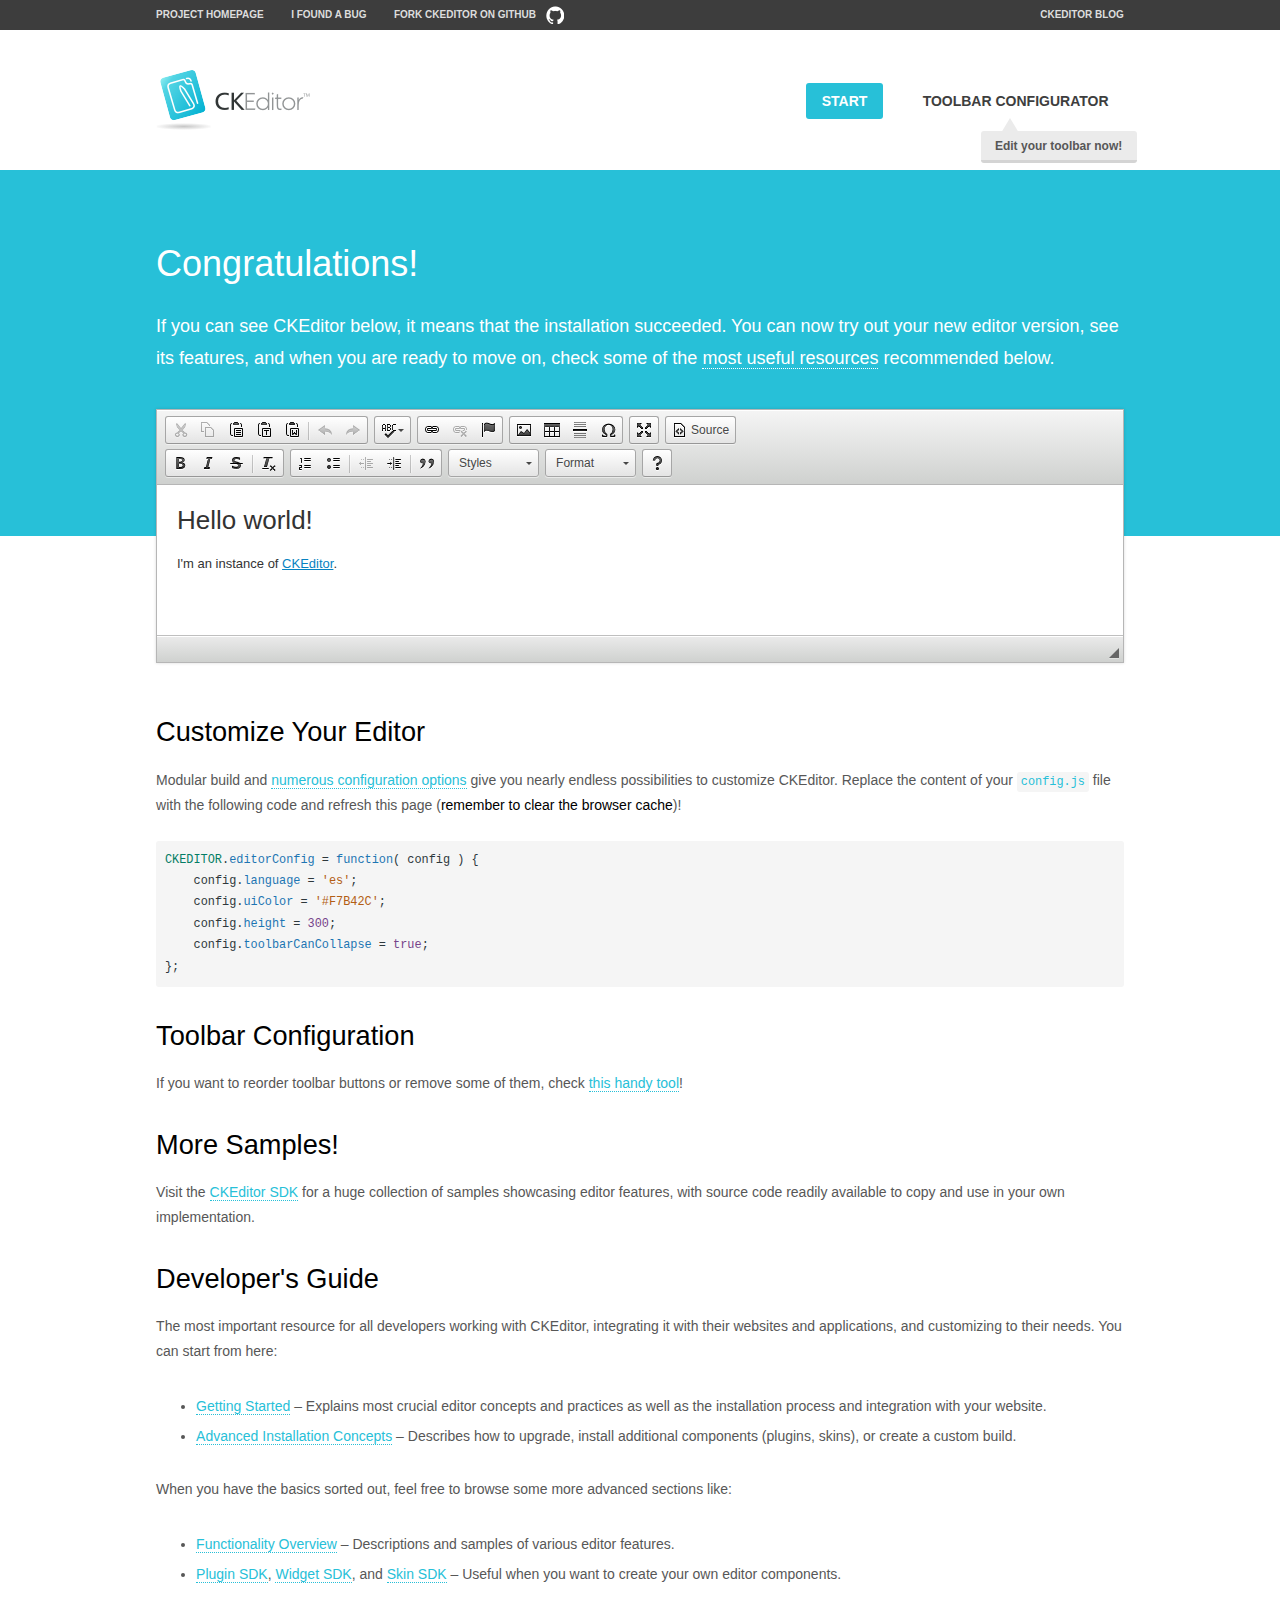
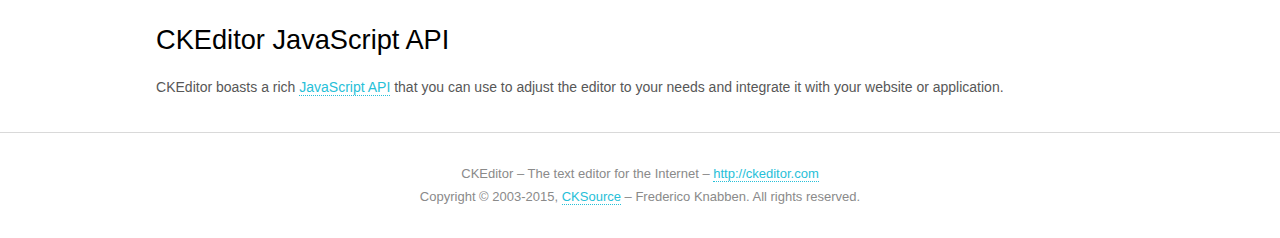
<file: MyTimelineASPTry/MyTimelineASPTry/ckeditor/samples/index.html>
<!DOCTYPE html>
<!--
Copyright (c) 2003-2015, CKSource - Frederico Knabben. All rights reserved.
For licensing, see LICENSE.md or http://ckeditor.com/license
-->
<html>
<head>
	<meta charset="utf-8">
	<title>CKEditor Sample</title>
	<script src="../ckeditor.js"></script>
	<script src="js/sample.js"></script>
	<link rel="stylesheet" href="css/samples.css">
	<link rel="stylesheet" href="toolbarconfigurator/lib/codemirror/neo.css">
</head>
<body id="main">

<nav class="navigation-a">
	<div class="grid-container">
		<ul class="navigation-a-left grid-width-70">
			<li><a href="http://ckeditor.com">Project Homepage</a></li>
			<li><a href="http://dev.ckeditor.com/">I found a bug</a></li>
			<li><a href="http://github.com/ckeditor/ckeditor-dev" class="icon-pos-right icon-navigation-a-github">Fork CKEditor on GitHub</a></li>
		</ul>
		<ul class="navigation-a-right grid-width-30">
			<li><a href="http://ckeditor.com/blog-list">CKEditor Blog</a></li>
		</ul>
	</div>
</nav>

<header class="header-a">
	<div class="grid-container">
		<h1 class="header-a-logo grid-width-30">
			<a href="index.html"><img src="img/logo.png" alt="CKEditor Sample"></a>
		</h1>

		<nav class="navigation-b grid-width-70">
			<ul>
				<li><a href="index.html" class="button-a button-a-background">Start</a></li>
				<li><a href="toolbarconfigurator/index.html" class="button-a">Toolbar configurator <span class="balloon-a balloon-a-nw">Edit your toolbar now!</span></a></li>
			</ul>
		</nav>
	</div>
</header>

<main>
	<div class="adjoined-top">
		<div class="grid-container">
			<div class="content grid-width-100">
				<h1>Congratulations!</h1>
				<p>
					If you can see CKEditor below, it means that the installation succeeded.
					You can now try out your new editor version, see its features, and when you are ready to move on, check some of the <a href="#sample-customize">most useful resources</a> recommended below.
				</p>
			</div>
		</div>
	</div>
	<div class="adjoined-bottom">
		<div class="grid-container">
			<div class="grid-width-100">
				<div id="editor">
					<h1>Hello world!</h1>
					<p>I'm an instance of <a href="http://ckeditor.com">CKEditor</a>.</p>
				</div>
			</div>
		</div>
	</div>

	<div class="grid-container">
		<div class="content grid-width-100">
			<section id="sample-customize">
				<h2>Customize Your Editor</h2>
				<p>Modular build and <a href="http://docs.ckeditor.com/#!/guide/dev_configuration">numerous configuration options</a> give you nearly endless possibilities to customize CKEditor. Replace the content of your <code><a href="../config.js">config.js</a></code> file with the following code and refresh this page (<strong>remember to clear the browser cache</strong>)!</p>
		<pre class="cm-s-neo CodeMirror"><code><span style="padding-right: 0.1px;"><span class="cm-variable">CKEDITOR</span>.<span class="cm-property">editorConfig</span> <span class="cm-operator">=</span> <span class="cm-keyword">function</span>( <span class="cm-def">config</span> ) {</span>
<span style="padding-right: 0.1px;"><span class="cm-tab">	</span><span class="cm-variable-2">config</span>.<span class="cm-property">language</span> <span class="cm-operator">=</span> <span class="cm-string">'es'</span>;</span>
<span style="padding-right: 0.1px;"><span class="cm-tab">	</span><span class="cm-variable-2">config</span>.<span class="cm-property">uiColor</span> <span class="cm-operator">=</span> <span class="cm-string">'#F7B42C'</span>;</span>
<span style="padding-right: 0.1px;"><span class="cm-tab">	</span><span class="cm-variable-2">config</span>.<span class="cm-property">height</span> <span class="cm-operator">=</span> <span class="cm-number">300</span>;</span>
<span style="padding-right: 0.1px;"><span class="cm-tab">	</span><span class="cm-variable-2">config</span>.<span class="cm-property">toolbarCanCollapse</span> <span class="cm-operator">=</span> <span class="cm-atom">true</span>;</span>
<span style="padding-right: 0.1px;">};</span></code></pre>
			</section>

			<section>
				<h2>Toolbar Configuration</h2>
				<p>If you want to reorder toolbar buttons or remove some of them, check <a href="toolbarconfigurator/index.html">this handy tool</a>!</p>
			</section>

			<section>
				<h2>More Samples!</h2>
				<p>Visit the <a href="http://sdk.ckeditor.com">CKEditor SDK</a> for a huge collection of samples showcasing editor features, with source code readily available to copy and use in your own implementation.</p>
			</section>

			<section>
				<h2>Developer's Guide</h2>
				<p>The most important resource for all developers working with CKEditor, integrating it with their websites and applications, and customizing to their needs. You can start from here:</p>
				<ul>
					<li><a href="http://docs.ckeditor.com/#!/guide/dev_installation">Getting Started</a> &ndash; Explains most crucial editor concepts and practices as well as the installation process and integration with your website.</li>
					<li><a href="http://docs.ckeditor.com/#!/guide/dev_advanced_installation">Advanced Installation Concepts</a> &ndash; Describes how to upgrade, install additional components (plugins, skins), or create a custom build.</li>
				</ul>
					<p>When you have the basics sorted out, feel free to browse some more advanced sections like:</p>
				<ul>
					<li><a href="http://docs.ckeditor.com/#!/guide/dev_features">Functionality Overview</a> &ndash; Descriptions and samples of various editor features.</li>
					<li><a href="http://docs.ckeditor.com/#!/guide/plugin_sdk_intro">Plugin SDK</a>, <a href="http://docs.ckeditor.com/#!/guide/widget_sdk_intro">Widget SDK</a>, and <a href="http://docs.ckeditor.com/#!/guide/skin_sdk_intro">Skin SDK</a> &ndash; Useful when you want to create your own editor components.</li>
				</ul>
			</section>

			<section>
				<h2>CKEditor JavaScript API</h2>
				<p>CKEditor boasts a rich <a href="http://docs.ckeditor.com/#!/api">JavaScript API</a> that you can use to adjust the editor to your needs and integrate it with your website or application.</p>
			</section>
		</div>
	</div>
</main>

<footer class="footer-a grid-container">
	<div class="grid-container">
		<p class="grid-width-100">
			CKEditor &ndash; The text editor for the Internet &ndash; <a class="samples" href="http://ckeditor.com/">http://ckeditor.com</a>
		</p>
		<p class="grid-width-100" id="copy">
			Copyright &copy; 2003-2015, <a class="samples" href="http://cksource.com/">CKSource</a> &ndash; Frederico Knabben. All rights reserved.
		</p>
	</div>
</footer>
<script>
	initSample();
</script>

</body>
</html>
</file>
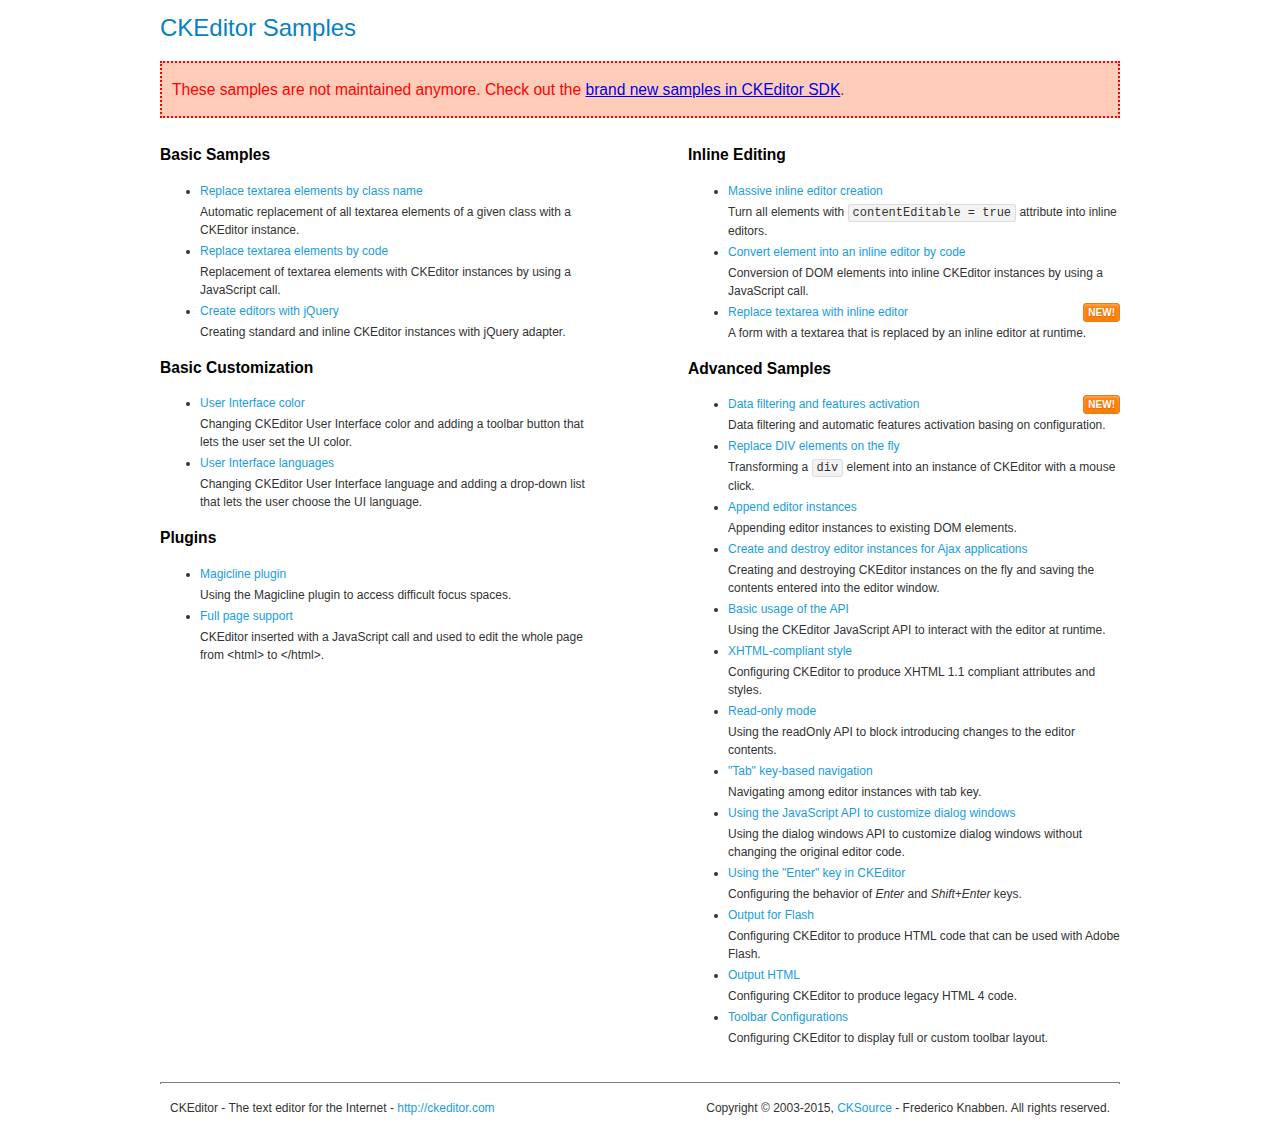
<file: MyTimelineASPTry/MyTimelineASPTry/ckeditor/samples/old/index.html>
<!DOCTYPE html>
<!--
Copyright (c) 2003-2015, CKSource - Frederico Knabben. All rights reserved.
For licensing, see LICENSE.md or http://ckeditor.com/license
-->
<html>
<head>
	<meta charset="utf-8">
	<title>CKEditor Samples</title>
	<link rel="stylesheet" href="sample.css">
</head>
<body>
	<h1 class="samples">
		CKEditor Samples
	</h1>
	<div class="warning deprecated">
		These samples are not maintained anymore. Check out the <a href="http://sdk.ckeditor.com/">brand new samples in CKEditor SDK</a>.
	</div>
	<div class="twoColumns">
		<div class="twoColumnsLeft">
			<h2 class="samples">
				Basic Samples
			</h2>
			<dl class="samples">
				<dt><a class="samples" href="replacebyclass.html">Replace textarea elements by class name</a></dt>
				<dd>Automatic replacement of all textarea elements of a given class with a CKEditor instance.</dd>

				<dt><a class="samples" href="replacebycode.html">Replace textarea elements by code</a></dt>
				<dd>Replacement of textarea elements with CKEditor instances by using a JavaScript call.</dd>

				<dt><a class="samples" href="jquery.html">Create editors with jQuery</a></dt>
				<dd>Creating standard and inline CKEditor instances with jQuery adapter.</dd>
			</dl>

			<h2 class="samples">
				Basic Customization
			</h2>
			<dl class="samples">
				<dt><a class="samples" href="uicolor.html">User Interface color</a></dt>
				<dd>Changing CKEditor User Interface color and adding a toolbar button that lets the user set the UI color.</dd>

				<dt><a class="samples" href="uilanguages.html">User Interface languages</a></dt>
				<dd>Changing CKEditor User Interface language and adding a drop-down list that lets the user choose the UI language.</dd>
			</dl>


			<h2 class="samples">Plugins</h2>
<dl class="samples">
<dt><a class="samples" href="magicline/magicline.html">Magicline plugin</a></dt>
<dd>Using the Magicline plugin to access difficult focus spaces.</dd>

<dt><a class="samples" href="wysiwygarea/fullpage.html">Full page support</a></dt>
<dd>CKEditor inserted with a JavaScript call and used to edit the whole page from &lt;html&gt; to &lt;/html&gt;.</dd>
</dl>
		</div>
		<div class="twoColumnsRight">
			<h2 class="samples">
				Inline Editing
			</h2>
			<dl class="samples">
				<dt><a class="samples" href="inlineall.html">Massive inline editor creation</a></dt>
				<dd>Turn all elements with <code>contentEditable = true</code> attribute into inline editors.</dd>

				<dt><a class="samples" href="inlinebycode.html">Convert element into an inline editor by code</a></dt>
				<dd>Conversion of DOM elements into inline CKEditor instances by using a JavaScript call.</dd>

				<dt><a class="samples" href="inlinetextarea.html">Replace textarea with inline editor</a> <span class="new">New!</span></dt>
				<dd>A form with a textarea that is replaced by an inline editor at runtime.</dd>

				
			</dl>

			<h2 class="samples">
				Advanced Samples
			</h2>
			<dl class="samples">
				<dt><a class="samples" href="datafiltering.html">Data filtering and features activation</a> <span class="new">New!</span></dt>
				<dd>Data filtering and automatic features activation basing on configuration.</dd>

				<dt><a class="samples" href="divreplace.html">Replace DIV elements on the fly</a></dt>
				<dd>Transforming a <code>div</code> element into an instance of CKEditor with a mouse click.</dd>

				<dt><a class="samples" href="appendto.html">Append editor instances</a></dt>
				<dd>Appending editor instances to existing DOM elements.</dd>

				<dt><a class="samples" href="ajax.html">Create and destroy editor instances for Ajax applications</a></dt>
				<dd>Creating and destroying CKEditor instances on the fly and saving the contents entered into the editor window.</dd>

				<dt><a class="samples" href="api.html">Basic usage of the API</a></dt>
				<dd>Using the CKEditor JavaScript API to interact with the editor at runtime.</dd>

				<dt><a class="samples" href="xhtmlstyle.html">XHTML-compliant style</a></dt>
				<dd>Configuring CKEditor to produce XHTML 1.1 compliant attributes and styles.</dd>

				<dt><a class="samples" href="readonly.html">Read-only mode</a></dt>
				<dd>Using the readOnly API to block introducing changes to the editor contents.</dd>

				<dt><a class="samples" href="tabindex.html">"Tab" key-based navigation</a></dt>
				<dd>Navigating among editor instances with tab key.</dd>


				
<dt><a class="samples" href="dialog/dialog.html">Using the JavaScript API to customize dialog windows</a></dt>
<dd>Using the dialog windows API to customize dialog windows without changing the original editor code.</dd>

<dt><a class="samples" href="enterkey/enterkey.html">Using the &quot;Enter&quot; key in CKEditor</a></dt>
<dd>Configuring the behavior of <em>Enter</em> and <em>Shift+Enter</em> keys.</dd>

<dt><a class="samples" href="htmlwriter/outputforflash.html">Output for Flash</a></dt>
<dd>Configuring CKEditor to produce HTML code that can be used with Adobe Flash.</dd>

<dt><a class="samples" href="htmlwriter/outputhtml.html">Output HTML</a></dt>
<dd>Configuring CKEditor to produce legacy HTML 4 code.</dd>

<dt><a class="samples" href="toolbar/toolbar.html">Toolbar Configurations</a></dt>
<dd>Configuring CKEditor to display full or custom toolbar layout.</dd>

			</dl>
		</div>
	</div>
	<div id="footer">
		<hr>
		<p>
			CKEditor - The text editor for the Internet - <a class="samples" href="http://ckeditor.com/">http://ckeditor.com</a>
		</p>
		<p id="copy">
			Copyright &copy; 2003-2015, <a class="samples" href="http://cksource.com/">CKSource</a> - Frederico Knabben. All rights reserved.
		</p>
	</div>
</body>
</html>
</file>
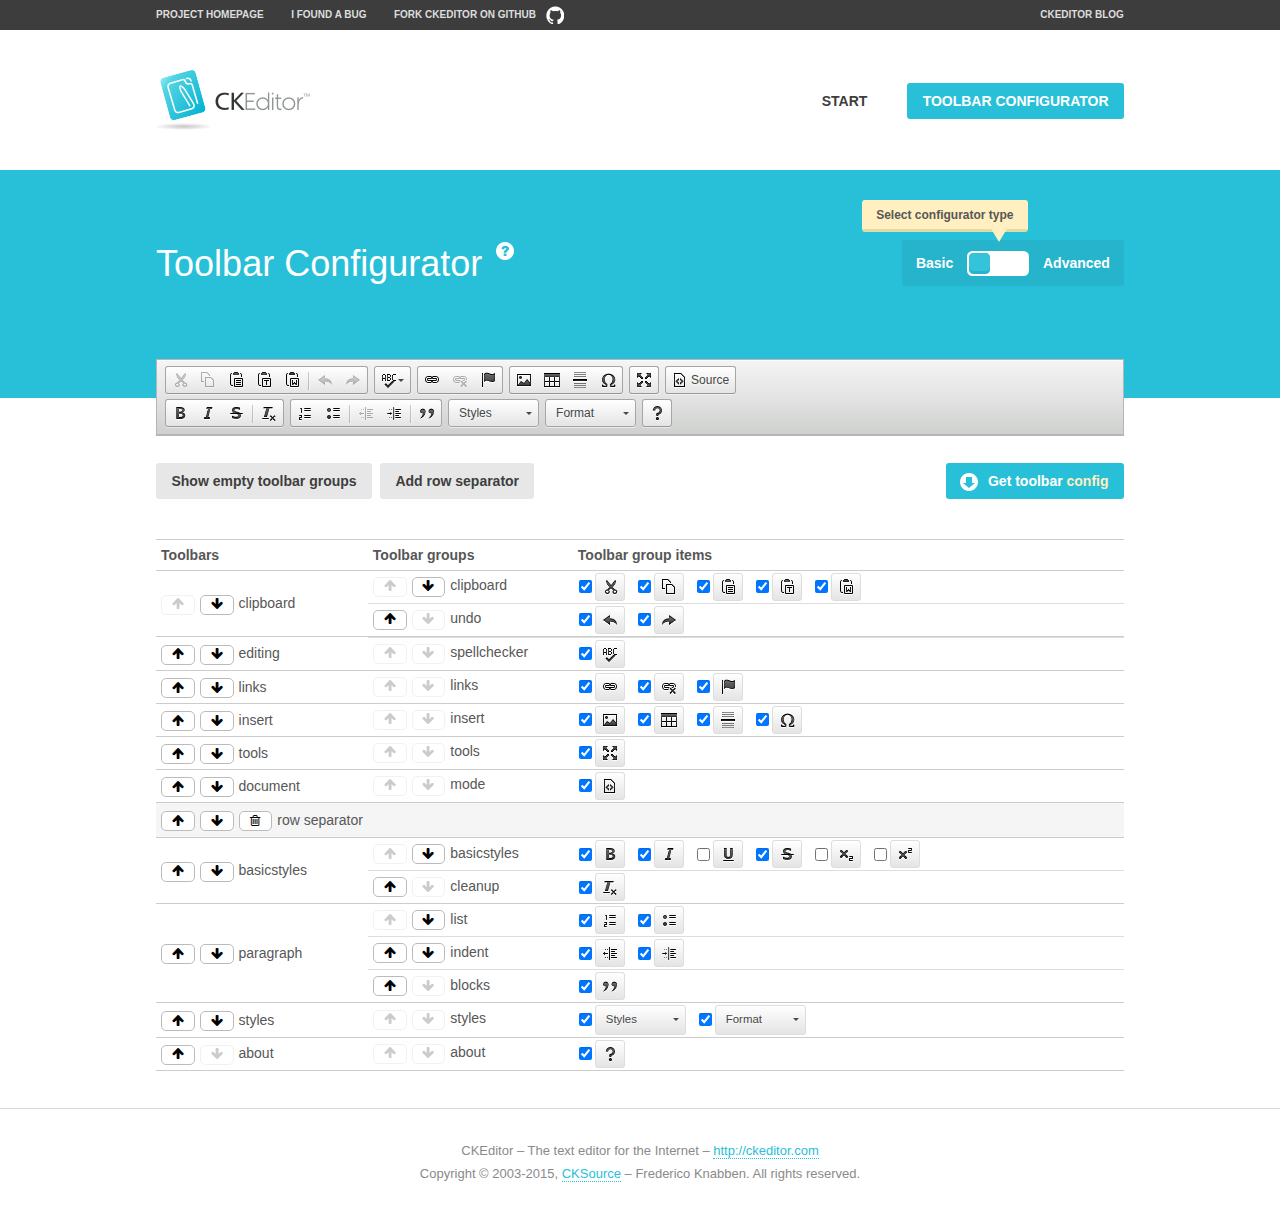
<file: MyTimelineASPTry/MyTimelineASPTry/ckeditor/samples/toolbarconfigurator/index.html>
<!DOCTYPE html>
<!--
Copyright (c) 2003-2015, CKSource - Frederico Knabben. All rights reserved.
For licensing, see LICENSE.md or http://ckeditor.com/license
-->
<!--[if IE 8]><html class="ie8"><![endif]-->
<!--[if gt IE 8]><html><![endif]-->
<!--[if !IE]><!--><html><!--<![endif]-->
<head>
	<meta charset="utf-8">
	<title>Toolbar Configurator</title>
	<script src="../../ckeditor.js"></script>
	<script>
		if ( CKEDITOR.env.ie && CKEDITOR.env.version < 9 )
			CKEDITOR.tools.enableHtml5Elements( document );
	</script>
	<link rel="stylesheet" href="lib/codemirror/codemirror.css">
	<link rel="stylesheet" href="lib/codemirror/show-hint.css">
	<link rel="stylesheet" href="lib/codemirror/neo.css">
	<link rel="stylesheet" href="css/fontello.css">
	<link rel="stylesheet" href="../css/samples.css">
</head>
<body id="toolbar">

<nav class="navigation-a">
	<div class="grid-container">
		<ul class="navigation-a-left grid-width-70">
			<li><a href="http://ckeditor.com">Project Homepage</a></li>
			<li><a href="http://dev.ckeditor.com/">I found a bug</a></li>
			<li><a href="http://github.com/ckeditor/ckeditor-dev" class="icon-pos-right icon-navigation-a-github">Fork CKEditor on GitHub</a></li>
		</ul>
		<ul class="navigation-a-right grid-width-30">
			<li><a href="http://ckeditor.com/blog-list">CKEditor Blog</a></li>
		</ul>
	</div>
</nav>

<header class="header-a">
	<div class="grid-container">
		<h1 class="header-a-logo grid-width-30">
			<a href="../index.html"><img src="../img/logo.png" alt="CKEditor Logo"></a>
		</h1>
		<nav class="navigation-b grid-width-70">
			<ul>
				<li><a href="../index.html"  class="button-a">Start</a></li>
				<li><a href="index.html"  class="button-a button-a-background">Toolbar configurator</a></li>
			</ul>
		</nav>
	</div>
</header>

<main>
	<div class="adjoined-top">
		<div class="grid-container">
			<div class="content grid-width-100">
				<div class="grid-container-nested">
					<h1 class="grid-width-60">
						Toolbar Configurator
						<a href="#help-content" type="button" title="Configurator help" id="help" class="button-a button-a-background button-a-no-text icon-pos-left icon-question-mark">Help</a>
					</h1>

					<div class="grid-width-40 grid-switch-magic">
						<div class="switch">
							<span class="balloon-a balloon-a-se">Select configurator type</span>
							<input type="radio" name="radio" data-num="1" id="radio-basic" />
							<input type="radio" name="radio" data-num="2" id="radio-advanced" />
							<label data-for="1" for="radio-basic">Basic</label>
							<span class="switch-inner">
								<span class="handler"></span>
							</span>
							<label data-for="2" for="radio-advanced">Advanced</label>
						</div>
					</div>
				</div>
			</div>
		</div>
	</div>
	<div class="adjoined-bottom">
		<div class="grid-container">
			<div class="grid-width-100">
				<div class="editors-container">
					<div id="editor-basic"></div>
					<div id="editor-advanced"></div>
				</div>
			</div>
		</div>
	</div>

	<div class="grid-container configurator">
		<div class="content grid-width-100">
			<div class="configurator">
				<div>
					<div id="toolbarModifierWrapper"></div>
				</div>
			</div>
		</div>
	</div>

	<div id="help-content">
		<div class="grid-container">
			<div class="grid-width-100">
				<h2>What Am I Doing Here?</h2>

				<div class="grid-container grid-container-nested">
					<div class="basic">
						<div class="grid-width-50">
							<p>Arrange <a href="http://docs.ckeditor.com/#!/api/CKEDITOR.config-cfg-toolbarGroups">toolbar groups</a>, toggle <a href="http://docs.ckeditor.com/#!/api/CKEDITOR.config-cfg-removeButtons">button visibility</a> according to your needs and get your toolbar configuration.</p>
							<p>You can replace the content of the <a href="../../config.js"><code>config.js</code></a> file with the generated configuration. If you already set some configuration options you will need to merge both configurations.</p>
						</div>
						<div class="grid-width-50">
							<p>Read more about different ways of <a href="http://docs.ckeditor.com/#!/guide/dev_configuration">setting configuration</a> and do not forget about <strong>clearing browser cache</strong>.</p>
							<p>Arranging toolbar groups is the recommended way of configuring the toolbar, but if you need more freedom you can use the <a href="#advanced">advanced configurator</a>.</p>
						</div>
					</div>
					<div class="advanced" style="display: none;">
						<div class="grid-width-50">
							<p>With this code editor you can edit your <a href="http://docs.ckeditor.com/#!/api/CKEDITOR.config-cfg-toolbar">toolbar configuration</a> live.</p>
							<p>You can replace the content of the <a href="../../config.js"><code>config.js</code></a> file with the generated configuration. If you already set some configuration options you will need to merge both configurations.</p>
						</div>
						<div class="grid-width-50">
							<p>Read more about different ways of <a href="http://docs.ckeditor.com/#!/guide/dev_configuration">setting configuration</a> and do not forget about <strong>clearing browser cache</strong>.</p>
						</div>
					</div>
				</div>

				<p class="grid-container grid-container-nested">
					<button type="button" class="help-content-close grid-width-100 button-a button-a-background">Got it. Let's play!</button>
				</p>
			</div>
		</div>
	</div>
</main>

<footer class="footer-a grid-container">
	<p class="grid-width-100">
		CKEditor &ndash; The text editor for the Internet &ndash; <a class="samples" href="http://ckeditor.com/">http://ckeditor.com</a>
	</p>
	<p class="grid-width-100" id="copy">
		Copyright &copy; 2003-2015, <a class="samples" href="http://cksource.com/">CKSource</a> &ndash; Frederico Knabben. All rights reserved.
	</p>
</footer>

<script src="lib/codemirror/codemirror.js"></script>
<script src="lib/codemirror/javascript.js"></script>
<script src="lib/codemirror/show-hint.js"></script>

<script src="js/fulltoolbareditor.js"></script>
<script src="js/abstracttoolbarmodifier.js"></script>
<script src="js/toolbarmodifier.js"></script>
<script src="js/toolbartextmodifier.js"></script>
<script src="../js/sf.js"></script>

<script>
	( function() {
		'use strict';

		var mode = ( window.location.hash.substr( 1 ) === 'advanced' ) ? 'advanced' : 'basic',
			configuratorSection = CKEDITOR.document.findOne( 'main > .grid-container.configurator' ),
			basicInstruction = CKEDITOR.document.findOne( '#help-content .basic' ),
			advancedInstruction = CKEDITOR.document.findOne( '#help-content .advanced' ),

			// Configurator mode switcher.
			modeSwitchBasic = CKEDITOR.document.getById( 'radio-basic' ),
			modeSwitchAdvanced = CKEDITOR.document.getById( 'radio-advanced' );

		// Initial setup
		function updateSwitcher() {
			if ( mode === 'advanced' ) {
				modeSwitchAdvanced.$.checked = true;
			} else {
				modeSwitchBasic.$.checked = true;
			}
		}

		updateSwitcher();

		CKEDITOR.document.getWindow().on( 'hashchange', function( e ) {
			var hash = window.location.hash.substr( 1 );
			if ( !( hash === 'advanced' || hash === 'basic' ) ) {
				return;
			}
			mode = hash;
			onToolbarsDone( mode );
		} );

		CKEDITOR.document.getWindow().on( 'resize', function() {
			updateToolbar( ( mode === 'basic' ? toolbarModifier : toolbarTextModifier )[ 'editorInstance' ] );
		} );

		function onRefresh( modifier ) {
			modifier = modifier || this;

			if ( mode === 'basic' && modifier instanceof ToolbarConfigurator.ToolbarTextModifier ) {
				return;
			}

			// CodeMirror container becomes visible, so we need to refresh and to avoid rendering problems.
			if ( mode === 'advanced' && modifier instanceof ToolbarConfigurator.ToolbarTextModifier ) {
				modifier.codeContainer.refresh();
			}

			updateToolbar( modifier.editorInstance );
		}

		function updateToolbar( editor ) {
			var editorContainer = editor.container;

			// Not always editor is loaded.
			if ( !editorContainer ) {
				return;
			}

			var displayStyle = editorContainer.getStyle( 'display' );

			editorContainer.setStyle( 'display', 'block' );

			var newHeight = editorContainer.getSize( 'height' );

			var newMarginTop = parseInt( editorContainer.getComputedStyle( 'margin-top' ), 10 );
			newMarginTop = ( isNaN( newMarginTop ) ? 0 : Number( newMarginTop ) );

			var newMarginBottom = parseInt( editorContainer.getComputedStyle( 'margin-bottom' ), 10 );
			newMarginBottom = ( isNaN( newMarginBottom ) ? 0 : Number( newMarginBottom ) );

			var result = newHeight + newMarginTop + newMarginBottom;

			editorContainer.setStyle( 'display', displayStyle );

			editor.container.getAscendant( 'div' ).setStyle( 'height', result + 'px' );
		}

		var toolbarModifier = new ToolbarConfigurator.ToolbarModifier( 'editor-basic' );

		var done = 0;
		toolbarModifier.init( onToolbarInit );
		toolbarModifier.onRefresh = onRefresh;

		CKEDITOR.document.getById( 'toolbarModifierWrapper' ).append( toolbarModifier.mainContainer );

		var toolbarTextModifier = new ToolbarConfigurator.ToolbarTextModifier( 'editor-advanced' );
		toolbarTextModifier.init( onToolbarInit );
		toolbarTextModifier.onRefresh = onRefresh;

		function onToolbarInit() {
			if ( ++done === 2 ) {
				onToolbarsDone();

				positionSticky.watch( CKEDITOR.document.findOne( '.toolbar' ), function() {
					return mode === 'advanced';
				} );
			}
		}

		function onToolbarsDone() {
			if ( mode === 'basic' ) {
				toggleModeBasic( false );
			} else {
				toggleModeAdvanced( false );
			}

			updateSwitcher();

			setTimeout( function() {
				CKEDITOR.document.findOne( '.editors-container' ).addClass( 'active' );
				CKEDITOR.document.findOne( '#toolbarModifierWrapper' ).addClass( 'active' );
			}, 200 );
		}

		CKEDITOR.document.getById( 'toolbarModifierWrapper' ).append( toolbarTextModifier.mainContainer );

		function toogleModeSwitch( onElement, offElement, onModifier, offModifier ) {
			onElement.addClass( 'fancy-button-active' );
			offElement.removeClass( 'fancy-button-active' );

			onModifier.showUI();
			offModifier.hideUI();
		}

		function toggleModeBasic( callOnRefresh ) {
			callOnRefresh = ( callOnRefresh !== false );
			mode = 'basic';
			window.location.hash = '#basic';
			toogleModeSwitch( modeSwitchBasic, modeSwitchAdvanced, toolbarModifier, toolbarTextModifier );

			configuratorSection.removeClass( 'freed-width' );
			basicInstruction.show();
			advancedInstruction.hide();

			callOnRefresh && onRefresh( toolbarModifier );
		}

		function toggleModeAdvanced( callOnRefresh ) {
			callOnRefresh = ( callOnRefresh !== false );
			mode = 'advanced';
			window.location.hash = '#advanced';
			toogleModeSwitch( modeSwitchAdvanced, modeSwitchBasic, toolbarTextModifier, toolbarModifier );

			configuratorSection.addClass( 'freed-width' );
			advancedInstruction.show();
			basicInstruction.hide();

			callOnRefresh && onRefresh( toolbarTextModifier );
		}

		modeSwitchBasic.on( 'click', toggleModeBasic );
		modeSwitchAdvanced.on( 'click', toggleModeAdvanced );

		//
		// Position:sticky for the toolbar.
		//

		// Will make elements behave like they were styled with position:sticky.
		var positionSticky = {
			// Store object: {
			// 		element: CKEDITOR.dom.element, // Element which will float.
			// 		placeholder: CKEDITOR.dom.element, // Placeholder which is place to prevent page bounce.
			// 		isFixed: boolean // Whether element float now.
			// }
			watched: [],

			active: [],

			staticContainer: null,

			init: function() {
				var element = CKEDITOR.dom.element.createFromHtml(
					'<div class="staticContainer">' +
						'<div class="grid-container" >' +
							'<div class="grid-width-100">' +
								'<div class="inner"></div>' +
							'</div>' +
						'</div>' +
					'</div>' );

				this.staticContainer = element.findOne( '.inner' );

				CKEDITOR.document.getBody().append( element );
			},

			watch: function( element, preventFunc ) {
				this.watched.push( {
					element: element,
					placeholder: new CKEDITOR.dom.element( 'div' ),
					isFixed: false,
					preventFunc: preventFunc
				} );
			},

			checkAll: function() {
				for ( var i = 0; i < this.watched.length; i++ ) {
					this.check( this.watched[ i ] );
				}
			},

			check: function( element ) {
				var isFixed = element.isFixed;
				var shouldBeFixed = this.shouldBeFixed( element );

				// Nothing to be done.
				if ( isFixed === shouldBeFixed ) {
					return;
				}

				var placeholder = element.placeholder;

				if ( isFixed ) {
					// Unfixing.

					element.element.insertBefore( placeholder );
					placeholder.remove();

					element.element.removeStyle( 'margin' );

					this.active.splice( CKEDITOR.tools.indexOf( this.active, element ), 1 );

				} else {
					// Fixing.
					placeholder.setStyle( 'width', element.element.getSize( 'width' ) + 'px' );
					placeholder.setStyle( 'height', element.element.getSize( 'height' ) + 'px' );
					placeholder.setStyle( 'margin-bottom', element.element.getComputedStyle( 'margin-bottom' ) );
					placeholder.setStyle( 'display', element.element.getComputedStyle( 'display' ) );
					placeholder.insertAfter( element.element );

					this.staticContainer.append( element.element );

					this.active.push( element );
				}

				element.isFixed = !element.isFixed;
			},

			shouldBeFixed: function( element ) {
				if ( element.preventFunc && element.preventFunc() ) {
					return false;
				}

				// If element is already fixed we are checking it's placeholder.
				var related = ( element.isFixed ? element.placeholder : element.element ),
					clientRect = related.$.getBoundingClientRect(),
					staticHeight = this.staticContainer.getSize('height' ),
					elemHeight = element.element.getSize( 'height' );

				if ( element.isFixed ) {
					return ( clientRect.top + elemHeight < staticHeight );
				} else {
					return ( clientRect.top < staticHeight );
				}
			}
		};

		positionSticky.init();

		CKEDITOR.document.getWindow().on( 'scroll',
			new CKEDITOR.tools.eventsBuffer( 100, positionSticky.checkAll, positionSticky ).input
		);

		// Make the toolbar sticky.
		positionSticky.watch( CKEDITOR.document.findOne( '.editors-container' ) );

		// Help button and help-content.
		( function() {
			var helpButton = CKEDITOR.document.getById( 'help' ),
				helpContent = CKEDITOR.document.getById( 'help-content' );

			// Don't show help button on IE8 because it's unsupported by Pico Modal.
			if ( CKEDITOR.env.ie && CKEDITOR.env.version == 8 ) {
				helpButton.hide();
			} else {
				// Display help modal when the button is clicked.
				helpButton.on( 'click', function( evt ) {
					SF.modal( {
						// Clone modal content from DOM.
						content: helpContent.getHtml(),

						afterCreate: function( modal ) {
							// Enable modal content button to close the modal.
							new CKEDITOR.dom.element( modal.modalElem() ).findOne( '.help-content-close' ).once( 'click', modal.close );
						}
					} ).show();
				} );
			}
		} )();
	} )();
</script>
</body>
</html>
</file>
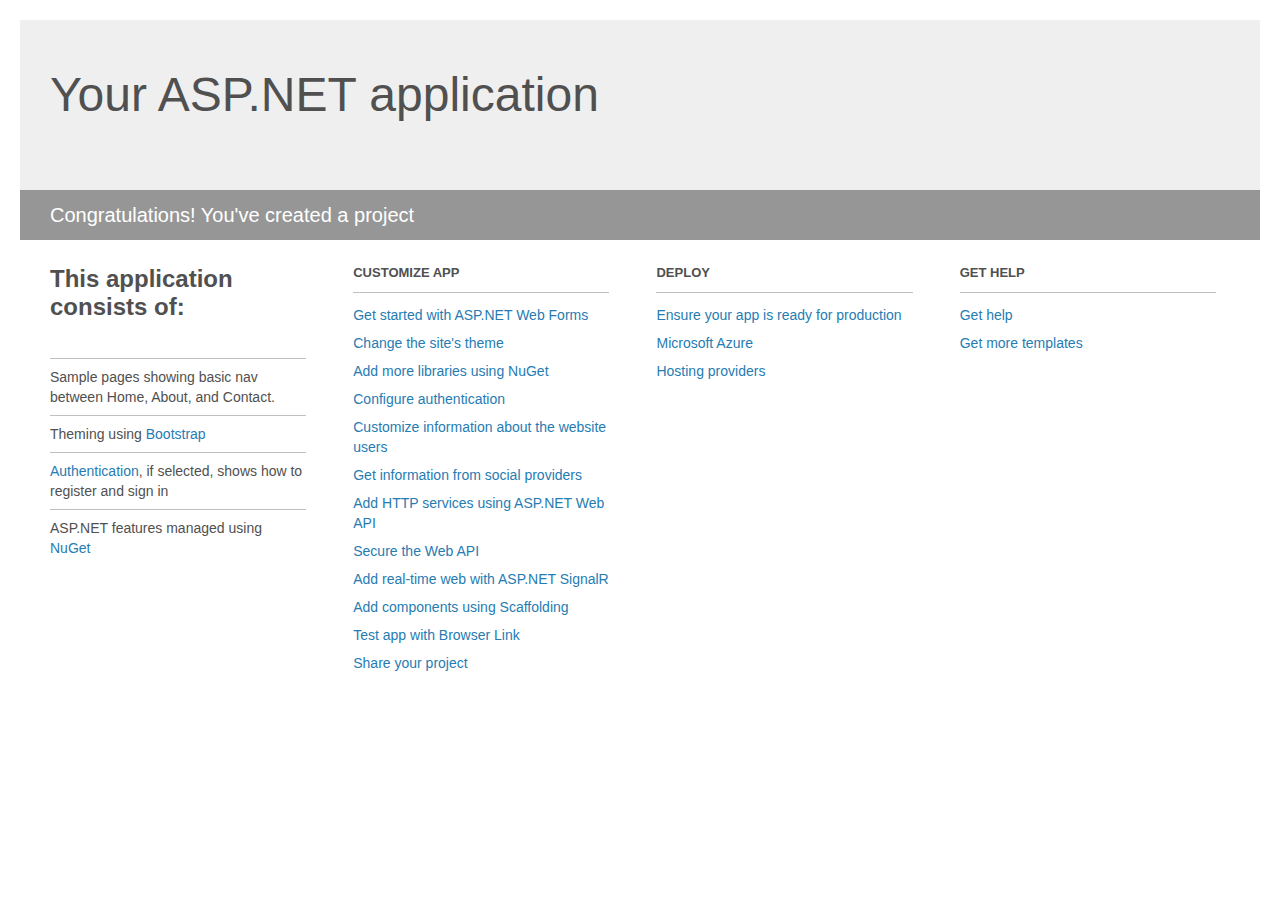
<file: MyTimelineASPTry/MyTimelineASPTry/Project_Readme.html>
﻿<!DOCTYPE html>
<html lang="en">
<head>
    <meta charset="utf-8" />
    <title>Your ASP.NET application</title>
    <style>
        body {
            background: #fff;
            color: #505050;
            font: 14px 'Segoe UI', tahoma, arial, helvetica, sans-serif;
            margin: 20px;
            padding: 0;
        }

        #header {
            background: #efefef;
            padding: 0;
        }

        h1 {
            font-size: 48px;
            font-weight: normal;
            margin: 0;
            padding: 0 30px;
            line-height: 150px;
        }

        p {
            font-size: 20px;
            color: #fff;
            background: #969696;
            padding: 0 30px;
            line-height: 50px;
        }

        #main {
            padding: 5px 30px;
        }

        .section {
            width: 21.7%;
            float: left;
            margin: 0 0 0 4%;
        }

            .section h2 {
                font-size: 13px;
                text-transform: uppercase;
                margin: 0;
                border-bottom: 1px solid silver;
                padding-bottom: 12px;
                margin-bottom: 8px;
            }

            .section.first {
                margin-left: 0;
            }

                .section.first h2 {
                    font-size: 24px;
                    text-transform: none;
                    margin-bottom: 25px;
                    border: none;
                }

                .section.first li {
                    border-top: 1px solid silver;
                    padding: 8px 0;
                }

            .section.last {
                margin-right: 0;
            }

        ul {
            list-style: none;
            padding: 0;
            margin: 0;
            line-height: 20px;
        }

        li {
            padding: 4px 0;
        }

        a {
            color: #267cb2;
            text-decoration: none;
        }

            a:hover {
                text-decoration: underline;
            }
    </style>
</head>
<body>

    <div id="header">
        <h1>Your ASP.NET application</h1>
        <p>Congratulations! You've created a project</p>
    </div>

    <div id="main">
        <div class="section first">
            <h2>This application consists of:</h2>
            <ul>
                <li>Sample pages showing basic nav between Home, About, and Contact.</li>
                <li>Theming using <a href="http://go.microsoft.com/fwlink/?LinkID=320754">Bootstrap</a></li>
                <li><a href="http://go.microsoft.com/fwlink/?LinkID=320755">Authentication</a>, if selected, shows how to register and sign in</li>
                <li>ASP.NET features managed using <a href="http://go.microsoft.com/fwlink/?LinkID=320775">NuGet</a></li>
            </ul>
        </div>

        <div class="section">
            <h2>Customize app</h2>
            <ul>
                <li><a href="http://go.microsoft.com/fwlink/?LinkID=320774">Get started with ASP.NET Web Forms</a></li>
                <li><a href="http://go.microsoft.com/fwlink/?LinkID=320758">Change the site's theme</a></li>
                <li><a href="http://go.microsoft.com/fwlink/?LinkID=320759">Add more libraries using NuGet</a></li>
                <li><a href="http://go.microsoft.com/fwlink/?LinkID=320776">Configure authentication</a></li>
                <li><a href="http://go.microsoft.com/fwlink/?LinkID=320761">Customize information about the website users</a></li>
                <li><a href="http://go.microsoft.com/fwlink/?LinkID=320762">Get information from social providers</a></li>
                <li><a href="http://go.microsoft.com/fwlink/?LinkID=320763">Add HTTP services using ASP.NET Web API</a></li>
                <li><a href="http://go.microsoft.com/fwlink/?LinkID=320764">Secure the Web API</a></li>
                <li><a href="http://go.microsoft.com/fwlink/?LinkID=320765">Add real-time web with ASP.NET SignalR</a></li>
                <li><a href="http://go.microsoft.com/fwlink/?LinkID=320766">Add components using Scaffolding</a></li>
                <li><a href="http://go.microsoft.com/fwlink/?LinkID=320767">Test app with Browser Link</a></li>
                <li><a href="http://go.microsoft.com/fwlink/?LinkID=320768">Share your project</a></li>
            </ul>
        </div>

        <div class="section">
            <h2>Deploy</h2>
            <ul>
                <li><a href="http://go.microsoft.com/fwlink/?LinkID=320769">Ensure your app is ready for production</a></li>
                <li><a href="http://go.microsoft.com/fwlink/?LinkID=320770">Microsoft Azure</a></li>
                <li><a href="http://go.microsoft.com/fwlink/?LinkID=320771">Hosting providers</a></li>
            </ul>
        </div>

        <div class="section last">
            <h2>Get help</h2>
            <ul>
                <li><a href="http://go.microsoft.com/fwlink/?LinkID=320772">Get help</a></li>
                <li><a href="http://go.microsoft.com/fwlink/?LinkID=320773">Get more templates</a></li>
            </ul>
        </div>
    </div>
</body>
</html>
</file>
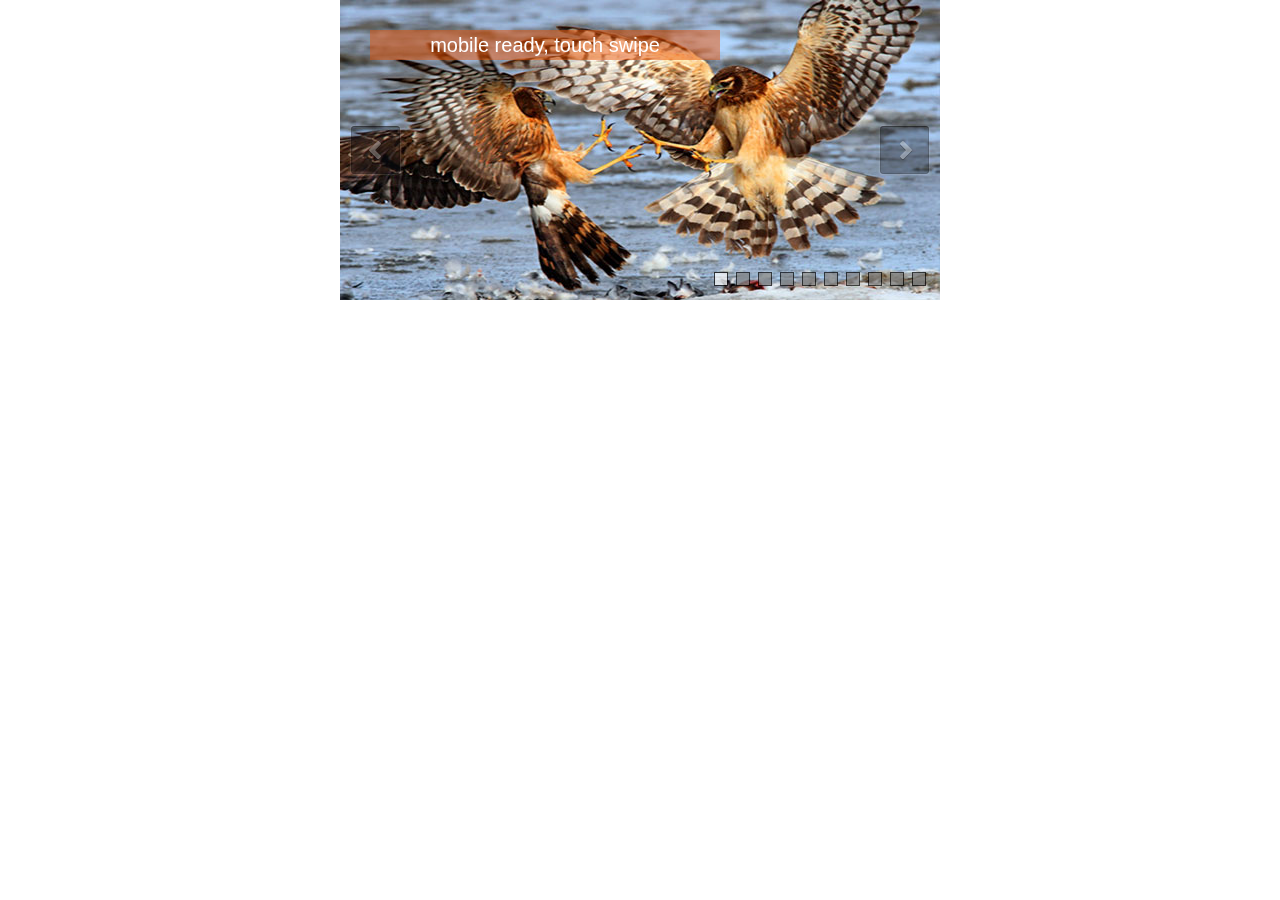
<file: MyTimelineASPTry/MyTimelineASPTry/image-slider.slider/deep-minified.html>
<!DOCTYPE html>
<html>
<head>
    <meta charset="utf-8">
    <meta name="viewport" content="width=device-width, initial-scale=1.0">
    <title></title>
</head>
<body style="padding:0px; margin:0px; background-color:#fff;font-family:Arial, sans-serif">

<!-- #region Jssor Slider Begin -->

<!-- Generated by Jssor Slider Maker Online. -->
<!-- This is deep minimized demo, it works alone, it doesn't depend on any javascript library. -->

<script>

(function(f,g,c,k,d,l,i){/*! Jssor */
new(function(){});var e={Tc:function(a){return-c.cos(a*c.PI)/2+.5},Qc:function(a){return a},sf:function(a){return a*a},Pc:function(a){return-a*(a-2)},rf:function(a){return(a*=2)<1?1/2*a*a:-1/2*(--a*(a-2)-1)},qf:function(a){return a*a*a},pf:function(a){return(a-=1)*a*a+1},of:function(a){return(a*=2)<1?1/2*a*a*a:1/2*((a-=2)*a*a+2)},uf:function(a){return a*a*a*a},nf:function(a){return-((a-=1)*a*a*a-1)},lf:function(a){return(a*=2)<1?1/2*a*a*a*a:-1/2*((a-=2)*a*a*a-2)},kf:function(a){return a*a*a*a*a},jf:function(a){return(a-=1)*a*a*a*a+1},hf:function(a){return(a*=2)<1?1/2*a*a*a*a*a:1/2*((a-=2)*a*a*a*a+2)},gf:function(a){return 1-c.cos(a*c.PI/2)},ff:function(a){return c.sin(a*c.PI/2)},mf:function(a){return-1/2*(c.cos(c.PI*a)-1)},wf:function(a){return a==0?0:c.pow(2,10*(a-1))},Ef:function(a){return a==1?1:-c.pow(2,-10*a)+1},xf:function(a){return a==0||a==1?a:(a*=2)<1?1/2*c.pow(2,10*(a-1)):1/2*(-c.pow(2,-10*--a)+2)},Lf:function(a){return-(c.sqrt(1-a*a)-1)},Kf:function(a){return c.sqrt(1-(a-=1)*a)},Jf:function(a){return(a*=2)<1?-1/2*(c.sqrt(1-a*a)-1):1/2*(c.sqrt(1-(a-=2)*a)+1)},If:function(a){if(!a||a==1)return a;var b=.3,d=.075;return-(c.pow(2,10*(a-=1))*c.sin((a-d)*2*c.PI/b))},Hf:function(a){if(!a||a==1)return a;var b=.3,d=.075;return c.pow(2,-10*a)*c.sin((a-d)*2*c.PI/b)+1},Gf:function(a){if(!a||a==1)return a;var b=.45,d=.1125;return(a*=2)<1?-.5*c.pow(2,10*(a-=1))*c.sin((a-d)*2*c.PI/b):c.pow(2,-10*(a-=1))*c.sin((a-d)*2*c.PI/b)*.5+1},Mf:function(a){var b=1.70158;return a*a*((b+1)*a-b)},Ff:function(a){var b=1.70158;return(a-=1)*a*((b+1)*a+b)+1},Df:function(a){var b=1.70158;return(a*=2)<1?1/2*a*a*(((b*=1.525)+1)*a-b):1/2*((a-=2)*a*(((b*=1.525)+1)*a+b)+2)},sd:function(a){return 1-e.ec(1-a)},ec:function(a){return a<1/2.75?7.5625*a*a:a<2/2.75?7.5625*(a-=1.5/2.75)*a+.75:a<2.5/2.75?7.5625*(a-=2.25/2.75)*a+.9375:7.5625*(a-=2.625/2.75)*a+.984375},Cf:function(a){return a<1/2?e.sd(a*2)*.5:e.ec(a*2-1)*.5+.5},Bf:function(){return 1-c.abs(1)},Af:function(a){return 1-c.cos(a*c.PI*2)},zf:function(a){return c.sin(a*c.PI*2)},yf:function(a){return 1-((a*=2)<1?(a=1-a)*a*a:(a-=1)*a*a)},ef:function(a){return(a*=2)<1?a*a*a:(a=2-a)*a*a}},h={df:e.Tc,cf:e.Qc,Te:e.sf,we:e.Pc,xe:e.rf,ye:e.qf,ze:e.pf,Ae:e.of,Be:e.uf,Ce:e.nf,De:e.lf,Ee:e.kf,Fe:e.jf,Ge:e.hf,He:e.gf,Ie:e.ff,Je:e.mf,Ke:e.wf,Le:e.Ef,Me:e.xf,af:e.Lf,Ze:e.Kf,Ye:e.Jf,Xe:e.If,We:e.Hf,Ve:e.Gf,bf:e.Mf,Ue:e.Ff,Se:e.Df,Of:e.sd,Qe:e.ec,Pe:e.Cf,Oe:e.Bf,Ne:e.Af,vf:e.zf,Nf:e.yf,bg:e.ef};var b=new function(){var h=this,Bb=/\S+/g,G=1,db=2,hb=3,gb=4,lb=5,H,r=0,j=0,s=0,W=0,z=0,J=navigator,pb=J.appName,o=J.userAgent,p=parseFloat;function zb(){if(!H){H={tg:"ontouchstart"in f||"createTouch"in g};var a;if(J.pointerEnabled||(a=J.msPointerEnabled))H.cd=a?"msTouchAction":"touchAction"}return H}function v(i){if(!r){r=-1;if(pb=="Microsoft Internet Explorer"&&!!f.attachEvent&&!!f.ActiveXObject){var e=o.indexOf("MSIE");r=G;s=p(o.substring(e+5,o.indexOf(";",e)));/*@cc_on W=@_jscript_version@*/;j=g.documentMode||s}else if(pb=="Netscape"&&!!f.addEventListener){var d=o.indexOf("Firefox"),b=o.indexOf("Safari"),h=o.indexOf("Chrome"),c=o.indexOf("AppleWebKit");if(d>=0){r=db;j=p(o.substring(d+8))}else if(b>=0){var k=o.substring(0,b).lastIndexOf("/");r=h>=0?gb:hb;j=p(o.substring(k+1,b))}else{var a=/Trident\/.*rv:([0-9]{1,}[\.0-9]{0,})/i.exec(o);if(a){r=G;j=s=p(a[1])}}if(c>=0)z=p(o.substring(c+12))}else{var a=/(opera)(?:.*version|)[ \/]([\w.]+)/i.exec(o);if(a){r=lb;j=p(a[2])}}}return i==r}function q(){return v(G)}function R(){return q()&&(j<6||g.compatMode=="BackCompat")}function fb(){return v(hb)}function kb(){return v(lb)}function wb(){return fb()&&z>534&&z<535}function K(){v();return z>537||j>42||r==G&&j>=11}function P(){return q()&&j<9}function xb(a){var b,c;return function(f){if(!b){b=d;var e=a.substr(0,1).toUpperCase()+a.substr(1);n([a].concat(["WebKit","ms","Moz","O","webkit"]),function(g,d){var b=a;if(d)b=g+e;if(f.style[b]!=i)return c=b})}return c}}function vb(b){var a;return function(c){a=a||xb(b)(c)||b;return a}}var L=vb("transform");function ob(a){return{}.toString.call(a)}var F;function Hb(){if(!F){F={};n(["Boolean","Number","String","Function","Array","Date","RegExp","Object"],function(a){F["[object "+a+"]"]=a.toLowerCase()})}return F}function n(b,d){var a,c;if(ob(b)=="[object Array]"){for(a=0;a<b.length;a++)if(c=d(b[a],a,b))return c}else for(a in b)if(c=d(b[a],a,b))return c}function C(a){return a==k?String(a):Hb()[ob(a)]||"object"}function mb(a){for(var b in a)return d}function A(a){try{return C(a)=="object"&&!a.nodeType&&a!=a.window&&(!a.constructor||{}.hasOwnProperty.call(a.constructor.prototype,"isPrototypeOf"))}catch(b){}}function u(a,b){return{x:a,y:b}}function sb(b,a){setTimeout(b,a||0)}function I(b,d,c){var a=!b||b=="inherit"?"":b;n(d,function(c){var b=c.exec(a);if(b){var d=a.substr(0,b.index),e=a.substr(b.index+b[0].length+1,a.length-1);a=d+e}});a=c+(!a.indexOf(" ")?"":" ")+a;return a}function ub(b,a){if(j<9)b.style.filter=a}h.kg=zb;h.rd=q;h.Xf=fb;h.Rf=K;h.ud=P;xb("transform");h.pd=function(){return j};h.ob=sb;function Z(a){a.constructor===Z.caller&&a.Vc&&a.Vc.apply(a,Z.caller.arguments)}h.Vc=Z;h.ub=function(a){if(h.Uf(a))a=g.getElementById(a);return a};function t(a){return a||f.event}h.Kc=t;h.Ub=function(b){b=t(b);var a=b.target||b.srcElement||g;if(a.nodeType==3)a=h.Cc(a);return a};h.Dc=function(a){a=t(a);return{x:a.pageX||a.clientX||0,y:a.pageY||a.clientY||0}};function D(c,d,a){if(a!==i)c.style[d]=a==i?"":a;else{var b=c.currentStyle||c.style;a=b[d];if(a==""&&f.getComputedStyle){b=c.ownerDocument.defaultView.getComputedStyle(c,k);b&&(a=b.getPropertyValue(d)||b[d])}return a}}function bb(b,c,a,d){if(a!==i){if(a==k)a="";else d&&(a+="px");D(b,c,a)}else return p(D(b,c))}function m(c,a){var d=a?bb:D,b;if(a&4)b=vb(c);return function(e,f){return d(e,b?b(e):c,f,a&2)}}function Eb(b){if(q()&&s<9){var a=/opacity=([^)]*)/.exec(b.style.filter||"");return a?p(a[1])/100:1}else return p(b.style.opacity||"1")}function Gb(b,a,f){if(q()&&s<9){var h=b.style.filter||"",i=new RegExp(/[\s]*alpha\([^\)]*\)/g),e=c.round(100*a),d="";if(e<100||f)d="alpha(opacity="+e+") ";var g=I(h,[i],d);ub(b,g)}else b.style.opacity=a==1?"":c.round(a*100)/100}var M={E:["rotate"],Q:["rotateX"],S:["rotateY"],Sb:["skewX"],Lb:["skewY"]};if(!K())M=B(M,{u:["scaleX",2],p:["scaleY",2],U:["translateZ",1]});function N(d,a){var c="";if(a){if(q()&&j&&j<10){delete a.Q;delete a.S;delete a.U}b.j(a,function(d,b){var a=M[b];if(a){var e=a[1]||0;if(O[b]!=d)c+=" "+a[0]+"("+d+(["deg","px",""])[e]+")"}});if(K()){if(a.hb||a.ib||a.U)c+=" translate3d("+(a.hb||0)+"px,"+(a.ib||0)+"px,"+(a.U||0)+"px)";if(a.u==i)a.u=1;if(a.p==i)a.p=1;if(a.u!=1||a.p!=1)c+=" scale3d("+a.u+", "+a.p+", 1)"}}d.style[L(d)]=c}h.Ic=m("transformOrigin",4);h.Zf=m("backfaceVisibility",4);h.ag=m("transformStyle",4);h.Pf=m("perspective",6);h.cg=m("perspectiveOrigin",4);h.dg=function(a,b){if(q()&&s<9||s<10&&R())a.style.zoom=b==1?"":b;else{var c=L(a),f="scale("+b+")",e=a.style[c],g=new RegExp(/[\s]*scale\(.*?\)/g),d=I(e,[g],f);a.style[c]=d}};h.Zb=function(b,a){return function(c){c=t(c);var e=c.type,d=c.relatedTarget||(e=="mouseout"?c.toElement:c.fromElement);(!d||d!==a&&!h.eg(a,d))&&b(c)}};h.a=function(a,d,b,c){a=h.ub(a);if(a.addEventListener){d=="mousewheel"&&a.addEventListener("DOMMouseScroll",b,c);a.addEventListener(d,b,c)}else if(a.attachEvent){a.attachEvent("on"+d,b);c&&a.setCapture&&a.setCapture()}};h.H=function(a,c,d,b){a=h.ub(a);if(a.removeEventListener){c=="mousewheel"&&a.removeEventListener("DOMMouseScroll",d,b);a.removeEventListener(c,d,b)}else if(a.detachEvent){a.detachEvent("on"+c,d);b&&a.releaseCapture&&a.releaseCapture()}};h.Fb=function(a){a=t(a);a.preventDefault&&a.preventDefault();a.cancel=d;a.returnValue=l};h.fg=function(a){a=t(a);a.stopPropagation&&a.stopPropagation();a.cancelBubble=d};h.L=function(d,c){var a=[].slice.call(arguments,2),b=function(){var b=a.concat([].slice.call(arguments,0));return c.apply(d,b)};return b};h.gg=function(a,b){if(b==i)return a.textContent||a.innerText;var c=g.createTextNode(b);h.Yb(a);a.appendChild(c)};h.fb=function(d,c){for(var b=[],a=d.firstChild;a;a=a.nextSibling)(c||a.nodeType==1)&&b.push(a);return b};function nb(a,c,e,b){b=b||"u";for(a=a?a.firstChild:k;a;a=a.nextSibling)if(a.nodeType==1){if(V(a,b)==c)return a;if(!e){var d=nb(a,c,e,b);if(d)return d}}}h.G=nb;function T(a,d,f,b){b=b||"u";var c=[];for(a=a?a.firstChild:k;a;a=a.nextSibling)if(a.nodeType==1){V(a,b)==d&&c.push(a);if(!f){var e=T(a,d,f,b);if(e.length)c=c.concat(e)}}return c}function ib(a,c,d){for(a=a?a.firstChild:k;a;a=a.nextSibling)if(a.nodeType==1){if(a.tagName==c)return a;if(!d){var b=ib(a,c,d);if(b)return b}}}h.hg=ib;h.Yf=function(b,a){return b.getElementsByTagName(a)};function B(){var e=arguments,d,c,b,a,g=1&e[0],f=1+g;d=e[f-1]||{};for(;f<e.length;f++)if(c=e[f])for(b in c){a=c[b];if(a!==i){a=c[b];var h=d[b];d[b]=g&&(A(h)||A(a))?B(g,{},h,a):a}}return d}h.ab=B;function ab(f,g){var d={},c,a,b;for(c in f){a=f[c];b=g[c];if(a!==b){var e;if(A(a)&&A(b)){a=ab(a,b);e=!mb(a)}!e&&(d[c]=a)}}return d}h.Oc=function(a){return C(a)=="function"};h.Uf=function(a){return C(a)=="string"};h.oc=function(a){return!isNaN(p(a))&&isFinite(a)};h.j=n;h.Wf=A;function S(a){return g.createElement(a)}h.Db=function(){return S("DIV")};h.Tf=function(){return S("SPAN")};h.Hc=function(){};function X(b,c,a){if(a==i)return b.getAttribute(c);b.setAttribute(c,a)}function V(a,b){return X(a,b)||X(a,"data-"+b)}h.B=X;h.k=V;function x(b,a){if(a==i)return b.className;b.className=a}h.Sc=x;function rb(b){var a={};n(b,function(b){a[b]=b});return a}function tb(b,a){return b.match(a||Bb)}function Q(b,a){return rb(tb(b||"",a))}h.jg=tb;function cb(b,c){var a="";n(c,function(c){a&&(a+=b);a+=c});return a}function E(a,c,b){x(a,cb(" ",B(ab(Q(x(a)),Q(c)),Q(b))))}h.Cc=function(a){return a.parentNode};h.T=function(a){h.R(a,"none")};h.M=function(a,b){h.R(a,b?"none":"")};h.sg=function(b,a){b.removeAttribute(a)};h.te=function(){return q()&&j<10};h.zd=function(d,a){if(a)d.style.clip="rect("+c.round(a.g)+"px "+c.round(a.q)+"px "+c.round(a.s)+"px "+c.round(a.i)+"px)";else{var g=d.style.cssText,f=[new RegExp(/[\s]*clip: rect\(.*?\)[;]?/i),new RegExp(/[\s]*cliptop: .*?[;]?/i),new RegExp(/[\s]*clipright: .*?[;]?/i),new RegExp(/[\s]*clipbottom: .*?[;]?/i),new RegExp(/[\s]*clipleft: .*?[;]?/i)],e=I(g,f,"");b.Nb(d,e)}};h.P=function(){return+new Date};h.V=function(b,a){b.appendChild(a)};h.Ib=function(b,a,c){(c||a.parentNode).insertBefore(b,a)};h.Jb=function(b,a){a=a||b.parentNode;a&&a.removeChild(b)};h.de=function(a,b){n(a,function(a){h.Jb(a,b)})};h.Yb=function(a){h.de(h.fb(a,d),a)};h.Pd=function(a,b){var c=h.Cc(a);b&1&&h.C(a,(h.m(c)-h.m(a))/2);b&2&&h.F(a,(h.n(c)-h.n(a))/2)};h.Wb=function(b,a){return parseInt(b,a||10)};h.oe=p;h.eg=function(b,a){var c=g.body;while(a&&b!==a&&c!==a)try{a=a.parentNode}catch(d){return l}return b===a};function Y(d,c,b){var a=d.cloneNode(!c);!b&&h.sg(a,"id");return a}h.qb=Y;h.pb=function(e,f){var a=new Image;function b(e,d){h.H(a,"load",b);h.H(a,"abort",c);h.H(a,"error",c);f&&f(a,d)}function c(a){b(a,d)}if(kb()&&j<11.6||!e)b(!e);else{h.a(a,"load",b);h.a(a,"abort",c);h.a(a,"error",c);a.src=e}};h.le=function(d,a,e){var c=d.length+1;function b(b){c--;if(a&&b&&b.src==a.src)a=b;!c&&e&&e(a)}n(d,function(a){h.pb(a.src,b)});b()};h.ie=function(a,g,i,h){if(h)a=Y(a);var c=T(a,g);if(!c.length)c=b.Yf(a,g);for(var f=c.length-1;f>-1;f--){var d=c[f],e=Y(i);x(e,x(d));b.Nb(e,d.style.cssText);b.Ib(e,d);b.Jb(d)}return a};function Ib(a){var l=this,p="",r=["av","pv","ds","dn"],e=[],q,k=0,f=0,d=0;function j(){E(a,q,e[d||k||f&2||f]);b.Z(a,"pointer-events",d?"none":"")}function c(){k=0;j();h.H(g,"mouseup",c);h.H(g,"touchend",c);h.H(g,"touchcancel",c)}function o(a){if(d)h.Fb(a);else{k=4;j();h.a(g,"mouseup",c);h.a(g,"touchend",c);h.a(g,"touchcancel",c)}}l.he=function(a){if(a===i)return f;f=a&2||a&1;j()};l.Mc=function(a){if(a===i)return!d;d=a?0:3;j()};l.I=a=h.ub(a);var m=b.jg(x(a));if(m)p=m.shift();n(r,function(a){e.push(p+a)});q=cb(" ",e);e.unshift("");h.a(a,"mousedown",o);h.a(a,"touchstart",o)}h.ic=function(a){return new Ib(a)};h.Z=D;h.Pb=m("overflow");h.F=m("top",2);h.C=m("left",2);h.m=m("width",2);h.n=m("height",2);h.Td=m("marginLeft",2);h.Sd=m("marginTop",2);h.D=m("position");h.R=m("display");h.z=m("zIndex",1);h.hc=function(b,a,c){if(a!=i)Gb(b,a,c);else return Eb(b)};h.Nb=function(a,b){if(b!=i)a.style.cssText=b;else return a.style.cssText};var U={J:h.hc,g:h.F,i:h.C,nb:h.m,mb:h.n,jb:h.D,Dg:h.R,tb:h.z};var w=function(f,l){var e=P(),b=K(),d=wb(),g=L(f);function j(b,d,a){var e=b.eb(u(-d/2,-a/2)),f=b.eb(u(d/2,-a/2)),g=b.eb(u(d/2,a/2)),h=b.eb(u(-d/2,a/2));b.eb(u(300,300));return u(c.min(e.x,f.x,g.x,h.x)+d/2,c.min(e.y,f.y,g.y,h.y)+a/2)}function a(d,a){a=a||{};var f=a.U||0,l=(a.Q||0)%360,m=(a.S||0)%360,o=(a.E||0)%360,p=a.Cg;if(e){f=0;l=0;m=0;p=0}var c=new Db(a.hb,a.ib,f);c.Q(l);c.S(m);c.Xd(o);c.be(a.Sb,a.Lb);c.gc(a.u,a.p,p);if(b){c.cb(a.kb,a.vb);d.style[g]=c.pe()}else if(!W||W<9){var k="";if(o||a.u!=i&&a.u!=1||a.p!=i&&a.p!=1){var n=j(c,a.N,a.O);h.Sd(d,n.y);h.Td(d,n.x);k=c.re()}var r=d.style.filter,s=new RegExp(/[\s]*progid:DXImageTransform\.Microsoft\.Matrix\([^\)]*\)/g),q=I(r,[s],k);ub(d,q)}}w=function(e,c){c=c||{};var g=c.kb,j=c.vb,f;n(U,function(a,b){f=c[b];f!==i&&a(e,f)});h.zd(e,c.f);if(!b){g!=i&&h.C(e,c.nd+g);j!=i&&h.F(e,c.Xc+j)}if(c.yd)if(d)sb(h.L(k,N,e,c));else a(e,c)};h.Cb=N;if(d)h.Cb=w;if(e)h.Cb=a;else if(!b)a=N;h.X=w;w(f,l)};h.Cb=w;h.X=w;function Db(j,l,p){var d=this,b=[1,0,0,0,0,1,0,0,0,0,1,0,j||0,l||0,p||0,1],h=c.sin,g=c.cos,m=c.tan;function f(a){return a*c.PI/180}function o(a,b){return{x:a,y:b}}function n(c,e,l,m,o,r,t,u,w,z,A,C,E,b,f,k,a,g,i,n,p,q,s,v,x,y,B,D,F,d,h,j){return[c*a+e*p+l*x+m*F,c*g+e*q+l*y+m*d,c*i+e*s+l*B+m*h,c*n+e*v+l*D+m*j,o*a+r*p+t*x+u*F,o*g+r*q+t*y+u*d,o*i+r*s+t*B+u*h,o*n+r*v+t*D+u*j,w*a+z*p+A*x+C*F,w*g+z*q+A*y+C*d,w*i+z*s+A*B+C*h,w*n+z*v+A*D+C*j,E*a+b*p+f*x+k*F,E*g+b*q+f*y+k*d,E*i+b*s+f*B+k*h,E*n+b*v+f*D+k*j]}function e(c,a){return n.apply(k,(a||b).concat(c))}d.gc=function(a,c,d){if(a==i)a=1;if(c==i)c=1;if(d==i)d=1;if(a!=1||c!=1||d!=1)b=e([a,0,0,0,0,c,0,0,0,0,d,0,0,0,0,1])};d.cb=function(a,c,d){b[12]+=a||0;b[13]+=c||0;b[14]+=d||0};d.Q=function(c){if(c){a=f(c);var d=g(a),i=h(a);b=e([1,0,0,0,0,d,i,0,0,-i,d,0,0,0,0,1])}};d.S=function(c){if(c){a=f(c);var d=g(a),i=h(a);b=e([d,0,-i,0,0,1,0,0,i,0,d,0,0,0,0,1])}};d.Xd=function(c){if(c){a=f(c);var d=g(a),i=h(a);b=e([d,i,0,0,-i,d,0,0,0,0,1,0,0,0,0,1])}};d.be=function(a,c){if(a||c){j=f(a);l=f(c);b=e([1,m(l),0,0,m(j),1,0,0,0,0,1,0,0,0,0,1])}};d.eb=function(c){var a=e(b,[1,0,0,0,0,1,0,0,0,0,1,0,c.x,c.y,0,1]);return o(a[12],a[13])};d.pe=function(){return"matrix3d("+b.join(",")+")"};d.re=function(){return"progid:DXImageTransform.Microsoft.Matrix(M11="+b[0]+", M12="+b[4]+", M21="+b[1]+", M22="+b[5]+", SizingMethod='auto expand')"}}new function(){var a=this;function b(d,g){for(var j=d[0].length,i=d.length,h=g[0].length,f=[],c=0;c<i;c++)for(var k=f[c]=[],b=0;b<h;b++){for(var e=0,a=0;a<j;a++)e+=d[c][a]*g[a][b];k[b]=e}return f}a.u=function(b,c){return a.dd(b,c,0)};a.p=function(b,c){return a.dd(b,0,c)};a.dd=function(a,c,d){return b(a,[[c,0],[0,d]])};a.eb=function(d,c){var a=b(d,[[c.x],[c.y]]);return u(a[0][0],a[1][0])}};var O={nd:0,Xc:0,kb:0,vb:0,v:1,u:1,p:1,E:0,Q:0,S:0,hb:0,ib:0,U:0,Sb:0,Lb:0};h.ad=function(a){var c=a||{};if(a)if(b.Oc(a))c={Hb:c};else if(b.Oc(a.f))c.f={Hb:a.f};return c};function qb(c,a){var b={};n(c,function(c,d){var e=c;if(a[d]!=i)if(h.oc(c))e=c+a[d];else e=qb(c,a[d]);b[d]=e});return b}h.Fd=qb;h.Hd=function(l,m,w,n,y,z,o){var a=m;if(l){a={};for(var g in m){var A=z[g]||1,v=y[g]||[0,1],f=(w-v[0])/v[1];f=c.min(c.max(f,0),1);f=f*A;var u=c.floor(f);if(f!=u)f-=u;var h=n.Hb||e.Tc,j,B=l[g],q=m[g];if(b.oc(q)){h=n[g]||h;var x=h(f);j=B+q*x}else{j=b.ab({rb:{}},l[g]);b.j(q.rb||q,function(d,a){if(n.f)h=n.f[a]||n.f.Hb||h;var c=h(f),b=d*c;j.rb[a]=b;j[a]+=b})}a[g]=j}var t=b.j(m,function(b,a){return O[a]!=i});t&&b.j(O,function(c,b){if(a[b]==i&&l[b]!==i)a[b]=l[b]});if(t){if(a.v)a.u=a.p=a.v;a.N=o.N;a.O=o.O;a.yd=d}}if(m.f&&o.cb){var p=a.f.rb,s=(p.g||0)+(p.s||0),r=(p.i||0)+(p.q||0);a.i=(a.i||0)+r;a.g=(a.g||0)+s;a.f.i-=r;a.f.q-=r;a.f.g-=s;a.f.s-=s}if(a.f&&b.te()&&!a.f.g&&!a.f.i&&a.f.q==o.N&&a.f.s==o.O)a.f=k;return a}};function n(){var a=this,d=[];function i(a,b){d.push({rc:a,nc:b})}function h(a,c){b.j(d,function(b,e){b.rc==a&&b.nc===c&&d.splice(e,1)})}a.sb=a.addEventListener=i;a.removeEventListener=h;a.l=function(a){var c=[].slice.call(arguments,1);b.j(d,function(b){b.rc==a&&b.nc.apply(f,c)})}}var m=function(z,C,i,J,M,L){z=z||0;var a=this,q,n,o,u,A=0,G,H,F,B,y=0,h=0,m=0,D,j,g,e,p,w=[],x;function O(a){g+=a;e+=a;j+=a;h+=a;m+=a;y+=a}function t(o){var f=o;if(p&&(f>=e||f<=g))f=((f-g)%p+p)%p+g;if(!D||u||h!=f){var k=c.min(f,e);k=c.max(k,g);if(!D||u||k!=m){if(L){var l=(k-j)/(C||1);if(i.xd)l=1-l;var n=b.Hd(M,L,l,G,F,H,i);if(x)b.j(n,function(b,a){x[a]&&x[a](J,b)});else b.X(J,n)}a.qc(m-j,k-j);m=k;b.j(w,function(b,c){var a=o<h?w[w.length-c-1]:b;a.A(m-y)});var r=h,q=m;h=f;D=d;a.Rb(r,q)}}}function E(a,b,d){b&&a.Tb(e);if(!d){g=c.min(g,a.vc()+y);e=c.max(e,a.Qb()+y)}w.push(a)}var r=f.requestAnimationFrame||f.webkitRequestAnimationFrame||f.mozRequestAnimationFrame||f.msRequestAnimationFrame;if(b.Xf()&&b.pd()<7)r=k;r=r||function(a){b.ob(a,i.td)};function I(){if(q){var d=b.P(),e=c.min(d-A,i.od),a=h+e*o;A=d;if(a*o>=n*o)a=n;t(a);if(!u&&a*o>=n*o)K(B);else r(I)}}function s(f,i,j){if(!q){q=d;u=j;B=i;f=c.max(f,g);f=c.min(f,e);n=f;o=n<h?-1:1;a.Uc();A=b.P();r(I)}}function K(b){if(q){u=q=B=l;a.hd();b&&b()}}a.wd=function(a,b,c){s(a?h+a:e,b,c)};a.qd=s;a.db=K;a.Bd=function(a){s(a)};a.Y=function(){return h};a.jd=function(){return n};a.wb=function(){return m};a.A=t;a.cb=function(a){t(h+a)};a.Wc=function(){return q};a.Ud=function(a){p=a};a.Tb=O;a.xb=function(a,b){E(a,0,b)};a.bc=function(a){E(a,1)};a.Rd=function(a){e+=a};a.vc=function(){return g};a.Qb=function(){return e};a.Rb=a.Uc=a.hd=a.qc=b.Hc;a.jc=b.P();i=b.ab({td:16,od:50},i);p=i.Ac;x=i.Vd;g=j=z;e=z+C;H=i.yc||{};F=i.Ec||{};G=b.ad(i.bb)};new(function(){});var j=function(p,dc){var h=this;function Ac(){var a=this;m.call(a,-1e8,2e8);a.me=function(){var b=a.wb(),d=c.floor(b),f=t(d),e=b-c.floor(b);return{gb:f,ke:d,jb:e}};a.Rb=function(b,a){var e=c.floor(a);if(e!=a&&a>b)e++;Sb(e,d);h.l(j.je,t(a),t(b),a,b)}}function zc(){var a=this;m.call(a,0,0,{Ac:r});b.j(C,function(b){D&1&&b.Ud(r);a.bc(b);b.Tb(ib/Zb)})}function yc(){var a=this,b=Tb.I;m.call(a,-1,2,{bb:e.Qc,Vd:{jb:Yb},Ac:r},b,{jb:1},{jb:-2});a.ac=b}function mc(o,n){var b=this,e,f,g,i,c;m.call(b,-1e8,2e8,{od:100});b.Uc=function(){M=d;S=k;h.l(j.fe,t(w.Y()),w.Y())};b.hd=function(){M=l;i=l;var a=w.me();h.l(j.ee,t(w.Y()),w.Y());!a.jb&&Cc(a.ke,s)};b.Rb=function(j,h){var b;if(i)b=c;else{b=f;if(g){var d=h/g;b=a.ce(d)*(f-e)+e}}w.A(b)};b.Kb=function(a,d,c,h){e=a;f=d;g=c;w.A(a);b.A(0);b.qd(c,h)};b.ae=function(a){i=d;c=a;b.wd(a,k,d)};b.Zd=function(a){c=a};w=new Ac;w.xb(o);w.xb(n)}function oc(){var c=this,a=Wb();b.z(a,0);b.Z(a,"pointerEvents","none");c.I=a;c.Eb=function(){b.T(a);b.Yb(a)}}function wc(o,f){var e=this,q,L,v,i,y=[],x,B,W,G,Q,F,g,w,p;m.call(e,-u,u+1,{});function E(a){q&&q.Mb();T(o,a,0);F=d;q=new I.K(o,I,b.oe(b.k(o,"idle"))||kc);q.A(0)}function Z(){q.jc<I.jc&&E()}function M(p,r,o){if(!G){G=d;if(i&&o){var g=o.width,c=o.height,n=g,m=c;if(g&&c&&a.yb){if(a.yb&3&&(!(a.yb&4)||g>K||c>J)){var k=l,q=K/J*c/g;if(a.yb&1)k=q>1;else if(a.yb&2)k=q<1;n=k?g*J/c:K;m=k?J:c*K/g}b.m(i,n);b.n(i,m);b.F(i,(J-m)/2);b.C(i,(K-n)/2)}b.D(i,"absolute");h.l(j.se,f)}}b.T(r);p&&p(e)}function Y(b,c,d,g){if(g==S&&s==f&&N)if(!Bc){var a=t(b);A.qe(a,f,c,e,d);c.ge();U.Tb(a-U.vc()-1);U.A(a);z.Kb(b,b,0)}}function cb(b){if(b==S&&s==f){if(!g){var a=k;if(A)if(A.gb==f)a=A.ne();else A.Eb();Z();g=new uc(o,f,a,q);g.kd(p)}!g.Wc()&&g.Vb()}}function R(d,h,l){if(d==f){if(d!=h)C[h]&&C[h].Id();else!l&&g&&g.Cd();p&&p.Mc();var m=S=b.P();e.pb(b.L(k,cb,m))}else{var j=c.min(f,d),i=c.max(f,d),o=c.min(i-j,j+r-i),n=u+a.Md-1;(!Q||o<=n)&&e.pb()}}function db(){if(s==f&&g){g.db();p&&p.Ed();p&&p.Ld();g.md()}}function eb(){s==f&&g&&g.db()}function ab(a){!P&&h.l(j.Kd,f,a)}function O(){p=w.pInstance;g&&g.kd(p)}e.pb=function(c,a){a=a||v;if(y.length&&!G){b.M(a);if(!W){W=d;h.l(j.Nd,f);b.j(y,function(a){if(!b.B(a,"src")){a.src=b.k(a,"src2");b.R(a,a["display-origin"])}})}b.le(y,i,b.L(k,M,c,a))}else M(c,a)};e.Jd=function(){var h=f;if(a.fd<0)h-=r;var d=h+a.fd*sc;if(D&2)d=t(d);if(!(D&1))d=c.max(0,c.min(d,r-u));if(d!=f){if(A){var e=A.Dd(r);if(e){var i=S=b.P(),g=C[t(d)];return g.pb(b.L(k,Y,d,g,e,i),v)}}bb(d)}};e.uc=function(){R(f,f,d)};e.Id=function(){p&&p.Ed();p&&p.Ld();e.vd();g&&g.Wd();g=k;E()};e.ge=function(){b.T(o)};e.vd=function(){b.M(o)};e.Qd=function(){p&&p.Mc()};function T(a,c,e){if(b.B(a,"jssor-slider"))return;if(!F){if(a.tagName=="IMG"){y.push(a);if(!b.B(a,"src")){Q=d;a["display-origin"]=b.R(a);b.T(a)}}b.ud()&&b.z(a,(b.z(a)||0)+1)}var f=b.fb(a);b.j(f,function(f){var h=f.tagName,j=b.k(f,"u");if(j=="player"&&!w){w=f;if(w.pInstance)O();else b.a(w,"dataavailable",O)}if(j=="caption"){if(c){b.Ic(f,b.k(f,"to"));b.Zf(f,b.k(f,"bf"));b.k(f,"3d")&&b.ag(f,"preserve-3d")}else if(!b.rd()){var g=b.qb(f,l,d);b.Ib(g,f,a);b.Jb(f,a);f=g;c=d}}else if(!F&&!e&&!i){if(h=="A"){if(b.k(f,"u")=="image")i=b.hg(f,"IMG");else i=b.G(f,"image",d);if(i){x=f;b.R(x,"block");b.X(x,V);B=b.qb(x,d);b.D(x,"relative");b.hc(B,0);b.Z(B,"backgroundColor","#000")}}else if(h=="IMG"&&b.k(f,"u")=="image")i=f;if(i){i.border=0;b.X(i,V)}}T(f,c,e+1)})}e.qc=function(c,b){var a=u-b;Yb(L,a)};e.gb=f;n.call(e);b.Pf(o,b.k(o,"p"));b.cg(o,b.k(o,"po"));var H=b.G(o,"thumb",d);if(H){b.qb(H);b.T(H)}b.M(o);v=b.qb(fb);b.z(v,1e3);b.a(o,"click",ab);E(d);e.Od=i;e.Fc=B;e.ac=L=o;b.V(L,v);h.sb(203,R);h.sb(28,eb);h.sb(24,db)}function uc(y,f,p,q){var a=this,n=0,u=0,g,i,e,c,k,t,r,o=C[f];m.call(a,0,0);function v(){b.Yb(L);ac&&k&&o.Fc&&b.V(L,o.Fc);b.M(L,!k&&o.Od)}function w(){a.Vb()}function x(b){r=b;a.db();a.Vb()}a.Vb=function(){var b=a.wb();if(!B&&!M&&!r&&s==f){if(!b){if(g&&!k){k=d;a.md(d);h.l(j.Ad,f,n,u,g,c)}v()}var l,p=j.Lc;if(b!=c)if(b==e)l=c;else if(b==i)l=e;else if(!b)l=i;else l=a.jd();h.l(p,f,b,n,i,e,c);var m=N&&(!E||F);if(b==c)(e!=c&&!(E&12)||m)&&o.Jd();else(m||b!=e)&&a.qd(l,w)}};a.Cd=function(){e==c&&e==a.wb()&&a.A(i)};a.Wd=function(){A&&A.gb==f&&A.Eb();var b=a.wb();b<c&&h.l(j.Lc,f,-b-1,n,i,e,c)};a.md=function(a){p&&b.Pb(jb,a&&p.Ob.xg?"":"hidden")};a.qc=function(b,a){if(k&&a>=g){k=l;v();o.vd();A.Eb();h.l(j.Re,f,n,u,g,c)}h.l(j.ve,f,a,n,i,e,c)};a.kd=function(a){if(a&&!t){t=a;a.sb($JssorPlayer$.Yd,x)}};p&&a.bc(p);g=a.Qb();a.bc(q);i=g+q.wc;e=g+q.kc;c=a.Qb()}function Jb(a,c,d){b.C(a,c);b.F(a,d)}function Yb(c,b){var a=x>0?x:eb,d=zb*b*(a&1),e=Ab*b*(a>>1&1);Jb(c,d,e)}function Ob(){pb=M;Ib=z.jd();G=w.Y()}function fc(){Ob();if(B||!F&&E&12){z.db();h.l(j.mg)}}function cc(f){if(!B&&(F||!(E&12))&&!z.Wc()){var d=w.Y(),b=c.ceil(G);if(f&&c.abs(H)>=a.Bc){b=c.ceil(d);b+=hb}if(!(D&1))b=c.min(r-u,c.max(b,0));var e=c.abs(b-d);e=1-c.pow(1-e,5);if(!P&&pb)z.Bd(Ib);else if(d==b){sb.Qd();sb.uc()}else z.Kb(d,b,e*Ub)}}function Hb(a){!b.k(b.Ub(a),"nodrag")&&b.Fb(a)}function qc(a){Xb(a,1)}function Xb(a,c){a=b.Kc(a);var i=b.Ub(a);if(!O&&!b.k(i,"nodrag")&&rc()&&(!c||a.touches.length==1)){B=d;yb=l;S=k;b.a(g,c?"touchmove":"mousemove",Bb);b.P();P=0;fc();if(!pb)x=0;if(c){var f=a.touches[0];ub=f.clientX;vb=f.clientY}else{var e=b.Dc(a);ub=e.x;vb=e.y}H=0;gb=0;hb=0;h.l(j.Qf,t(G),G,a)}}function Bb(e){if(B){e=b.Kc(e);var f;if(e.type!="mousemove"){var l=e.touches[0];f={x:l.clientX,y:l.clientY}}else f=b.Dc(e);if(f){var j=f.x-ub,k=f.y-vb;if(c.floor(G)!=G)x=x||eb&O;if((j||k)&&!x){if(O==3)if(c.abs(k)>c.abs(j))x=2;else x=1;else x=O;if(mb&&x==1&&c.abs(k)-c.abs(j)>3)yb=d}if(x){var a=k,i=Ab;if(x==1){a=j;i=zb}if(!(D&1)){if(a>0){var g=i*s,h=a-g;if(h>0)a=g+c.sqrt(h)*5}if(a<0){var g=i*(r-u-s),h=-a-g;if(h>0)a=-g-c.sqrt(h)*5}}if(H-gb<-2)hb=0;else if(H-gb>2)hb=-1;gb=H;H=a;rb=G-H/i/(Y||1);if(H&&x&&!yb){b.Fb(e);if(!M)z.ae(rb);else z.Zd(rb)}}}}}function ab(){pc();if(B){B=l;b.P();b.H(g,"mousemove",Bb);b.H(g,"touchmove",Bb);P=H;z.db();var a=w.Y();h.l(j.Sf,t(a),a,t(G),G);E&12&&Ob();cc(d)}}function hc(c){if(P){b.fg(c);var a=b.Ub(c);while(a&&v!==a){a.tagName=="A"&&b.Fb(c);try{a=a.parentNode}catch(d){break}}}}function jc(a){C[s];s=t(a);sb=C[s];Sb(a);return s}function Cc(a,b){x=0;jc(a);h.l(j.Vf,t(a),b)}function Sb(a,c){wb=a;b.j(T,function(b){b.lc(t(a),a,c)})}function rc(){var b=j.Nc||0,a=X;if(mb)a&1&&(a&=1);j.Nc|=a;return O=a&~b}function pc(){if(O){j.Nc&=~X;O=0}}function Wb(){var a=b.Db();b.X(a,V);b.D(a,"absolute");return a}function t(a){return(a%r+r)%r}function ic(b,d){if(d)if(!D){b=c.min(c.max(b+wb,0),r-u);d=l}else if(D&2){b=t(b+wb);d=l}bb(b,a.pc,d)}function xb(){b.j(T,function(a){a.tc(a.Bb.wg<=F)})}function Ec(){if(!F){F=1;xb();if(!B){E&12&&cc();E&3&&C[s].uc()}}}function Dc(){if(F){F=0;xb();B||!(E&12)||fc()}}function gc(){V={nb:K,mb:J,g:0,i:0};b.j(Q,function(a){b.X(a,V);b.D(a,"absolute");b.Pb(a,"hidden");b.T(a)});b.X(fb,V)}function ob(b,a){bb(b,a,d)}function bb(g,f,k){if(Qb&&(!B&&(F||!(E&12))||a.zc)){M=d;B=l;z.db();if(f==i)f=Ub;var e=Cb.wb(),b=g;if(k){b=e+g;if(g>0)b=c.ceil(b);else b=c.floor(b)}if(D&2)b=t(b);if(!(D&1))b=c.max(0,c.min(b,r-u));var j=(b-e)%r;b=e+j;var h=e==b?0:f*c.abs(j);h=c.min(h,f*u*1.5);z.Kb(e,b,h||1)}}h.wd=function(){if(!N){N=d;C[s]&&C[s].uc()}};function W(){return b.m(y||p)}function lb(){return b.n(y||p)}h.N=W;h.O=lb;function Eb(c,d){if(c==i)return b.m(p);if(!y){var a=b.Db(g);b.Sc(a,b.Sc(p));b.Nb(a,b.Nb(p));b.R(a,"block");b.D(a,"relative");b.F(a,0);b.C(a,0);b.Pb(a,"visible");y=b.Db(g);b.D(y,"absolute");b.F(y,0);b.C(y,0);b.m(y,b.m(p));b.n(y,b.n(p));b.Ic(y,"0 0");b.V(y,a);var h=b.fb(p);b.V(p,y);b.Z(p,"backgroundImage","");b.j(h,function(c){b.V(b.k(c,"noscale")?p:a,c);b.k(c,"autocenter")&&Kb.push(c)})}Y=c/(d?b.n:b.m)(y);b.dg(y,Y);var f=d?Y*W():c,e=d?c:Y*lb();b.m(p,f);b.n(p,e);b.j(Kb,function(a){var c=b.Wb(b.k(a,"autocenter"));b.Pd(a,c)})}h.ig=Eb;n.call(h);h.I=p=b.ub(p);var a=b.ab({yb:0,Md:1,fc:1,dc:0,cc:l,Gb:1,lb:d,zc:d,fd:1,Yc:3e3,Zc:1,pc:500,ce:e.Pc,Bc:20,bd:0,W:1,ld:0,ug:1,Xb:1,gd:1},dc);a.lb=a.lb&&b.Rf();if(a.id!=i)a.Yc=a.id;if(a.rg!=i)a.W=a.rg;if(a.pg!=i)a.ld=a.pg;var eb=a.Xb&3,sc=(a.Xb&4)/-4||1,kb=a.Bg,I=b.ab({K:q,lb:a.lb},a.ng);I.zb=I.zb||I.Ag;var Fb=a.qg,Z=a.vg,db=a.zg,R=!a.ug,y,v=b.G(p,"slides",R),fb=b.G(p,"loading",R)||b.Db(g),Mb=b.G(p,"navigator",R),ec=b.G(p,"arrowleft",R),bc=b.G(p,"arrowright",R),Lb=b.G(p,"thumbnavigator",R),nc=b.m(v),lc=b.n(v),V,Q=[],tc=b.fb(v);b.j(tc,function(a){if(a.tagName=="DIV"&&!b.k(a,"u"))Q.push(a);else b.ud()&&b.z(a,(b.z(a)||0)+1)});var s=-1,wb,sb,r=Q.length,K=a.lg||nc,J=a.og||lc,Vb=a.bd,zb=K+Vb,Ab=J+Vb,Zb=eb&1?zb:Ab,u=c.min(a.W,r),jb,x,O,yb,T=[],Pb,Rb,Nb,ac,Bc,N,E=a.Zc,kc=a.Yc,Ub=a.pc,qb,tb,ib,Qb=u<r,D=Qb?a.Gb:0,X,P,F=1,M,B,S,ub=0,vb=0,H,gb,hb,Cb,w,U,z,Tb=new oc,Y,Kb=[];if(a.lb)Jb=function(a,c,d){b.Cb(a,{hb:c,ib:d})};N=a.cc;h.Bb=dc;gc();b.B(p,"jssor-slider",d);b.z(v,b.z(v)||0);b.D(v,"absolute");jb=b.qb(v,d);b.Ib(jb,v);if(kb){ac=kb.yg;qb=kb.K;tb=u==1&&r>1&&qb&&(!b.rd()||b.pd()>=8)}ib=tb||u>=r||!(D&1)?0:a.ld;X=(u>1||ib?eb:-1)&a.gd;var Gb=v,C=[],A,L,Db=b.kg(),mb=Db.tg,G,pb,Ib,rb;Db.cd&&b.Z(Gb,Db.cd,([k,"pan-y","pan-x","none"])[X]||"");U=new yc;if(tb)A=new qb(Tb,K,J,kb,mb);b.V(jb,U.ac);b.Pb(v,"hidden");L=Wb();b.Z(L,"backgroundColor","#000");b.hc(L,0);b.Ib(L,Gb.firstChild,Gb);for(var cb=0;cb<Q.length;cb++){var vc=Q[cb],xc=new wc(vc,cb);C.push(xc)}b.T(fb);Cb=new zc;z=new mc(Cb,U);if(X){b.a(v,"mousedown",Xb);b.a(v,"touchstart",qc);b.a(v,"dragstart",Hb);b.a(v,"selectstart",Hb);b.a(g,"mouseup",ab);b.a(g,"touchend",ab);b.a(g,"touchcancel",ab);b.a(f,"blur",ab)}E&=mb?10:5;if(Mb&&Fb){Pb=new Fb.K(Mb,Fb,W(),lb());T.push(Pb)}if(Z&&ec&&bc){Z.Gb=D;Z.W=u;Rb=new Z.K(ec,bc,Z,W(),lb());T.push(Rb)}if(Lb&&db){db.dc=a.dc;Nb=new db.K(Lb,db);T.push(Nb)}b.j(T,function(a){a.sc(r,C,fb);a.sb(o.xc,ic)});b.Z(p,"visibility","visible");Eb(W());b.a(v,"click",hc);b.a(p,"mouseout",b.Zb(Ec,p));b.a(p,"mouseover",b.Zb(Dc,p));xb();a.fc&&b.a(g,"keydown",function(b){if(b.keyCode==37)ob(-a.fc);else b.keyCode==39&&ob(a.fc)});var nb=a.dc;if(!(D&1))nb=c.max(0,c.min(nb,r-u));z.Kb(nb,nb,0)};j.Kd=21;j.Qf=22;j.Sf=23;j.fe=24;j.ee=25;j.Nd=26;j.se=27;j.mg=28;j.je=202;j.Vf=203;j.Ad=206;j.Re=207;j.ve=208;j.Lc=209;var o={xc:1},r=function(e,C){var f=this;n.call(f);e=b.ub(e);var s,A,z,r,j=0,a,m,i,w,x,h,g,q,p,B=[],y=[];function v(a){a!=-1&&y[a].he(a==j)}function t(a){f.l(o.xc,a*m)}f.I=e;f.lc=function(a){if(a!=r){var d=j,b=c.floor(a/m);j=b;r=a;v(d);v(b)}};f.tc=function(a){b.M(e,a)};var u;f.sc=function(D){if(!u){s=c.ceil(D/m);j=0;var o=q+w,r=p+x,n=c.ceil(s/i)-1;A=q+o*(!h?n:i-1);z=p+r*(h?n:i-1);b.m(e,A);b.n(e,z);for(var f=0;f<s;f++){var C=b.Tf();b.gg(C,f+1);var l=b.ie(g,"numbertemplate",C,d);b.D(l,"absolute");var v=f%(n+1);b.C(l,!h?o*v:f%i*o);b.F(l,h?r*v:c.floor(f/(n+1))*r);b.V(e,l);B[f]=l;a.mc&1&&b.a(l,"click",b.L(k,t,f));a.mc&2&&b.a(l,"mouseover",b.Zb(b.L(k,t,f),l));y[f]=b.ic(l)}u=d}};f.Bb=a=b.ab({ed:10,Rc:10,Jc:1,mc:1},C);g=b.G(e,"prototype");q=b.m(g);p=b.n(g);b.Jb(g,e);m=a.Gc||1;i=a.tf||1;w=a.ed;x=a.Rc;h=a.Jc-1;a.gc==l&&b.B(e,"noscale",d);a.Ab&&b.B(e,"autocenter",a.Ab)},s=function(a,g,h){var c=this;n.call(c);var r,q,e,f,i;b.m(a);b.n(a);function j(a){c.l(o.xc,a,d)}function p(c){b.M(a,c||!h.Gb&&e==0);b.M(g,c||!h.Gb&&e>=q-h.W);r=c}c.lc=function(b,a,c){if(c)e=a;else{e=b;p(r)}};c.tc=p;var m;c.sc=function(c){q=c;e=0;if(!m){b.a(a,"click",b.L(k,j,-i));b.a(g,"click",b.L(k,j,i));b.ic(a);b.ic(g);m=d}};c.Bb=f=b.ab({Gc:1},h);i=f.Gc;if(f.gc==l){b.B(a,"noscale",d);b.B(g,"noscale",d)}if(f.Ab){b.B(a,"autocenter",f.Ab);b.B(g,"autocenter",f.Ab)}};function q(e,d,c){var a=this;m.call(a,0,c);a.Mb=b.Hc;a.wc=0;a.kc=c}var t=function(n,f,l){var a=this,o,g={},i=f.zb,c=new m(0,0);m.call(a,0,0);function j(d,c){var a={};b.j(d,function(d,f){var e=g[f];if(e){if(b.Wf(d))d=j(d,c||f=="e");else if(c)if(b.oc(d))d=o[d];a[e]=d}});return a}function k(e,c){var a=[],d=b.fb(e);b.j(d,function(d){var h=b.k(d,"u")=="caption";if(h){var e=b.k(d,"t"),g=i[b.Wb(e)]||i[e],f={I:d,Ob:g};a.push(f)}if(c<5)a=a.concat(k(d,c+1))});return a}function r(d,e,a){b.j(e,function(g){var e=j(g),f=b.ad(e.bb);if(e.i){e.kb=e.i;f.kb=f.i;delete e.i}if(e.g){e.vb=e.g;f.vb=f.g;delete e.g}var i={bb:f,N:a.nb,O:a.mb},h=new m(g.b,g.d,i,d,a,e);c.xb(h);a=b.Fd(a,e)});return a}function q(a){b.j(a,function(d){var a=d.I,f=b.m(a),e=b.n(a),c={i:b.C(a),g:b.F(a),kb:0,vb:0,J:1,tb:b.z(a)||0,E:0,Q:0,S:0,u:1,p:1,hb:0,ib:0,U:0,Sb:0,Lb:0,nb:f,mb:e,f:{g:0,q:f,s:e,i:0}};c.nd=c.i;c.Xc=c.g;r(a,d.Ob,c)})}function t(g,f,h){var e=g.b-f;if(e){var b=new m(f,e);b.xb(c,d);b.Tb(h);a.xb(b)}a.Rd(g.d);return e}function s(f){var d=c.vc(),e=0;b.j(f,function(c,f){c=b.ab({d:l},c);t(c,d,e);d=c.b;e+=c.d;if(!f||c.t==2){a.wc=d;a.kc=d+c.d}})}a.Mb=function(){a.A(-1,d)};o=[h.df,h.cf,h.Te,h.we,h.xe,h.ye,h.ze,h.Ae,h.Be,h.Ce,h.De,h.Ee,h.Fe,h.Ge,h.He,h.Ie,h.Je,h.Ke,h.Le,h.Me,h.af,h.Ze,h.Ye,h.Xe,h.We,h.Ve,h.bf,h.Ue,h.Se,h.Of,h.Qe,h.Pe,h.Oe,h.Ne,h.vf,h.Nf,h.bg];var u={g:"y",i:"x",s:"m",q:"t",E:"r",Q:"rX",S:"rY",u:"sX",p:"sY",hb:"tX",ib:"tY",U:"tZ",Sb:"kX",Lb:"kY",J:"o",bb:"e",tb:"i",f:"c"};b.j(u,function(b,a){g[b]=a});q(k(n,1));c.A(-1);var p=f.ue||[],e=[].concat(p[b.Wb(b.k(n,"b"))]||[]);e.push({b:c.Qb(),d:e.length?0:l});s(e);a.A(-1)};jssor_1_slider_init=function(){var g=[[{b:0,d:600,y:-290,e:{y:27}}],[{b:0,d:1e3,y:185},{b:1e3,d:500,o:-1},{b:1500,d:500,o:1},{b:2e3,d:1500,r:360},{b:3500,d:1e3,rX:30},{b:4500,d:500,rX:-30},{b:5e3,d:1e3,rY:30},{b:6e3,d:500,rY:-30},{b:6500,d:500,sX:1},{b:7e3,d:500,sX:-1},{b:7500,d:500,sY:1},{b:8e3,d:500,sY:-1},{b:8500,d:500,kX:30},{b:9e3,d:500,kX:-30},{b:9500,d:500,kY:30},{b:1e4,d:500,kY:-30},{b:10500,d:500,c:{x:87.5,t:-87.5}},{b:11e3,d:500,c:{x:-87.5,t:87.5}}],[{b:0,d:600,x:410,e:{x:27}}],[{b:-1,d:1,o:-1},{b:0,d:600,o:1,e:{o:5}}],[{b:-1,d:1,c:{x:175,t:-175}},{b:0,d:800,c:{x:-175,t:175},e:{c:{x:7,t:7}}}],[{b:-1,d:1,o:-1},{b:0,d:600,x:-570,o:1,e:{x:6}}],[{b:-1,d:1,o:-1,r:-180},{b:0,d:800,o:1,r:180,e:{r:7}}],[{b:0,d:1e3,y:80,e:{y:24}},{b:1e3,d:1100,x:570,y:170,o:-1,r:30,sX:9,sY:9,e:{x:2,y:6,r:1,sX:5,sY:5}}],[{b:2e3,d:600,rY:30}],[{b:0,d:500,x:-105},{b:500,d:500,x:230},{b:1e3,d:500,y:-120},{b:1500,d:500,x:-70,y:120},{b:2600,d:500,y:-80},{b:3100,d:900,y:160,e:{y:24}}],[{b:0,d:1e3,o:-.4,rX:2,rY:1},{b:1e3,d:1e3,rY:1},{b:2e3,d:1e3,rX:-1},{b:3e3,d:1e3,rY:-1},{b:4e3,d:1e3,o:.4,rX:-1,rY:-1}]],h={cc:d,id:2e3,ng:{K:t,zb:g,ue:[[{d:2e3,b:1e3}]]},vg:{K:s},qg:{K:r}},e=new j("jssor_1",h);function a(){var b=e.I.parentNode.clientWidth;if(b){b=c.min(b,600);e.ig(b)}else f.setTimeout(a,30)}a();b.a(f,"load",a);b.a(f,"resize",a);b.a(f,"orientationchange",a)}})(window,document,Math,null,true,false)

</script>

<style>

.jssorb01{position:absolute}.jssorb01 div,.jssorb01 div:hover,.jssorb01 .av{position:absolute;width:12px;height:12px;filter:alpha(opacity=70);opacity:.7;overflow:hidden;cursor:pointer;border:#000 1px solid}.jssorb01 div{background-color:gray}.jssorb01 div:hover,.jssorb01 .av:hover{background-color:#d3d3d3}.jssorb01 .av{background-color:#fff}.jssorb01 .dn,.jssorb01 .dn:hover{background-color:#555}.jssora02l,.jssora02r{display:block;position:absolute;width:55px;height:55px;cursor:pointer;background:url('img/a02.png') no-repeat;overflow:hidden}.jssora02l{background-position:-3px -33px}.jssora02r{background-position:-63px -33px}.jssora02l:hover{background-position:-123px -33px}.jssora02r:hover{background-position:-183px -33px}.jssora02l.jssora02ldn{background-position:-3px -33px}.jssora02r.jssora02rdn{background-position:-63px -33px}

</style>


<div id="jssor_1" style="position: relative; margin: 0 auto; top: 0px; left: 0px; width: 600px; height: 300px; overflow: hidden; visibility: hidden;">
<!-- Loading Screen -->
<div data-u="loading" style="position: absolute; top: 0px; left: 0px;">
<div style="filter: alpha(opacity=70); opacity: 0.7; position: absolute; display: block; top: 0px; left: 0px; width: 100%; height: 100%;"></div>
<div style="position:absolute;display:block;background:url('img/loading.gif') no-repeat center center;top:0px;left:0px;width:100%;height:100%;"></div>
</div>
<div data-u="slides" style="cursor: default; position: relative; top: 0px; left: 0px; width: 600px; height: 300px; overflow: hidden;">
<div data-p="112.50" style="display: none;">
<img data-u="image" src="img/002.jpg" />
<div data-u="caption" data-t="0" style="position: absolute; top: 320px; left: 30px; width: 350px; height: 30px; background-color: rgba(235,81,0,0.5); font-size: 20px; color: #ffffff; line-height: 30px; text-align: center;">mobile ready, touch swipe</div>
</div>
<div data-p="112.50" style="display: none;">
<img data-u="image" src="img/007.jpg" />
<div data-u="caption" data-t="1" data-3d="1" style="position: absolute; top: -50px; left: 125px; width: 350px; height: 30px; background-color: rgba(235,81,0,0.5); font-size: 20px; color: #ffffff; line-height: 30px; text-align: center;">time lined layer animation</div>
</div>
<div data-p="112.50" style="display: none;">
<img data-u="image" src="img/003.jpg" />
<div data-u="caption" data-t="2" style="position: absolute; top: 30px; left: -380px; width: 350px; height: 30px; background-color: rgba(235,81,0,0.5); font-size: 20px; color: #ffffff; line-height: 30px; text-align: center;">finger catchable right to left</div>
</div>
<div data-p="112.50" style="display: none;">
<img data-u="image" src="img/004.jpg" />
<div data-u="caption" data-t="3" style="position: absolute; top: 30px; left: 30px; width: 350px; height: 30px; background-color: rgba(235,81,0,0.5); font-size: 20px; color: #ffffff; line-height: 30px; text-align: center;">responsive, scale smoothly</div>
</div>
<div data-p="112.50" style="display: none;">
<img data-u="image" src="img/005.jpg" />
<div data-u="caption" data-t="4" style="position: absolute; top: 30px; left: 30px; width: 350px; height: 30px; background-color: rgba(235,81,0,0.6); font-size: 20px; color: #ffffff; line-height: 30px; text-align: center;">image, text, and custom layers</div>
</div>
<div data-p="112.50" style="display: none;">
<img data-u="image" src="img/006.jpg" />
<div data-u="caption" data-t="5" style="position: absolute; top: 30px; left: 600px; width: 350px; height: 30px; background-color: rgba(235,81,0,0.5); font-size: 20px; color: #ffffff; line-height: 30px; text-align: center;">tons of transition type</div>
</div>
<div data-p="112.50" style="display: none;">
<img data-u="image" src="img/009.jpg" />
<div data-u="caption" data-t="6" style="position: absolute; top: 30px; left: 30px; width: 350px; height: 30px; background-color: rgba(235,81,0,0.5); font-size: 20px; color: #ffffff; line-height: 30px; text-align: center;">visual slider maker</div>
</div>
<div data-b="0" data-p="112.50" style="display: none;">
<img data-u="image" src="img/008.jpg" />
<div data-u="caption" data-t="7" style="position: absolute; top: -50px; left: 30px; width: 350px; height: 30px; background-color: rgba(235,81,0,0.5); font-size: 20px; color: #ffffff; line-height: 30px; text-align: center;">play in and play out</div>
</div>
<div data-p="112.50" style="display: none;">
<img data-u="image" src="img/011.jpg" />
<div data-u="caption" data-t="8" data-3d="1" style="position: absolute; top: 25px; left: 150px; width: 250px; height: 250px; background-color: rgba(40,177,255,0.6); overflow: hidden;">
<div data-u="caption" data-t="9" style="position: absolute; top: 100px; left: 25px; width: 200px; height: 50px; font-size: 24px; line-height: 50px;">A Child Layer</div>
</div>
</div>
<div data-p="112.50" style="display: none;">
<img data-u="image" src="img/010.jpg" />
<div data-u="caption" data-t="10" data-3d="1" style="position: absolute; top: 25px; left: 100px; width: 250px; height: 250px; background-color: rgba(40,177,255,0.6);">
<div style="margin: 15px; font-size: 20px;">
<p>This is full customized content layer.<br />
</p>
<p>
Everything is allowed

</p>
You can put

<a href="http://wwww.jssor.com">
a link
</a> or an image

<img src="img/icon_chrome.png" /> here.

</div>
</div>
</div>
</div>
<!-- Bullet Navigator -->
<div data-u="navigator" class="jssorb01" style="bottom:16px;right:16px;">
<div data-u="prototype" style="width:12px;height:12px;"></div>
</div>
<!-- Arrow Navigator -->
<span data-u="arrowleft" class="jssora02l" style="top:0px;left:8px;width:55px;height:55px;" data-autocenter="2"></span>
<span data-u="arrowright" class="jssora02r" style="top:0px;right:8px;width:55px;height:55px;" data-autocenter="2"></span>
<a href="http://www.jssor.com" style="display:none">Bootstrap Carousel</a>
</div>
<script>
jssor_1_slider_init();
</script>

<!-- #endregion Jssor Slider End -->
</body>
</html>
</file>
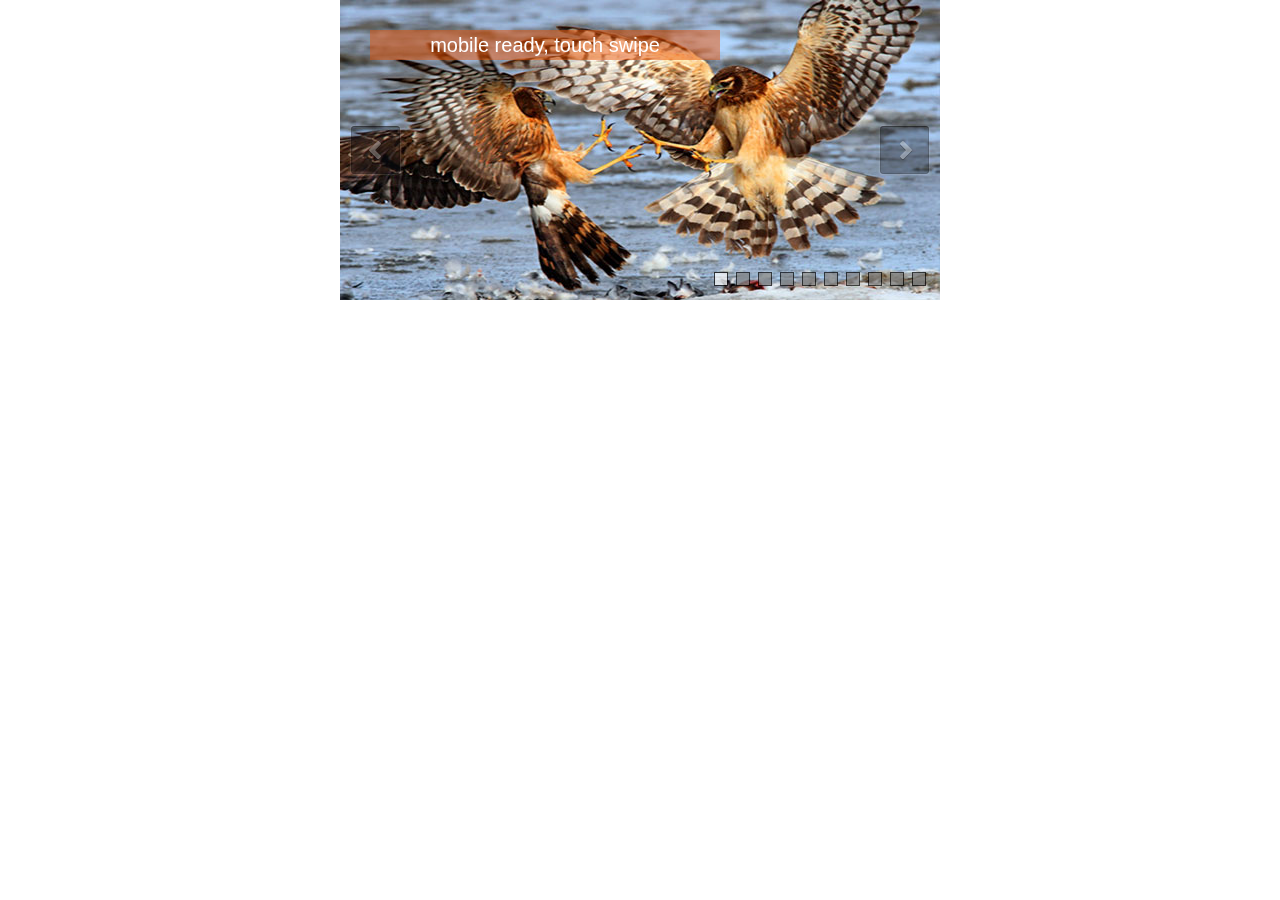
<file: MyTimelineASPTry/MyTimelineASPTry/image-slider.slider/no-jquery.html>
<!DOCTYPE html>
<html>
<head>
    <meta charset="utf-8">
    <meta name="viewport" content="width=device-width, initial-scale=1.0">
    <title></title>
</head>
<body style="padding:0px; margin:0px; background-color:#fff;font-family:Arial, sans-serif">

    <!-- #region Jssor Slider Begin -->

    <!-- Generated by Jssor Slider Maker Online. -->
    <!-- This demo works without jquery library. -->

    <script type="text/javascript" src="js/jssor.slider.min.js"></script>
    <!-- use jssor.slider.debug.js instead for debug -->
    <script>
        jssor_1_slider_init = function() {
            
            var jssor_1_SlideoTransitions = [
              [{b:0,d:600,y:-290,e:{y:27}}],
              [{b:0,d:1000,y:185},{b:1000,d:500,o:-1},{b:1500,d:500,o:1},{b:2000,d:1500,r:360},{b:3500,d:1000,rX:30},{b:4500,d:500,rX:-30},{b:5000,d:1000,rY:30},{b:6000,d:500,rY:-30},{b:6500,d:500,sX:1},{b:7000,d:500,sX:-1},{b:7500,d:500,sY:1},{b:8000,d:500,sY:-1},{b:8500,d:500,kX:30},{b:9000,d:500,kX:-30},{b:9500,d:500,kY:30},{b:10000,d:500,kY:-30},{b:10500,d:500,c:{x:87.50,t:-87.50}},{b:11000,d:500,c:{x:-87.50,t:87.50}}],
              [{b:0,d:600,x:410,e:{x:27}}],
              [{b:-1,d:1,o:-1},{b:0,d:600,o:1,e:{o:5}}],
              [{b:-1,d:1,c:{x:175.0,t:-175.0}},{b:0,d:800,c:{x:-175.0,t:175.0},e:{c:{x:7,t:7}}}],
              [{b:-1,d:1,o:-1},{b:0,d:600,x:-570,o:1,e:{x:6}}],
              [{b:-1,d:1,o:-1,r:-180},{b:0,d:800,o:1,r:180,e:{r:7}}],
              [{b:0,d:1000,y:80,e:{y:24}},{b:1000,d:1100,x:570,y:170,o:-1,r:30,sX:9,sY:9,e:{x:2,y:6,r:1,sX:5,sY:5}}],
              [{b:2000,d:600,rY:30}],
              [{b:0,d:500,x:-105},{b:500,d:500,x:230},{b:1000,d:500,y:-120},{b:1500,d:500,x:-70,y:120},{b:2600,d:500,y:-80},{b:3100,d:900,y:160,e:{y:24}}],
              [{b:0,d:1000,o:-0.4,rX:2,rY:1},{b:1000,d:1000,rY:1},{b:2000,d:1000,rX:-1},{b:3000,d:1000,rY:-1},{b:4000,d:1000,o:0.4,rX:-1,rY:-1}]
            ];
            
            var jssor_1_options = {
              $AutoPlay: true,
              $Idle: 2000,
              $CaptionSliderOptions: {
                $Class: $JssorCaptionSlideo$,
                $Transitions: jssor_1_SlideoTransitions,
                $Breaks: [
                  [{d:2000,b:1000}]
                ]
              },
              $ArrowNavigatorOptions: {
                $Class: $JssorArrowNavigator$
              },
              $BulletNavigatorOptions: {
                $Class: $JssorBulletNavigator$
              }
            };
            
            var jssor_1_slider = new $JssorSlider$("jssor_1", jssor_1_options);
            
            //responsive code begin
            //you can remove responsive code if you don't want the slider scales while window resizing
            function ScaleSlider() {
                var refSize = jssor_1_slider.$Elmt.parentNode.clientWidth;
                if (refSize) {
                    refSize = Math.min(refSize, 600);
                    jssor_1_slider.$ScaleWidth(refSize);
                }
                else {
                    window.setTimeout(ScaleSlider, 30);
                }
            }
            ScaleSlider();
            $Jssor$.$AddEvent(window, "load", ScaleSlider);
            $Jssor$.$AddEvent(window, "resize", ScaleSlider);
            $Jssor$.$AddEvent(window, "orientationchange", ScaleSlider);
            //responsive code end
        };
    </script>

    <style>
        
        /* jssor slider bullet navigator skin 01 css */
        /*
        .jssorb01 div           (normal)
        .jssorb01 div:hover     (normal mouseover)
        .jssorb01 .av           (active)
        .jssorb01 .av:hover     (active mouseover)
        .jssorb01 .dn           (mousedown)
        */
        .jssorb01 {
            position: absolute;
        }
        .jssorb01 div, .jssorb01 div:hover, .jssorb01 .av {
            position: absolute;
            /* size of bullet elment */
            width: 12px;
            height: 12px;
            filter: alpha(opacity=70);
            opacity: .7;
            overflow: hidden;
            cursor: pointer;
            border: #000 1px solid;
        }
        .jssorb01 div { background-color: gray; }
        .jssorb01 div:hover, .jssorb01 .av:hover { background-color: #d3d3d3; }
        .jssorb01 .av { background-color: #fff; }
        .jssorb01 .dn, .jssorb01 .dn:hover { background-color: #555555; }

        /* jssor slider arrow navigator skin 02 css */
        /*
        .jssora02l                  (normal)
        .jssora02r                  (normal)
        .jssora02l:hover            (normal mouseover)
        .jssora02r:hover            (normal mouseover)
        .jssora02l.jssora02ldn      (mousedown)
        .jssora02r.jssora02rdn      (mousedown)
        */
        .jssora02l, .jssora02r {
            display: block;
            position: absolute;
            /* size of arrow element */
            width: 55px;
            height: 55px;
            cursor: pointer;
            background: url('img/a02.png') no-repeat;
            overflow: hidden;
        }
        .jssora02l { background-position: -3px -33px; }
        .jssora02r { background-position: -63px -33px; }
        .jssora02l:hover { background-position: -123px -33px; }
        .jssora02r:hover { background-position: -183px -33px; }
        .jssora02l.jssora02ldn { background-position: -3px -33px; }
        .jssora02r.jssora02rdn { background-position: -63px -33px; }
    </style>


    <div id="jssor_1" style="position: relative; margin: 0 auto; top: 0px; left: 0px; width: 600px; height: 300px; overflow: hidden; visibility: hidden;">
        <!-- Loading Screen -->
        <div data-u="loading" style="position: absolute; top: 0px; left: 0px;">
            <div style="filter: alpha(opacity=70); opacity: 0.7; position: absolute; display: block; top: 0px; left: 0px; width: 100%; height: 100%;"></div>
            <div style="position:absolute;display:block;background:url('img/loading.gif') no-repeat center center;top:0px;left:0px;width:100%;height:100%;"></div>
        </div>
        <div data-u="slides" style="cursor: default; position: relative; top: 0px; left: 0px; width: 600px; height: 300px; overflow: hidden;">
            <div data-p="112.50" style="display: none;">
                <img data-u="image" src="img/002.jpg" />
                <div data-u="caption" data-t="0" style="position: absolute; top: 320px; left: 30px; width: 350px; height: 30px; background-color: rgba(235,81,0,0.5); font-size: 20px; color: #ffffff; line-height: 30px; text-align: center;">mobile ready, touch swipe</div>
            </div>
            <div data-p="112.50" style="display: none;">
                <img data-u="image" src="img/007.jpg" />
                <div data-u="caption" data-t="1" data-3d="1" style="position: absolute; top: -50px; left: 125px; width: 350px; height: 30px; background-color: rgba(235,81,0,0.5); font-size: 20px; color: #ffffff; line-height: 30px; text-align: center;">time lined layer animation</div>
            </div>
            <div data-p="112.50" style="display: none;">
                <img data-u="image" src="img/003.jpg" />
                <div data-u="caption" data-t="2" style="position: absolute; top: 30px; left: -380px; width: 350px; height: 30px; background-color: rgba(235,81,0,0.5); font-size: 20px; color: #ffffff; line-height: 30px; text-align: center;">finger catchable right to left</div>
            </div>
            <div data-p="112.50" style="display: none;">
                <img data-u="image" src="img/004.jpg" />
                <div data-u="caption" data-t="3" style="position: absolute; top: 30px; left: 30px; width: 350px; height: 30px; background-color: rgba(235,81,0,0.5); font-size: 20px; color: #ffffff; line-height: 30px; text-align: center;">responsive, scale smoothly</div>
            </div>
            <div data-p="112.50" style="display: none;">
                <img data-u="image" src="img/005.jpg" />
                <div data-u="caption" data-t="4" style="position: absolute; top: 30px; left: 30px; width: 350px; height: 30px; background-color: rgba(235,81,0,0.6); font-size: 20px; color: #ffffff; line-height: 30px; text-align: center;">image, text, and custom layers</div>
            </div>
            <div data-p="112.50" style="display: none;">
                <img data-u="image" src="img/006.jpg" />
                <div data-u="caption" data-t="5" style="position: absolute; top: 30px; left: 600px; width: 350px; height: 30px; background-color: rgba(235,81,0,0.5); font-size: 20px; color: #ffffff; line-height: 30px; text-align: center;">tons of transition type</div>
            </div>
            <div data-p="112.50" style="display: none;">
                <img data-u="image" src="img/009.jpg" />
                <div data-u="caption" data-t="6" style="position: absolute; top: 30px; left: 30px; width: 350px; height: 30px; background-color: rgba(235,81,0,0.5); font-size: 20px; color: #ffffff; line-height: 30px; text-align: center;">visual slider maker</div>
            </div>
            <div data-b="0" data-p="112.50" style="display: none;">
                <img data-u="image" src="img/008.jpg" />
                <div data-u="caption" data-t="7" style="position: absolute; top: -50px; left: 30px; width: 350px; height: 30px; background-color: rgba(235,81,0,0.5); font-size: 20px; color: #ffffff; line-height: 30px; text-align: center;">play in and play out</div>
            </div>
            <div data-p="112.50" style="display: none;">
                <img data-u="image" src="img/011.jpg" />
                <div data-u="caption" data-t="8" data-3d="1" style="position: absolute; top: 25px; left: 150px; width: 250px; height: 250px; background-color: rgba(40,177,255,0.6); overflow: hidden;">
                    <div data-u="caption" data-t="9" style="position: absolute; top: 100px; left: 25px; width: 200px; height: 50px; font-size: 24px; line-height: 50px;">A Child Layer</div>
                </div>
            </div>
            <div data-p="112.50" style="display: none;">
                <img data-u="image" src="img/010.jpg" />
                <div data-u="caption" data-t="10" data-3d="1" style="position: absolute; top: 25px; left: 100px; width: 250px; height: 250px; background-color: rgba(40,177,255,0.6);">
                    <div style="margin: 15px; font-size: 20px;">
                        <p>This is full customized content layer.<br />
                        </p>
                        <p>
                            Everything is allowed
                            
                        </p>
                        You can put
                        
                        <a href="http://wwww.jssor.com">
                            a link
                        </a> or an image
                        
                        <img src="img/icon_chrome.png" /> here.
                        
                    </div>
                </div>
            </div>
        </div>
        <!-- Bullet Navigator -->
        <div data-u="navigator" class="jssorb01" style="bottom:16px;right:16px;">
            <div data-u="prototype" style="width:12px;height:12px;"></div>
        </div>
        <!-- Arrow Navigator -->
        <span data-u="arrowleft" class="jssora02l" style="top:0px;left:8px;width:55px;height:55px;" data-autocenter="2"></span>
        <span data-u="arrowright" class="jssora02r" style="top:0px;right:8px;width:55px;height:55px;" data-autocenter="2"></span>
        <a href="http://www.jssor.com" style="display:none">Bootstrap Carousel</a>
    </div>
    <script>
        jssor_1_slider_init();
    </script>

    <!-- #endregion Jssor Slider End -->
</body>
</html>
</file>
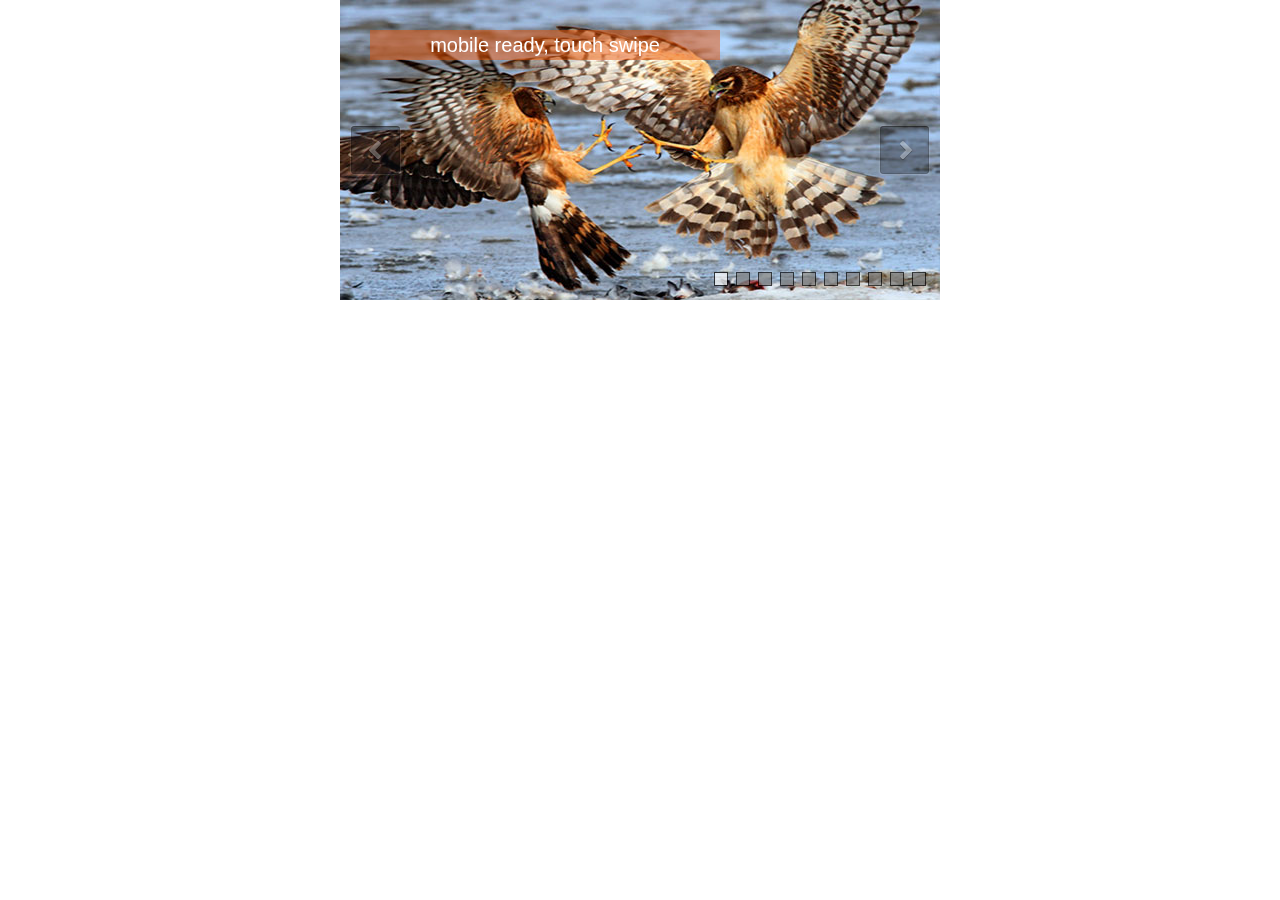
<file: MyTimelineASPTry/MyTimelineASPTry/image-slider.slider/with-jquery.html>
<!DOCTYPE html>
<html>
<head>
    <meta charset="utf-8">
    <meta name="viewport" content="width=device-width, initial-scale=1.0">
    <title></title>
</head>
<body style="padding:0px; margin:0px; background-color:#fff;font-family:Arial, sans-serif">

    <!-- #region Jssor Slider Begin -->

    <!-- Generated by Jssor Slider Maker Online. -->
    <!-- This demo works with jquery library -->

    <script type="text/javascript" src="js/jquery-1.9.1.min.js"></script>
    <script type="text/javascript" src="js/jssor.slider.mini.js"></script>
    <!-- use jssor.slider.debug.js instead for debug -->
    <script>
        jQuery(document).ready(function ($) {
            
            var jssor_1_SlideoTransitions = [
              [{b:0,d:600,y:-290,e:{y:27}}],
              [{b:0,d:1000,y:185},{b:1000,d:500,o:-1},{b:1500,d:500,o:1},{b:2000,d:1500,r:360},{b:3500,d:1000,rX:30},{b:4500,d:500,rX:-30},{b:5000,d:1000,rY:30},{b:6000,d:500,rY:-30},{b:6500,d:500,sX:1},{b:7000,d:500,sX:-1},{b:7500,d:500,sY:1},{b:8000,d:500,sY:-1},{b:8500,d:500,kX:30},{b:9000,d:500,kX:-30},{b:9500,d:500,kY:30},{b:10000,d:500,kY:-30},{b:10500,d:500,c:{x:87.50,t:-87.50}},{b:11000,d:500,c:{x:-87.50,t:87.50}}],
              [{b:0,d:600,x:410,e:{x:27}}],
              [{b:-1,d:1,o:-1},{b:0,d:600,o:1,e:{o:5}}],
              [{b:-1,d:1,c:{x:175.0,t:-175.0}},{b:0,d:800,c:{x:-175.0,t:175.0},e:{c:{x:7,t:7}}}],
              [{b:-1,d:1,o:-1},{b:0,d:600,x:-570,o:1,e:{x:6}}],
              [{b:-1,d:1,o:-1,r:-180},{b:0,d:800,o:1,r:180,e:{r:7}}],
              [{b:0,d:1000,y:80,e:{y:24}},{b:1000,d:1100,x:570,y:170,o:-1,r:30,sX:9,sY:9,e:{x:2,y:6,r:1,sX:5,sY:5}}],
              [{b:2000,d:600,rY:30}],
              [{b:0,d:500,x:-105},{b:500,d:500,x:230},{b:1000,d:500,y:-120},{b:1500,d:500,x:-70,y:120},{b:2600,d:500,y:-80},{b:3100,d:900,y:160,e:{y:24}}],
              [{b:0,d:1000,o:-0.4,rX:2,rY:1},{b:1000,d:1000,rY:1},{b:2000,d:1000,rX:-1},{b:3000,d:1000,rY:-1},{b:4000,d:1000,o:0.4,rX:-1,rY:-1}]
            ];
            
            var jssor_1_options = {
              $AutoPlay: true,
              $Idle: 2000,
              $CaptionSliderOptions: {
                $Class: $JssorCaptionSlideo$,
                $Transitions: jssor_1_SlideoTransitions,
                $Breaks: [
                  [{d:2000,b:1000}]
                ]
              },
              $ArrowNavigatorOptions: {
                $Class: $JssorArrowNavigator$
              },
              $BulletNavigatorOptions: {
                $Class: $JssorBulletNavigator$
              }
            };
            
            var jssor_1_slider = new $JssorSlider$("jssor_1", jssor_1_options);
            
            //responsive code begin
            //you can remove responsive code if you don't want the slider scales while window resizing
            function ScaleSlider() {
                var refSize = jssor_1_slider.$Elmt.parentNode.clientWidth;
                if (refSize) {
                    refSize = Math.min(refSize, 600);
                    jssor_1_slider.$ScaleWidth(refSize);
                }
                else {
                    window.setTimeout(ScaleSlider, 30);
                }
            }
            ScaleSlider();
            $(window).bind("load", ScaleSlider);
            $(window).bind("resize", ScaleSlider);
            $(window).bind("orientationchange", ScaleSlider);
            //responsive code end
        });
    </script>

    <style>
        
        /* jssor slider bullet navigator skin 01 css */
        /*
        .jssorb01 div           (normal)
        .jssorb01 div:hover     (normal mouseover)
        .jssorb01 .av           (active)
        .jssorb01 .av:hover     (active mouseover)
        .jssorb01 .dn           (mousedown)
        */
        .jssorb01 {
            position: absolute;
        }
        .jssorb01 div, .jssorb01 div:hover, .jssorb01 .av {
            position: absolute;
            /* size of bullet elment */
            width: 12px;
            height: 12px;
            filter: alpha(opacity=70);
            opacity: .7;
            overflow: hidden;
            cursor: pointer;
            border: #000 1px solid;
        }
        .jssorb01 div { background-color: gray; }
        .jssorb01 div:hover, .jssorb01 .av:hover { background-color: #d3d3d3; }
        .jssorb01 .av { background-color: #fff; }
        .jssorb01 .dn, .jssorb01 .dn:hover { background-color: #555555; }

        /* jssor slider arrow navigator skin 02 css */
        /*
        .jssora02l                  (normal)
        .jssora02r                  (normal)
        .jssora02l:hover            (normal mouseover)
        .jssora02r:hover            (normal mouseover)
        .jssora02l.jssora02ldn      (mousedown)
        .jssora02r.jssora02rdn      (mousedown)
        */
        .jssora02l, .jssora02r {
            display: block;
            position: absolute;
            /* size of arrow element */
            width: 55px;
            height: 55px;
            cursor: pointer;
            background: url('img/a02.png') no-repeat;
            overflow: hidden;
        }
        .jssora02l { background-position: -3px -33px; }
        .jssora02r { background-position: -63px -33px; }
        .jssora02l:hover { background-position: -123px -33px; }
        .jssora02r:hover { background-position: -183px -33px; }
        .jssora02l.jssora02ldn { background-position: -3px -33px; }
        .jssora02r.jssora02rdn { background-position: -63px -33px; }
    </style>


    <div id="jssor_1" style="position: relative; margin: 0 auto; top: 0px; left: 0px; width: 600px; height: 300px; overflow: hidden; visibility: hidden;">
        <!-- Loading Screen -->
        <div data-u="loading" style="position: absolute; top: 0px; left: 0px;">
            <div style="filter: alpha(opacity=70); opacity: 0.7; position: absolute; display: block; top: 0px; left: 0px; width: 100%; height: 100%;"></div>
            <div style="position:absolute;display:block;background:url('img/loading.gif') no-repeat center center;top:0px;left:0px;width:100%;height:100%;"></div>
        </div>
        <div data-u="slides" style="cursor: default; position: relative; top: 0px; left: 0px; width: 600px; height: 300px; overflow: hidden;">
            <div data-p="112.50" style="display: none;">
                <img data-u="image" src="img/002.jpg" />
                <div data-u="caption" data-t="0" style="position: absolute; top: 320px; left: 30px; width: 350px; height: 30px; background-color: rgba(235,81,0,0.5); font-size: 20px; color: #ffffff; line-height: 30px; text-align: center;">mobile ready, touch swipe</div>
            </div>
            <div data-p="112.50" style="display: none;">
                <img data-u="image" src="img/007.jpg" />
                <div data-u="caption" data-t="1" data-3d="1" style="position: absolute; top: -50px; left: 125px; width: 350px; height: 30px; background-color: rgba(235,81,0,0.5); font-size: 20px; color: #ffffff; line-height: 30px; text-align: center;">time lined layer animation</div>
            </div>
            <div data-p="112.50" style="display: none;">
                <img data-u="image" src="img/003.jpg" />
                <div data-u="caption" data-t="2" style="position: absolute; top: 30px; left: -380px; width: 350px; height: 30px; background-color: rgba(235,81,0,0.5); font-size: 20px; color: #ffffff; line-height: 30px; text-align: center;">finger catchable right to left</div>
            </div>
            <div data-p="112.50" style="display: none;">
                <img data-u="image" src="img/004.jpg" />
                <div data-u="caption" data-t="3" style="position: absolute; top: 30px; left: 30px; width: 350px; height: 30px; background-color: rgba(235,81,0,0.5); font-size: 20px; color: #ffffff; line-height: 30px; text-align: center;">responsive, scale smoothly</div>
            </div>
            <div data-p="112.50" style="display: none;">
                <img data-u="image" src="img/005.jpg" />
                <div data-u="caption" data-t="4" style="position: absolute; top: 30px; left: 30px; width: 350px; height: 30px; background-color: rgba(235,81,0,0.6); font-size: 20px; color: #ffffff; line-height: 30px; text-align: center;">image, text, and custom layers</div>
            </div>
            <div data-p="112.50" style="display: none;">
                <img data-u="image" src="img/006.jpg" />
                <div data-u="caption" data-t="5" style="position: absolute; top: 30px; left: 600px; width: 350px; height: 30px; background-color: rgba(235,81,0,0.5); font-size: 20px; color: #ffffff; line-height: 30px; text-align: center;">tons of transition type</div>
            </div>
            <div data-p="112.50" style="display: none;">
                <img data-u="image" src="img/009.jpg" />
                <div data-u="caption" data-t="6" style="position: absolute; top: 30px; left: 30px; width: 350px; height: 30px; background-color: rgba(235,81,0,0.5); font-size: 20px; color: #ffffff; line-height: 30px; text-align: center;">visual slider maker</div>
            </div>
            <div data-b="0" data-p="112.50" style="display: none;">
                <img data-u="image" src="img/008.jpg" />
                <div data-u="caption" data-t="7" style="position: absolute; top: -50px; left: 30px; width: 350px; height: 30px; background-color: rgba(235,81,0,0.5); font-size: 20px; color: #ffffff; line-height: 30px; text-align: center;">play in and play out</div>
            </div>
            <div data-p="112.50" style="display: none;">
                <img data-u="image" src="img/011.jpg" />
                <div data-u="caption" data-t="8" data-3d="1" style="position: absolute; top: 25px; left: 150px; width: 250px; height: 250px; background-color: rgba(40,177,255,0.6); overflow: hidden;">
                    <div data-u="caption" data-t="9" style="position: absolute; top: 100px; left: 25px; width: 200px; height: 50px; font-size: 24px; line-height: 50px;">A Child Layer</div>
                </div>
            </div>
            <div data-p="112.50" style="display: none;">
                <img data-u="image" src="img/010.jpg" />
                <div data-u="caption" data-t="10" data-3d="1" style="position: absolute; top: 25px; left: 100px; width: 250px; height: 250px; background-color: rgba(40,177,255,0.6);">
                    <div style="margin: 15px; font-size: 20px;">
                        <p>This is full customized content layer.<br />
                        </p>
                        <p>
                            Everything is allowed
                            
                        </p>
                        You can put
                        
                        <a href="http://wwww.jssor.com">
                            a link
                        </a> or an image
                        
                        <img src="img/icon_chrome.png" /> here.
                        
                    </div>
                </div>
            </div>
        </div>
        <!-- Bullet Navigator -->
        <div data-u="navigator" class="jssorb01" style="bottom:16px;right:16px;">
            <div data-u="prototype" style="width:12px;height:12px;"></div>
        </div>
        <!-- Arrow Navigator -->
        <span data-u="arrowleft" class="jssora02l" style="top:0px;left:8px;width:55px;height:55px;" data-autocenter="2"></span>
        <span data-u="arrowright" class="jssora02r" style="top:0px;right:8px;width:55px;height:55px;" data-autocenter="2"></span>
        <a href="http://www.jssor.com" style="display:none">Bootstrap Carousel</a>
    </div>

    <!-- #endregion Jssor Slider End -->
</body>
</html>
</file>
<file: MyTimelineASPTry/MyTimelineASPTry/ckeditor/samples/css/samples.css>
/**
 * @license Copyright (c) 2003-2015, CKSource - Frederico Knabben. All rights reserved.
 * For licensing, see LICENSE.md or http://ckeditor.com/license
 */
@media (max-width: 900px) {
  .global-is-mobile-hidden {
    display: none !important;
  }
}
article,
aside,
details,
figcaption,
figure,
footer,
header,
hgroup,
main,
menu,
nav,
section {
  display: block;
}
body,
html {
  margin: 0;
  padding: 0;
  font: 16px / 1.8 Arial, 'Helvetica Neue', Helvetica, sans-serif;
  font-weight: 300;
  color: #575757;
}
.grid-width-10 {
  width: 10%;
}
.grid-width-20 {
  width: 20%;
}
.grid-width-30 {
  width: 30%;
}
.grid-width-40 {
  width: 40%;
}
.grid-width-50 {
  width: 50%;
}
.grid-width-60 {
  width: 60%;
}
.grid-width-70 {
  width: 70%;
}
.grid-width-80 {
  width: 80%;
}
.grid-width-90 {
  width: 90%;
}
.grid-width-100 {
  width: 100%;
}
@media (max-width: 900px) {
  .grid-width-10,
  .grid-width-20,
  .grid-width-30,
  .grid-width-40,
  .grid-width-50,
  .grid-width-60,
  .grid-width-70,
  .grid-width-80,
  .grid-width-90,
  .grid-width-100 {
    width: 100%;
  }
}
*[class*="grid-width"] {
  -webkit-box-sizing: border-box;
  -moz-box-sizing: border-box;
  box-sizing: border-box;
  padding-left: 4%;
  padding-right: 4%;
  float: left;
}
*[class*="grid-width"]:after,
.grid-container:after,
*[class*="grid-width"]:before,
.grid-container:before {
  content: '';
  display: block;
  overflow: hidden;
  visibility: hidden;
  font-size: 0;
  line-height: 0;
  width: 0;
  height: 0;
}
*[class*="grid-width"]:after,
.grid-container:after {
  clear: both;
}
.grid-container {
  -webkit-box-sizing: border-box;
  -moz-box-sizing: border-box;
  box-sizing: border-box;
  margin-left: auto;
  margin-right: auto;
}
.grid-container-nested *[class*="grid-width"]:first-child {
  padding-left: 0;
}
.grid-container-nested *[class*="grid-width"]:last-child {
  padding-right: 0;
}
@media (max-width: 900px) {
  .grid-container-nested *[class*="grid-width"]:first-child {
    padding-left: 4%;
  }
  .grid-container-nested *[class*="grid-width"]:last-child {
    padding-right: 4%;
  }
}
.header-a {
  min-height: 140px;
  overflow: hidden;
}
.header-a .header-a-logo {
  margin: 40px 0 0;
}
@media (max-width: 900px) {
  .header-a .header-a-logo {
    text-align: center;
  }
}
.header-a .header-a-logo img {
  border: transparent;
}
.navigation-a {
  height: 30px;
  background: #3d3d3d;
  position: absolute;
  left: 0;
  right: 0;
  top: 0;
  padding: 0;
  overflow: hidden;
}
@media (max-width: 900px) {
  .navigation-a {
    text-align: center;
  }
}
.navigation-a ul {
  list-style: none;
  margin: 0;
  overflow: hidden;
}
.navigation-a ul li,
.navigation-a ul li a {
  display: inline-block;
}
@media (max-width: 900px) {
  .navigation-a ul {
    width: auto;
    text-overflow: ellipsis;
    white-space: nowrap;
    display: inline-block;
    float: none;
  }
  .navigation-a ul:before,
  .navigation-a ul:after {
    display: none;
  }
}
.navigation-a ul.navigation-a-left {
  text-align: left;
}
@media (max-width: 900px) {
  .navigation-a ul.navigation-a-left {
    padding-right: 0;
  }
}
.navigation-a ul.navigation-a-right {
  text-align: right;
}
@media (max-width: 900px) {
  .navigation-a ul.navigation-a-right {
    padding-left: 23px;
  }
}
.navigation-a ul li + li {
  margin-left: 23px;
}
.navigation-a ul li a {
  font-size: 10px;
  font-size: 0.625rem;
  line-height: 18px;
  line-height: 1.13rem;
  line-height: 30px;
  float: left;
  color: #dddddd;
  font-weight: bold;
  text-decoration: none;
  text-transform: uppercase;
}
.navigation-a ul li a:hover {
  cursor: pointer;
  color: #ffffff;
}
.icon-navigation-a-github:before,
.icon-navigation-a-github:after {
  background-image: url("[data-uri]");
}
.navigation-b {
  text-align: right;
  margin: 52px 0 0;
  overflow: visible;
}
@media (max-width: 900px) {
  .navigation-b {
    text-align: center;
    margin-top: 20px;
    padding: 0;
  }
}
.navigation-b ul {
  padding: 0;
  list-style: none;
  margin: 0;
  overflow: visible;
}
.navigation-b ul li,
.navigation-b ul li a {
  display: inline-block;
}
@media (max-width: 900px) {
  .navigation-b ul {
    display: table;
    width: 100%;
    padding-bottom: 1.5em;
  }
}
@media (max-width: 900px) {
  .navigation-b ul li {
    display: table-row;
  }
}
.navigation-b ul li + li {
  margin-left: 20px;
}
@media (max-width: 900px) {
  .navigation-b ul li + li {
    margin-left: 0;
  }
}
.navigation-b ul li a {
  -webkit-box-sizing: border-box;
  -moz-box-sizing: border-box;
  box-sizing: border-box;
  text-transform: uppercase;
  text-decoration: none;
  outline: none;
}
@media (max-width: 900px) {
  .navigation-b ul li a {
    width: 100%;
    -webkit-border-radius: 0;
    -webkit-background-clip: padding-box;
    -moz-border-radius: 0;
    -moz-background-clip: padding;
    border-radius: 0;
    background-clip: padding-box;
  }
}
.footer-a {
  font-size: 13px;
  font-size: 0.8125rem;
  line-height: 23.4px;
  line-height: 1.46rem;
  padding-top: 2.25em;
  padding-bottom: 2.25em;
  overflow: hidden;
  color: #8a8a8a;
}
.footer-a a {
  color: #27c0d8;
  text-decoration: none;
  border-bottom: 1px dotted #27c0d8;
}
.footer-a a:hover {
  color: #23adc2;
}
.footer-a p {
  margin: 0;
  display: inline-block;
  text-align: center;
}
.content {
  font-size: 14px;
  font-size: 0.875rem;
  line-height: 25.2px;
  line-height: 1.57rem;
  overflow: hidden;
  padding-top: 1.5em;
  padding-bottom: 1.5em;
}
.content p {
  margin: 0.75em 0;
}
.content ul,
.content ol,
.content pre,
.content blockquote,
.content textarea:not([class^="cke"]),
.content .cke {
  margin: 1.875em 0;
}
.content code,
.content kbd {
  -webkit-border-radius: 3px;
  -webkit-background-clip: padding-box;
  -moz-border-radius: 3px;
  -moz-background-clip: padding;
  border-radius: 3px;
  background-clip: padding-box;
  padding: 3px 4px;
}
.content pre,
.content code,
.content kbd,
.content blockquote {
  background: #f5f5f5;
}
.content blockquote,
.content pre {
  background: none;
  border-left: 4px solid #27c0d8;
  padding: 1.5em 2.25em;
}
.content p a,
.content ul a,
.content ol a,
.content blockquote a,
.content h1 a,
.content h2 a,
.content h3 a,
.content h4 a,
.content h5 a {
  color: #27c0d8;
  text-decoration: none;
  border-bottom: 1px dotted #27c0d8;
}
.content p a:hover,
.content ul a:hover,
.content ol a:hover,
.content blockquote a:hover,
.content h1 a:hover,
.content h2 a:hover,
.content h3 a:hover,
.content h4 a:hover,
.content h5 a:hover {
  color: #23adc2;
}
.content h1,
.content h2,
.content h3,
.content h4,
.content h5 {
  color: #000;
  font-weight: 100;
}
.content h1 code,
.content h2 code,
.content h3 code,
.content h4 code,
.content h5 code,
.content h1 kbd,
.content h2 kbd,
.content h3 kbd,
.content h4 kbd,
.content h5 kbd {
  font-size: inherit;
}
.content h1 a.content-heading-anchor,
.content h2 a.content-heading-anchor,
.content h3 a.content-heading-anchor,
.content h4 a.content-heading-anchor,
.content h5 a.content-heading-anchor {
  font-weight: 100;
  vertical-align: middle;
  opacity: 0;
  border: 0;
}
.content h1:hover a.content-heading-anchor,
.content h2:hover a.content-heading-anchor,
.content h3:hover a.content-heading-anchor,
.content h4:hover a.content-heading-anchor,
.content h5:hover a.content-heading-anchor {
  opacity: 1;
}
.content h1:target a,
.content h2:target a,
.content h3:target a,
.content h4:target a,
.content h5:target a {
  -webkit-animation: targetLinkOpacity 0.5s linear alternate;
  -moz-animation: targetLinkOpacity 0.5s linear alternate;
  -o-animation: targetLinkOpacity 0.5s linear alternate;
  animation: targetLinkOpacity 0.5s linear alternate;
  opacity: 1;
}
.content input,
.content select,
.content textarea:not([class^="cke"]) {
  -webkit-border-radius: 3px;
  -webkit-background-clip: padding-box;
  -moz-border-radius: 3px;
  -moz-background-clip: padding;
  border-radius: 3px;
  background-clip: padding-box;
  -webkit-box-shadow: inset 0 1px 1px rgba(0, 0, 0, 0.08);
  -moz-box-shadow: inset 0 1px 1px rgba(0, 0, 0, 0.08);
  box-shadow: inset 0 1px 1px rgba(0, 0, 0, 0.08);
  font: inherit;
  color: inherit;
  border: 1px solid #d9d9d9;
  padding: .2em .5em;
}
.content input:focus,
.content select:focus,
.content textarea:not([class^="cke"]):focus {
  border-color: #66afe9;
  outline: 0;
  -webkit-box-shadow: inset 0 1px 1px rgba(0, 0, 0, 0.08), 0 0 8px #93c6ef;
  -moz-box-shadow: inset 0 1px 1px rgba(0, 0, 0, 0.08), 0 0 8px #93c6ef;
  box-shadow: inset 0 1px 1px rgba(0, 0, 0, 0.08), 0 0 8px #93c6ef;
}
.content abbr {
  border-bottom: 1px dotted #666;
  cursor: pointer;
}
.content blockquote {
  font-style: italic;
  font-family: Georgia, Times, "Times New Roman", serif;
  font-size: 16px;
  font-size: 1rem;
  line-height: 28.8px;
  line-height: 1.8rem;
}
.content em {
  font-style: italic;
}
.content h1 {
  font-size: 36px;
  font-size: 2.25rem;
  line-height: 64.8px;
  line-height: 4.05rem;
  margin: 1.125em 0 0;
}
.content h2 {
  font-size: 27.2px;
  font-size: 1.7rem;
  line-height: 48.96px;
  line-height: 3.06rem;
  margin: 0.9em 0 0;
}
.content h3 {
  font-size: 24px;
  font-size: 1.5rem;
  line-height: 43.2px;
  line-height: 2.7rem;
  font-weight: 500;
  margin: 0.75em 0 0;
}
.content h4 {
  font-size: 19.2px;
  font-size: 1.2rem;
  line-height: 34.56px;
  line-height: 2.16rem;
  font-weight: 500;
  margin: 0.75em 0 0;
}
.content h5 {
  font-size: 17.6px;
  font-size: 1.1rem;
  line-height: 31.68px;
  line-height: 1.98rem;
  font-weight: 500;
  margin: 0.75em 0 0;
}
.content hr {
  border: 0;
  border-top: 4px solid #d9d9d9;
  margin: 1.5em 0;
}
.content input[type="text"] {
  height: 1.8em;
  line-height: 1.8em;
}
.content input[type="button"] {
  -webkit-appearance: button;
  -moz-appearance: button;
  appearance: button;
}
.content kbd {
  font-size: 12px;
  font-size: 0.75rem;
  line-height: 21.6px;
  line-height: 1.35rem;
  font-family: Arial, 'Helvetica Neue', Helvetica, sans-serif;
  padding: 2px 6px;
  -webkit-box-shadow: 0 0 4px #ffffff inset, 0 2px 0 #d9d9d9;
  -moz-box-shadow: 0 0 4px #ffffff inset, 0 2px 0 #d9d9d9;
  box-shadow: 0 0 4px #ffffff inset, 0 2px 0 #d9d9d9;
}
.content p img {
  vertical-align: middle;
}
.content p pre {
  padding: 1.5em;
}
.content pre {
  padding: 0;
  border: 0;
  tab-size: 4;
  -o-tab-size: 4;
  -moz-tab-size: 4;
}
.content pre,
.content code {
  font-size: 11.89px;
  font-size: 0.743rem;
  line-height: 21.4px;
  line-height: 1.34rem;
  font-family: Consolas, Menlo, Monaco, Lucida Console, Liberation Mono, DejaVu Sans Mono, Bitstream Vera Sans Mono, Courier New, monospace, serif;
}
.content pre a,
.content code a {
  border: 0;
}
.content pre code {
  padding: 0.75em;
  display: block;
}
.content strong {
  color: #000;
}
.content ul ul,
.content ol ul,
.content ul ol,
.content ol ol {
  margin: 0.75em 0;
}
.content ul li,
.content ol li {
  font-size: 14px;
  font-size: 0.875rem;
  line-height: 30.24px;
  line-height: 1.89rem;
}
.content textarea:not([class^="cke"]) {
  width: 100%;
}
.content div.todo {
  border: 2px dotted #444;
  padding: 10px;
  margin: 60px 0 10px 0;
  /* Remove me some day */
}
.content div.todo:before {
  content: "TODO";
  font-weight: bold;
}
body a.button-a,
body button.button-a,
body input.button-a {
  -webkit-border-radius: 3px;
  -webkit-background-clip: padding-box;
  -moz-border-radius: 3px;
  -moz-background-clip: padding;
  border-radius: 3px;
  background-clip: padding-box;
  font-size: 14px;
  font-size: 0.875rem;
  line-height: 25.2px;
  line-height: 1.57rem;
  height: 36px;
  line-height: 36px;
  padding: 0 1.1em;
  font-weight: 700;
  color: #3e3e3e;
  white-space: nowrap;
  text-decoration: none;
  display: inline-block;
  cursor: pointer;
  border: 0;
  vertical-align: middle;
  margin: 1px 0;
  background: transparent;
}
body a.button-a.icon-pos-left,
body button.button-a.icon-pos-left,
body input.button-a.icon-pos-left {
  padding-left: .8em;
}
body a.button-a.icon-pos-right,
body button.button-a.icon-pos-right,
body input.button-a.icon-pos-right {
  padding-right: .8em;
}
body a.button-a.button-a-no-text,
body button.button-a.button-a-no-text,
body input.button-a.button-a-no-text {
  -webkit-border-radius: 100px;
  -webkit-background-clip: padding-box;
  -moz-border-radius: 100px;
  -moz-background-clip: padding;
  border-radius: 100px;
  background-clip: padding-box;
  width: 36px;
  padding: 0;
  text-indent: -999px;
  overflow: hidden;
  position: relative;
  text-align: center;
}
body a.button-a.button-a-no-text:before,
body button.button-a.button-a-no-text:before,
body input.button-a.button-a-no-text:before {
  position: absolute;
  left: 50%;
  top: 50%;
  margin: -9px 0 0 -9px;
}
@media (max-width: 900px) {
  body a.button-a.button-a-mobile-collapsed,
  body button.button-a.button-a-mobile-collapsed,
  body input.button-a.button-a-mobile-collapsed {
    -webkit-border-radius: 100px;
    -webkit-background-clip: padding-box;
    -moz-border-radius: 100px;
    -moz-background-clip: padding;
    border-radius: 100px;
    background-clip: padding-box;
    width: 36px;
    padding: 0;
    text-indent: -999px;
    overflow: hidden;
    position: relative;
    text-align: center;
  }
  body a.button-a.button-a-mobile-collapsed:before,
  body button.button-a.button-a-mobile-collapsed:before,
  body input.button-a.button-a-mobile-collapsed:before {
    position: absolute;
    left: 50%;
    top: 50%;
    margin: -9px 0 0 -9px;
  }
  body a.button-a.button-a-mobile-collapsed:before,
  body button.button-a.button-a-mobile-collapsed:before,
  body input.button-a.button-a-mobile-collapsed:before {
    position: absolute;
    left: 50%;
    top: 50%;
    margin: -9px 0 0 -9px;
  }
}
body a.button-a:active,
body button.button-a:active,
body input.button-a:active,
body a.button-a:hover,
body button.button-a:hover,
body input.button-a:hover {
  color: #fff;
  background: #23adc2;
}
body a.button-a:focus,
body button.button-a:focus,
body input.button-a:focus {
  border-color: #66afe9;
  outline: 0;
  -webkit-box-shadow: inset 0 1px 1px rgba(0, 0, 0, 0.075), 0 0 8px #93c6ef;
  -moz-box-shadow: inset 0 1px 1px rgba(0, 0, 0, 0.075), 0 0 8px #93c6ef;
  box-shadow: inset 0 1px 1px rgba(0, 0, 0, 0.075), 0 0 8px #93c6ef;
}
body a.button-a-soft,
body button.button-a-soft,
body input.button-a-soft {
  background: #e7e7e7;
}
body a.button-a-soft:active,
body button.button-a-soft:active,
body input.button-a-soft:active,
body a.button-a-soft:hover,
body button.button-a-soft:hover,
body input.button-a-soft:hover {
  color: #3e3e3e;
  background: #cecece;
}
body a.button-a-background,
body button.button-a-background,
body input.button-a-background,
body a.navigation-b ul li a:hover,
body button.navigation-b ul li a:hover,
body input.navigation-b ul li a:hover {
  color: #fff;
  background: #27c0d8;
}
body a.button-a-background:active,
body button.button-a-background:active,
body input.button-a-background:active,
body a.button-a-background:hover,
body button.button-a-background:hover,
body input.button-a-background:hover,
body a.navigation-b ul li a:hover:active,
body button.navigation-b ul li a:hover:active,
body input.navigation-b ul li a:hover:active,
body a.navigation-b ul li a:hover:hover,
body button.navigation-b ul li a:hover:hover,
body input.navigation-b ul li a:hover:hover {
  color: #fff;
  background: #23adc2;
}
.balloon-a {
  font-size: 12px;
  font-size: 0.75rem;
  line-height: 21.6px;
  line-height: 1.35rem;
  -webkit-border-radius: 3px;
  -webkit-background-clip: padding-box;
  -moz-border-radius: 3px;
  -moz-background-clip: padding;
  border-radius: 3px;
  background-clip: padding-box;
  border-bottom: 3px solid #d4d4d4;
  background: #ebebeb;
  display: inline-block;
  white-space: nowrap;
  padding: .4em 1.2em .2em;
  font-weight: 700;
  position: relative;
  z-index: 1000;
  text-transform: none;
  color: #575757;
}
.balloon-a:hover {
  color: #575757;
}
.balloon-a:before {
  content: '';
  width: 0;
  height: 0;
  border-style: solid;
  position: absolute;
}
.balloon-a-ne:before,
.balloon-a-nw:before {
  top: -13px;
  border-width: 0 9px 15.6px 9px;
  border-color: transparent transparent #ebebeb transparent;
}
.balloon-a-se:before,
.balloon-a-sw:before {
  bottom: -13px;
  border-width: 15.6px 9px 0 9px;
  border-color: #ebebeb transparent transparent transparent;
}
.balloon-a-nw:before,
.balloon-a-sw:before {
  left: 20px;
}
.balloon-a-ne:before,
.balloon-a-se:before {
  right: 20px;
}
.icon-pos-left:before,
.icon-pos-right:after {
  content: '';
  display: inline-block;
  width: 18px;
  height: 18px;
  vertical-align: middle;
  background-repeat: no-repeat;
}
.icon-pos-left:before {
  margin-right: 10px;
}
.icon-pos-right:after {
  margin-left: 10px;
}
.icon-download:before,
.icon-download:after {
  background-image: url("[data-uri]");
}
.icon-question-mark:before,
.icon-question-mark:after {
  background-image: url("[data-uri]");
}
.icon-close:before,
.icon-close:after {
  background-image: url("[data-uri]");
}
.ie8 .switch > * {
  vertical-align: middle;
}
.ie8 .switch input[type="radio"] {
  margin: 0 0.25em;
  display: inline-block;
}
.ie8 .switch label {
  margin-left: 0 !important;
  margin-right: 0 !important;
}
.ie8 .switch label[data-for="1"] {
  float: left;
}
.ie8 .switch label[data-for="2"] {
  float: right;
}
.ie8 .switch .switch-inner {
  display: none;
}
.switch {
  font-size: 14px;
  font-size: 0.875rem;
  line-height: 25.2px;
  line-height: 1.57rem;
  font-weight: bold;
  background-color: #27c0d8;
  overflow: hidden;
  display: inline-block;
  padding: 0.75em 0.25em;
  color: #fff;
  -webkit-border-radius: 3px;
  -webkit-background-clip: padding-box;
  -moz-border-radius: 3px;
  -moz-background-clip: padding;
  border-radius: 3px;
  background-clip: padding-box;
  position: relative;
}
.switch input[type="radio"] {
  display: none;
}
.switch label {
  position: relative;
  z-index: 2;
  float: left;
  cursor: pointer;
  padding: 0 0.75em;
}
.switch label:hover {
  text-decoration: underline;
}
.switch .switch-inner {
  float: left;
  background-color: #FFF;
  height: 1.5em;
  width: 4.125em;
  padding: 2px;
  margin: 0 0.25em;
  -webkit-border-radius: 5.5px;
  -webkit-background-clip: padding-box;
  -moz-border-radius: 5.5px;
  -moz-background-clip: padding;
  border-radius: 5.5px;
  background-clip: padding-box;
}
.switch .switch-inner .handler {
  overflow: hidden;
  position: relative;
  display: block;
  height: 1.5em;
  width: 1.5em;
  background: #25b4cb;
  -webkit-border-radius: 4.5px;
  -webkit-background-clip: padding-box;
  -moz-border-radius: 4.5px;
  -moz-background-clip: padding;
  border-radius: 4.5px;
  background-clip: padding-box;
}
.switch .switch-inner .handler:before {
  content: '';
  display: block;
  position: absolute;
  top: 0;
  right: 0;
  bottom: 3px;
  left: 0;
  background-color: #34c4da;
  -webkit-border-bottom-left-radius: 4.5px;
  -moz-border-radius-bottomleft: 4.5px;
  border-bottom-left-radius: 4.5px;
  -webkit-border-bottom-right-radius: 4.5px;
  -webkit-background-clip: padding-box;
  -moz-border-radius-bottomright: 4.5px;
  -moz-background-clip: padding;
  border-bottom-right-radius: 4.5px;
  background-clip: padding-box;
}
.switch:hover .switch-inner .handler:before {
  background: #45c9dd;
}
.switch input[data-num="2"]:checked ~ .switch-inner > .handler {
  margin-left: auto;
}
.switch input[data-num="2"]:checked ~ label[data-for="1"] {
  padding-right: 5.125em;
  margin-right: -4.375em;
}
.switch input[data-num="1"]:checked ~ label[data-for="2"] {
  padding-left: 5.125em;
  margin-left: -4.375em;
}
.toggler {
  -webkit-user-select: none;
  -moz-user-select: none;
  -ms-user-select: none;
  user-select: none;
}
.toggler label {
  cursor: pointer;
}
.toggler [data-collapse] {
  display: inherit;
}
.toggler [data-expand] {
  display: none;
}
.toggler.collapsed [data-collapse] {
  display: none;
}
.toggler.collapsed [data-expand] {
  display: inherit;
}
.toggler-container {
  overflow: hidden;
}
.toggler-container.collapsed {
  height: 0;
}
.icon-toggler-expanded:before,
.icon-toggler-collapsed:before,
.icon-toggler-expanded:after,
.icon-toggler-collapsed:after {
  background-image: url("[data-uri]");
}
.icon-toggler-expanded.icon-light:before,
.icon-toggler-collapsed.icon-light:before,
.icon-toggler-expanded.icon-light:after,
.icon-toggler-collapsed.icon-light:after {
  background-image: url("[data-uri]");
}
.icon-toggler-expanded:before,
.icon-toggler-expanded:after {
  background-position: top left;
}
.icon-toggler-collapsed:before,
.icon-toggler-collapsed:after {
  background-position: bottom left;
}
.modal {
  padding: 20px;
  border-radius: 3px;
  background-color: white;
  max-width: 700px;
  -webkit-box-sizing: border-box;
  -moz-box-sizing: border-box;
  box-sizing: border-box;
  width: 80% !important;
  top: 50% !important;
  -webkit-transform: translate(-50%, -50%) !important;
  -moz-transform: translate(-50%, -50%) !important;
  -o-transform: translate(-50%, -50%) !important;
  -ms-transform: translate(-50%, -50%) !important;
  transform: translate(-50%, -50%) !important;
}
.modal-close {
  -webkit-border-radius: 100px;
  -webkit-background-clip: padding-box;
  -moz-border-radius: 100px;
  -moz-background-clip: padding;
  border-radius: 100px;
  background-clip: padding-box;
  cursor: pointer;
  height: 18px;
  width: 18px;
  position: absolute;
  top: 10px;
  right: 10px;
  font-size: 17px;
  text-align: center;
  line-height: 19px;
  background: #cccccc;
}
main .grid-container,
header .grid-container,
.navigation-a > div,
footer > div {
  max-width: 968px;
}
.header-a {
  margin-top: 30px;
}
.footer-a {
  border-top: 1px solid #d9d9d9;
}
.adjoined-top {
  background-color: #27c0d8;
  color: #fff;
}
.adjoined-top .content h1,
.adjoined-top .content h2,
.adjoined-top .content h3,
.adjoined-top .content h4,
.adjoined-top .content h5 {
  color: #fff;
}
.adjoined-top .content p {
  font-size: 18px;
  font-size: 1.125rem;
  line-height: 32.4px;
  line-height: 2.02rem;
  font-weight: 100;
}
.adjoined-top .content p a {
  text-decoration: none;
  border-bottom: 1px dotted #fff;
  color: inherit;
}
.adjoined-top .content p a:hover {
  color: #e6e6e6;
}
.adjoined-top .content button {
  color: #fff;
}
.adjoined-top .content strong {
  color: #fff;
}
.adjoined-top .content code {
  font-size: inherit;
  color: #27c0d8;
}
.adjoined-bottom {
  position: relative;
}
.adjoined-bottom:before {
  z-index: -1;
  content: '';
  background: #27c0d8;
  position: absolute;
  top: 0;
  left: 0;
  right: 0;
  height: 50%;
}
main .grid-container,
header .grid-container,
.navigation-a > div,
footer > div {
  max-width: 1052px;
}
main .grid-container.freed-width {
  max-width: none;
}
.switch {
  background: #25b4cb;
  float: right;
  overflow: visible;
}
.switch .balloon-a {
  position: absolute;
  top: -40px;
  right: 50%;
  margin-right: -15px;
  background: #FFEFC1;
  border-bottom-color: #DCDCA4;
}
.switch .balloon-a:before {
  border-color: #FFEFC1 transparent transparent transparent;
}
#toolbar .editors-container {
  overflow: hidden;
  height: 0;
  transition: height 200ms;
}
#toolbar .editors-container.active {
  height: auto;
}
#main #editor {
  background: #FFF;
  padding: 2% 4%;
  border: dashed 5px #27c0d8;
}
div.cke a.cke_button,
div.cke .cke_combo_button {
  border-bottom: none;
}
div.cke a.cke_button.cke_combo_button,
div.cke .cke_combo_button.cke_combo_button {
  border-bottom: 1px solid #a6a6a6;
}
#main .adjoined-top:before {
  height: 335px;
}
#toolbar .adjoined-top:before {
  height: 219px;
}
#toolbar .adjoined-top .grid-container-nested {
  height: 147px;
}
.content .grid-switch-magic {
  margin: 3.5em 0 0;
}
#info-box {
  padding-bottom: 0;
}
#info-box > div {
  width: 100%;
  text-align: right;
}
#info-box > div .toggler {
  padding-right: 0;
}
#info-box > div .toggler:hover {
  background: transparent;
  color: #000;
}
#info-box > div .toggler:hover > label {
  text-decoration: underline;
}
#info-box > div h2 {
  float: left;
  margin-top: 0;
}
#info-box > div#instructions-container {
  text-align: left;
}
#toolbarModifierWrapper {
  overflow: hidden;
  height: 0;
  opacity: 0;
  transition: height 200ms;
}
#toolbarModifierWrapper.active {
  height: auto;
  opacity: 1;
}
header {
  overflow: visible;
}
header div.grid-container {
  overflow: visible;
}
header .navigation-b {
  overflow: visible;
}
header .navigation-b ul {
  overflow: visible;
}
header .navigation-b a {
  position: relative;
}
header .balloon-a {
  position: absolute;
  top: 48px;
  left: 50%;
  margin-left: -35px;
}
@media (max-width: 1140px) {
  header .balloon-a {
    left: auto;
    margin-left: auto;
    right: 50%;
    margin-right: -35px;
  }
  header .balloon-a:before {
    left: auto;
    right: 22px;
  }
}
@media (max-width: 900px) {
  header .balloon-a {
    display: none;
  }
}
#toolbar .cke_toolbar {
  pointer-events: none;
  -webkit-user-select: none;
  -moz-user-select: none;
  -ms-user-select: none;
  user-select: none;
  cursor: default;
}
.some-toolbar-active .cke_toolbar {
  zoom: 1;
  filter: alpha(opacity=50);
  -webkit-opacity: 0.5;
  -moz-opacity: 0.5;
  opacity: 0.5;
}
.cke_toolbar.active {
  position: relative;
  zoom: 1;
  filter: alpha(opacity=100);
  -webkit-opacity: 1;
  -moz-opacity: 1;
  opacity: 1;
}
.cke_toolbar.active:after {
  content: '';
  display: block;
  position: absolute;
  top: 0;
  right: 6px;
  bottom: 5px;
  left: 0;
  -webkit-border-radius: 5px;
  -webkit-background-clip: padding-box;
  -moz-border-radius: 5px;
  -moz-background-clip: padding;
  border-radius: 5px;
  background-clip: padding-box;
  -webkit-box-shadow: 0px 0px 15px 3px #fff4b0;
  -moz-box-shadow: 0px 0px 15px 3px #fff4b0;
  box-shadow: 0px 0px 15px 3px #fff4b0;
}
.cke_toolbar.active .cke_toolgroup {
  -webkit-box-shadow: none;
  -moz-box-shadow: none;
  box-shadow: none;
  border-color: #e3c300;
}
.cke_toolbar.active .cke_combo,
.cke_toolbar.active .cke_toolgroup {
  position: relative;
  z-index: 2;
}
.cke_toolbar.active .cke_combo_button {
  -webkit-box-shadow: none;
  -moz-box-shadow: none;
  box-shadow: none;
}
.unselectable {
  -webkit-user-select: none;
  -moz-user-select: none;
  -ms-user-select: none;
  user-select: none;
}
.toolbar {
  padding: 5px 0;
  margin-bottom: 2.4em;
  overflow: hidden;
  background: #fff;
}
.toolbar button.button-a.cke_button {
  cursor: pointer;
  display: inline-block;
  padding: 4px 6px;
  outline: 0;
  border: 1px solid #a6a6a6;
}
.toolbar button.button-a.hidden {
  display: none;
}
.toolbar button.button-a.left {
  float: left;
  margin-right: 8px;
}
.toolbar button.button-a.right {
  float: right;
  margin-left: 8px;
}
.toolbar button.button-a .highlight {
  color: #ffefc1;
}
.configContainer.hidden,
.toolbarModifier.hidden,
.toolbarModifier-hints.hidden {
  display: none;
}
.toolbarModifier :focus,
.toolbar button:focus,
.configContainer textarea.configCode:focus {
  outline: none;
}
div.toolbarModifier {
  padding: 0;
  overflow: hidden;
  width: 100%;
  position: relative;
  display: table;
  border-collapse: collapse;
}
div.toolbarModifier ::-moz-focus-inner {
  border: 0;
}
div.toolbarModifier .empty {
  display: none;
}
div.toolbarModifier.empty-visible .empty {
  display: table-row;
  zoom: 1;
  filter: alpha(opacity=60);
  -webkit-opacity: 0.6;
  -moz-opacity: 0.6;
  opacity: 0.6;
}
div.toolbarModifier .empty > p {
  line-height: 31px;
}
div.toolbarModifier > ul {
  padding: 0;
  margin: 0;
  border-top: 1px solid #cccccc;
  width: 100%;
}
div.toolbarModifier > ul[data-type="table-header"] {
  display: table-header-group;
}
div.toolbarModifier > ul[data-type="table-body"] {
  display: table-row-group;
}
div.toolbarModifier > ul p {
  padding: 0;
  margin: 0;
}
div.toolbarModifier > ul > li {
  display: table-row;
}
div.toolbarModifier > ul > li[data-type="header"] {
  font-weight: bold;
  user-select: none;
  cursor: default;
}
div.toolbarModifier > ul > li[data-type="group"],
div.toolbarModifier > ul > li[data-type="separator"] {
  border-bottom: 1px solid #cccccc;
}
div.toolbarModifier > ul > li[data-type="subgroup"] {
  border-top: 1px solid #eee;
}
div.toolbarModifier > ul > li[data-type="subgroup"]:first-child {
  border-top: none;
}
div.toolbarModifier > ul > li[data-type="group"].active,
div.toolbarModifier > ul > li[data-type="group"]:hover,
div.toolbarModifier > ul > li[data-type="separator"].active,
div.toolbarModifier > ul > li[data-type="separator"]:hover {
  overflow: hidden;
  z-index: 2;
}
div.toolbarModifier > ul > li[data-type="group"].active,
div.toolbarModifier > ul > li[data-type="separator"].active,
div.toolbarModifier > ul > li[data-type="group"].active:hover,
div.toolbarModifier > ul > li[data-type="separator"].active:hover {
  background: #f0fafb;
}
div.toolbarModifier > ul > li[data-type="group"]:hover,
div.toolbarModifier > ul > li[data-type="separator"]:hover {
  background: #fffbe3;
}
div.toolbarModifier > ul > li[data-type="separator"] {
  background: #f5f5f5;
}
div.toolbarModifier > ul > li[data-type="separator"]:after {
  content: '';
  width: 100%;
}
div.toolbarModifier > ul > li[data-type="separator"] > p {
  padding: 2px 5px;
}
div.toolbarModifier > ul > li > p,
div.toolbarModifier > ul > li > ul {
  display: table-cell;
  vertical-align: middle;
}
div.toolbarModifier > ul > li p {
  padding-left: 5px;
  min-width: 200px;
}
div.toolbarModifier > ul > li p span {
  white-space: nowrap;
  cursor: default;
}
div.toolbarModifier > ul > li p span button {
  font-size: 12.666px;
  margin-right: 5px;
  cursor: pointer;
  background: #fff;
  -webkit-border-radius: 5px;
  -webkit-background-clip: padding-box;
  -moz-border-radius: 5px;
  -moz-background-clip: padding;
  border-radius: 5px;
  background-clip: padding-box;
  border: 1px solid #bbb;
  padding: 0 7px;
  line-height: 12px;
  height: 20px;
}
div.toolbarModifier > ul > li p span button:not(.disabled):hover,
div.toolbarModifier > ul > li p span button:not(.disabled):focus {
  color: #fff;
  background-color: #454545;
  border-color: transparent;
}
div.toolbarModifier > ul > li p span button.move.disabled {
  cursor: default;
  zoom: 1;
  filter: alpha(opacity=20);
  -webkit-opacity: 0.2;
  -moz-opacity: 0.2;
  opacity: 0.2;
}
div.toolbarModifier > ul > li ul {
  border-collapse: collapse;
  padding: 0;
  width: 100%;
}
div.toolbarModifier > ul > li ul li {
  display: table-row;
  list-style-type: none;
  line-height: 1;
}
div.toolbarModifier > ul > li ul li[data-type="subgroup"] {
  border-top: 1px solid #dddddd;
}
div.toolbarModifier > ul > li ul li[data-type="subgroup"]:first-child {
  border-top: 0;
}
div.toolbarModifier > ul > li ul li[data-type="subgroup"] [data-type="button"] {
  -webkit-border-radius: 3px;
  -webkit-background-clip: padding-box;
  -moz-border-radius: 3px;
  -moz-background-clip: padding;
  border-radius: 3px;
  background-clip: padding-box;
  padding: 0 2px;
}
div.toolbarModifier > ul > li ul li[data-type="subgroup"] [data-type="button"]:focus {
  background: rgba(0, 0, 0, 0.04);
}
div.toolbarModifier > ul > li ul li[data-type="subgroup"] [data-type="button"] input {
  vertical-align: middle;
}
div.toolbarModifier > ul > li ul li > p,
div.toolbarModifier > ul > li ul li > ul {
  display: table-cell;
  vertical-align: middle;
}
div.toolbarModifier > ul > li ul li ul {
  padding: 0;
}
div.toolbarModifier > ul > li ul li ul li {
  padding: 0;
  display: inline-block;
  cursor: pointer;
  margin: 2px 5px 2px 0;
}
div.toolbarModifier > ul > li ul li ul li .cke_combo_text {
  cursor: pointer;
  white-space: nowrap;
}
div.toolbarModifier > ul > li ul li ul li .cke_toolgroup,
div.toolbarModifier > ul > li ul li ul li .cke_combo_button {
  cursor: pointer;
  margin: 0;
  vertical-align: middle;
  border: 1px solid #ddd;
  font-size: 11.41px;
  font-size: 0.713rem;
  line-height: 20.54px;
  line-height: 1.28rem;
}
div.toolbarModifier > .codemirror-wrapper {
  overflow-y: auto;
}
div.toolbarModifier-hints {
  float: right;
  width: 350px;
  min-width: 150px;
  overflow-y: auto;
  margin-left: 1.5em;
}
div.toolbarModifier-hints h3 {
  font-size: 18.08px;
  font-size: 1.13rem;
  line-height: 32.54px;
  line-height: 2.03rem;
  padding: 0.36em 1.5em;
  background: #f5f5f5;
  border-bottom: 1px solid #dddddd;
  margin-top: 0;
  margin-bottom: 1.2em;
}
div.toolbarModifier-hints dl {
  margin-bottom: 1.2em;
  overflow: hidden;
}
div.toolbarModifier-hints dl .list-header {
  font-weight: bold;
  border: 0;
  padding-bottom: 0.6em;
}
div.toolbarModifier-hints dl > p {
  text-align: center;
}
div.toolbarModifier-hints dl dt {
  float: left;
  width: 9em;
  clear: both;
  text-align: right;
  border-top: 1px solid #dddddd;
  padding-left: 1.5em;
  padding-right: .1em;
  -webkit-box-sizing: border-box;
  -moz-box-sizing: border-box;
  box-sizing: border-box;
}
div.toolbarModifier-hints dl dt code {
  background: none;
  border: none;
  vertical-align: middle;
}
div.toolbarModifier-hints dl dd {
  margin-left: 10em;
  clear: right;
  padding-right: 1.5em;
}
div.toolbarModifier-hints dl dd code {
  line-height: 2.2em;
}
div.toolbarModifier-hints dl dd:after {
  content: '\00a0';
  display: block;
  clear: left;
  float: right;
  height: 0;
  width: 0;
}
.toolbarModifier-hints,
.configContainer textarea.configCode,
.CodeMirror {
  -webkit-border-radius: 3px;
  -webkit-background-clip: padding-box;
  -moz-border-radius: 3px;
  -moz-background-clip: padding;
  border-radius: 3px;
  background-clip: padding-box;
  border: 1px solid #ccc;
  font-size: 13.01px;
  font-size: 0.813rem;
  line-height: 23.42px;
  line-height: 1.46rem;
}
.configContainer textarea.configCode,
.CodeMirror pre,
.CodeMirror-linenumber {
  font-size: 13.01px;
  font-size: 0.813rem;
  line-height: 23.42px;
  line-height: 1.46rem;
  font-family: Consolas, Menlo, Monaco, Lucida Console, Liberation Mono, DejaVu Sans Mono, Bitstream Vera Sans Mono, Courier New, monospace, serif;
}
.CodeMirror pre {
  border: none;
  padding: 0;
  margin: 0;
}
.configContainer textarea.configCode {
  -webkit-box-sizing: border-box;
  -moz-box-sizing: border-box;
  box-sizing: border-box;
  color: #575757;
  padding: 10px;
  width: 100%;
  min-height: 500px;
  margin: 0;
  resize: none;
  outline: none;
  -moz-tab-size: 4;
  tab-size: 4;
  white-space: pre;
  word-wrap: normal;
  overflow: auto;
}
.CodeMirror-hints.toolbar-modifier {
  padding: 0;
  color: #575757;
  font-size: 14px;
  font-size: 0.875rem;
  line-height: 25.2px;
  line-height: 1.57rem;
  font-family: Consolas, Menlo, Monaco, Lucida Console, Liberation Mono, DejaVu Sans Mono, Bitstream Vera Sans Mono, Courier New, monospace, serif;
}
.CodeMirror-hints.toolbar-modifier .CodeMirror-hint-active {
  color: #575757;
  background: #f0fafb;
}
.CodeMirror-hints.toolbar-modifier > li:hover {
  background: #fffbe3;
}
/* Text modifier */
#toolbarModifierWrapper {
  margin-bottom: 1.2em;
}
#toolbarModifierWrapper .invalid .CodeMirror {
  background: #fff8f8;
  border-color: red;
}
#toolbarModifierWrapper .CodeMirror {
  height: auto;
  padding: 0 0.6em;
}
.staticContainer {
  position: fixed;
  top: 0;
  width: 100%;
  z-index: 10;
}
.staticContainer > .grid-container {
  max-width: 1052px;
}
.staticContainer > .grid-container .inner {
  background: #fff;
}
.staticContainer > .grid-container .inner .toolbar {
  margin-bottom: 0;
}
#help {
  position: relative;
  top: -15px;
  left: -5px;
}
#help-content {
  display: none;
}
/*# sourceMappingURL=[data-uri] */
</file>
<file: MyTimelineASPTry/MyTimelineASPTry/ckeditor/samples/toolbarconfigurator/lib/codemirror/neo.css>
/* neo theme for codemirror */

/* Color scheme */

.cm-s-neo.CodeMirror {
  background-color:#ffffff;
  color:#2e383c;
  line-height:1.4375;
}
.cm-s-neo .cm-comment {color:#75787b}
.cm-s-neo .cm-keyword, .cm-s-neo .cm-property {color:#1d75b3}
.cm-s-neo .cm-atom,.cm-s-neo .cm-number {color:#75438a}
.cm-s-neo .cm-node,.cm-s-neo .cm-tag {color:#9c3328}
.cm-s-neo .cm-string {color:#b35e14}
.cm-s-neo .cm-variable,.cm-s-neo .cm-qualifier {color:#047d65}


/* Editor styling */

.cm-s-neo pre {
  padding:0;
}

.cm-s-neo .CodeMirror-gutters {
  border:none;
  border-right:10px solid transparent;
  background-color:transparent;
}

.cm-s-neo .CodeMirror-linenumber {
  padding:0;
  color:#e0e2e5;
}

.cm-s-neo .CodeMirror-guttermarker { color: #1d75b3; }
.cm-s-neo .CodeMirror-guttermarker-subtle { color: #e0e2e5; }
</file>
<file: MyTimelineASPTry/MyTimelineASPTry/ckeditor/samples/old/sample.css>
/*
Copyright (c) 2003-2015, CKSource - Frederico Knabben. All rights reserved.
For licensing, see LICENSE.md or http://ckeditor.com/license
*/

html, body, h1, h2, h3, h4, h5, h6, div, span, blockquote, p, address, form, fieldset, img, ul, ol, dl, dt, dd, li, hr, table, td, th, strong, em, sup, sub, dfn, ins, del, q, cite, var, samp, code, kbd, tt, pre
{
	line-height: 1.5;
}

body
{
	padding: 10px 30px;
}

input, textarea, select, option, optgroup, button, td, th
{
	font-size: 100%;
}

pre
{
	-moz-tab-size: 4;
	tab-size: 4;
}

pre, code, kbd, samp, tt
{
	font-family: monospace,monospace;
	font-size: 1em;
}

body {
	width: 960px;
	margin: 0 auto;
}

code
{
	background: #f3f3f3;
	border: 1px solid #ddd;
	padding: 1px 4px;
	border-radius: 3px;
}

abbr
{
	border-bottom: 1px dotted #555;
	cursor: pointer;
}

.new, .beta
{
	text-transform: uppercase;
	font-size: 10px;
	font-weight: bold;
	padding: 1px 4px;
	margin: 0 0 0 5px;
	color: #fff;
	float: right;
	border-radius: 3px;
}

.new
{
	background: #FF7E00;
	border: 1px solid #DA8028;
	text-shadow: 0 1px 0 #C97626;

	box-shadow: 0 2px 3px 0 #FFA54E inset;
}

.beta
{
	background: #18C0DF;
	border: 1px solid #19AAD8;
	text-shadow: 0 1px 0 #048CAD;
	font-style: italic;

	box-shadow: 0 2px 3px 0 #50D4FD inset;
}

h1.samples
{
	color: #0782C1;
	font-size: 200%;
	font-weight: normal;
	margin: 0;
	padding: 0;
}

h1.samples a
{
	color: #0782C1;
	text-decoration: none;
	border-bottom: 1px dotted #0782C1;
}

.samples a:hover
{
	border-bottom: 1px dotted #0782C1;
}

h2.samples
{
	color: #000000;
	font-size: 130%;
	margin: 15px 0 0 0;
	padding: 0;
}

p, blockquote, address, form, pre, dl, h1.samples, h2.samples
{
	margin-bottom: 15px;
}

ul.samples
{
	margin-bottom: 15px;
}

.clear
{
	clear: both;
}

fieldset
{
	margin: 0;
	padding: 10px;
}

body, input, textarea
{
	color: #333333;
	font-family: Arial, Helvetica, sans-serif;
}

body
{
	font-size: 75%;
}

a.samples
{
	color: #189DE1;
	text-decoration: none;
}

form
{
	margin: 0;
	padding: 0;
}

pre.samples
{
	background-color: #F7F7F7;
	border: 1px solid #D7D7D7;
	overflow: auto;
	padding: 0.25em;
	white-space: pre-wrap; /* CSS 2.1 */
	word-wrap: break-word; /* IE7 */
}

#footer
{
	clear: both;
	padding-top: 10px;
}

#footer hr
{
	margin: 10px 0 15px 0;
	height: 1px;
	border: solid 1px gray;
	border-bottom: none;
}

#footer p
{
	margin: 0 10px 10px 10px;
	float: left;
}

#footer #copy
{
	float: right;
}

#outputSample
{
	width: 100%;
	table-layout: fixed;
}

#outputSample thead th
{
	color: #dddddd;
	background-color: #999999;
	padding: 4px;
	white-space: nowrap;
}

#outputSample tbody th
{
	vertical-align: top;
	text-align: left;
}

#outputSample pre
{
	margin: 0;
	padding: 0;
}

.description
{
	border: 1px dotted #B7B7B7;
	margin-bottom: 10px;
	padding: 10px 10px 0;
	overflow: hidden;
}

label
{
	display: block;
	margin-bottom: 6px;
}

/**
 *	CKEditor editables are automatically set with the "cke_editable" class
 *	plus cke_editable_(inline|themed) depending on the editor type.
 */

/* Style a bit the inline editables. */
.cke_editable.cke_editable_inline
{
	cursor: pointer;
}

/* Once an editable element gets focused, the "cke_focus" class is
   added to it, so we can style it differently. */
.cke_editable.cke_editable_inline.cke_focus
{
	box-shadow: inset 0px 0px 20px 3px #ddd, inset 0 0 1px #000;
	outline: none;
	background: #eee;
	cursor: text;
}

/* Avoid pre-formatted overflows inline editable. */
.cke_editable_inline pre
{
	white-space: pre-wrap;
	word-wrap: break-word;
}

/**
 *	Samples index styles.
 */

.twoColumns,
.twoColumnsLeft,
.twoColumnsRight
{
	overflow: hidden;
}

.twoColumnsLeft,
.twoColumnsRight
{
	width: 45%;
}

.twoColumnsLeft
{
	float: left;
}

.twoColumnsRight
{
	float: right;
}

dl.samples
{
	padding: 0 0 0 40px;
}
dl.samples > dt
{
	display: list-item;
	list-style-type: disc;
	list-style-position: outside;
	margin: 0 0 3px;
}
dl.samples > dd
{
	margin: 0 0 3px;
}
.warning
{
	color: #ff0000;
	background-color: #FFCCBA;
	border: 2px dotted #ff0000;
	padding: 15px 10px;
	margin: 10px 0;
}

.warning.deprecated {
	font-size: 1.3em;
}

/* Used on inline samples */

blockquote
{
	font-style: italic;
	font-family: Georgia, Times, "Times New Roman", serif;
	padding: 2px 0;
	border-style: solid;
	border-color: #ccc;
	border-width: 0;
}

.cke_contents_ltr blockquote
{
	padding-left: 20px;
	padding-right: 8px;
	border-left-width: 5px;
}

.cke_contents_rtl blockquote
{
	padding-left: 8px;
	padding-right: 20px;
	border-right-width: 5px;
}

img.right {
	border: 1px solid #ccc;
	float: right;
	margin-left: 15px;
	padding: 5px;
}

img.left {
	border: 1px solid #ccc;
	float: left;
	margin-right: 15px;
	padding: 5px;
}

.marker
{
	background-color: Yellow;
}
</file>
<file: MyTimelineASPTry/MyTimelineASPTry/ckeditor/samples/toolbarconfigurator/lib/codemirror/codemirror.css>
/* BASICS */

.CodeMirror {
  /* Set height, width, borders, and global font properties here */
  font-family: monospace;
  height: 300px;
  color: black;
}

/* PADDING */

.CodeMirror-lines {
  padding: 4px 0; /* Vertical padding around content */
}
.CodeMirror pre {
  padding: 0 4px; /* Horizontal padding of content */
}

.CodeMirror-scrollbar-filler, .CodeMirror-gutter-filler {
  background-color: white; /* The little square between H and V scrollbars */
}

/* GUTTER */

.CodeMirror-gutters {
  border-right: 1px solid #ddd;
  background-color: #f7f7f7;
  white-space: nowrap;
}
.CodeMirror-linenumbers {}
.CodeMirror-linenumber {
  padding: 0 3px 0 5px;
  min-width: 20px;
  text-align: right;
  color: #999;
  white-space: nowrap;
}

.CodeMirror-guttermarker { color: black; }
.CodeMirror-guttermarker-subtle { color: #999; }

/* CURSOR */

.CodeMirror div.CodeMirror-cursor {
  border-left: 1px solid black;
}
/* Shown when moving in bi-directional text */
.CodeMirror div.CodeMirror-secondarycursor {
  border-left: 1px solid silver;
}
.CodeMirror.cm-fat-cursor div.CodeMirror-cursor {
  width: auto;
  border: 0;
  background: #7e7;
}
.CodeMirror.cm-fat-cursor div.CodeMirror-cursors {
  z-index: 1;
}

.cm-animate-fat-cursor {
  width: auto;
  border: 0;
  -webkit-animation: blink 1.06s steps(1) infinite;
  -moz-animation: blink 1.06s steps(1) infinite;
  animation: blink 1.06s steps(1) infinite;
}
@-moz-keyframes blink {
  0% { background: #7e7; }
  50% { background: none; }
  100% { background: #7e7; }
}
@-webkit-keyframes blink {
  0% { background: #7e7; }
  50% { background: none; }
  100% { background: #7e7; }
}
@keyframes blink {
  0% { background: #7e7; }
  50% { background: none; }
  100% { background: #7e7; }
}

/* Can style cursor different in overwrite (non-insert) mode */
div.CodeMirror-overwrite div.CodeMirror-cursor {}

.cm-tab { display: inline-block; text-decoration: inherit; }

.CodeMirror-ruler {
  border-left: 1px solid #ccc;
  position: absolute;
}

/* DEFAULT THEME */

.cm-s-default .cm-keyword {color: #708;}
.cm-s-default .cm-atom {color: #219;}
.cm-s-default .cm-number {color: #164;}
.cm-s-default .cm-def {color: #00f;}
.cm-s-default .cm-variable,
.cm-s-default .cm-punctuation,
.cm-s-default .cm-property,
.cm-s-default .cm-operator {}
.cm-s-default .cm-variable-2 {color: #05a;}
.cm-s-default .cm-variable-3 {color: #085;}
.cm-s-default .cm-comment {color: #a50;}
.cm-s-default .cm-string {color: #a11;}
.cm-s-default .cm-string-2 {color: #f50;}
.cm-s-default .cm-meta {color: #555;}
.cm-s-default .cm-qualifier {color: #555;}
.cm-s-default .cm-builtin {color: #30a;}
.cm-s-default .cm-bracket {color: #997;}
.cm-s-default .cm-tag {color: #170;}
.cm-s-default .cm-attribute {color: #00c;}
.cm-s-default .cm-header {color: blue;}
.cm-s-default .cm-quote {color: #090;}
.cm-s-default .cm-hr {color: #999;}
.cm-s-default .cm-link {color: #00c;}

.cm-negative {color: #d44;}
.cm-positive {color: #292;}
.cm-header, .cm-strong {font-weight: bold;}
.cm-em {font-style: italic;}
.cm-link {text-decoration: underline;}
.cm-strikethrough {text-decoration: line-through;}

.cm-s-default .cm-error {color: #f00;}
.cm-invalidchar {color: #f00;}

.CodeMirror-composing { border-bottom: 2px solid; }

/* Default styles for common addons */

div.CodeMirror span.CodeMirror-matchingbracket {color: #0f0;}
div.CodeMirror span.CodeMirror-nonmatchingbracket {color: #f22;}
.CodeMirror-matchingtag { background: rgba(255, 150, 0, .3); }
.CodeMirror-activeline-background {background: #e8f2ff;}

/* STOP */

/* The rest of this file contains styles related to the mechanics of
   the editor. You probably shouldn't touch them. */

.CodeMirror {
  position: relative;
  overflow: hidden;
  background: white;
}

.CodeMirror-scroll {
  overflow: scroll !important; /* Things will break if this is overridden */
  /* 30px is the magic margin used to hide the element's real scrollbars */
  /* See overflow: hidden in .CodeMirror */
  margin-bottom: -30px; margin-right: -30px;
  padding-bottom: 30px;
  height: 100%;
  outline: none; /* Prevent dragging from highlighting the element */
  position: relative;
}
.CodeMirror-sizer {
  position: relative;
  border-right: 30px solid transparent;
}

/* The fake, visible scrollbars. Used to force redraw during scrolling
   before actuall scrolling happens, thus preventing shaking and
   flickering artifacts. */
.CodeMirror-vscrollbar, .CodeMirror-hscrollbar, .CodeMirror-scrollbar-filler, .CodeMirror-gutter-filler {
  position: absolute;
  z-index: 6;
  display: none;
}
.CodeMirror-vscrollbar {
  right: 0; top: 0;
  overflow-x: hidden;
  overflow-y: scroll;
}
.CodeMirror-hscrollbar {
  bottom: 0; left: 0;
  overflow-y: hidden;
  overflow-x: scroll;
}
.CodeMirror-scrollbar-filler {
  right: 0; bottom: 0;
}
.CodeMirror-gutter-filler {
  left: 0; bottom: 0;
}

.CodeMirror-gutters {
  position: absolute; left: 0; top: 0;
  z-index: 3;
}
.CodeMirror-gutter {
  white-space: normal;
  height: 100%;
  display: inline-block;
  margin-bottom: -30px;
  /* Hack to make IE7 behave */
  *zoom:1;
  *display:inline;
}
.CodeMirror-gutter-wrapper {
  position: absolute;
  z-index: 4;
  height: 100%;
}
.CodeMirror-gutter-elt {
  position: absolute;
  cursor: default;
  z-index: 4;
}
.CodeMirror-gutter-wrapper {
  -webkit-user-select: none;
  -moz-user-select: none;
  user-select: none;
}

.CodeMirror-lines {
  cursor: text;
  min-height: 1px; /* prevents collapsing before first draw */
}
.CodeMirror pre {
  /* Reset some styles that the rest of the page might have set */
  -moz-border-radius: 0; -webkit-border-radius: 0; border-radius: 0;
  border-width: 0;
  background: transparent;
  font-family: inherit;
  font-size: inherit;
  margin: 0;
  white-space: pre;
  word-wrap: normal;
  line-height: inherit;
  color: inherit;
  z-index: 2;
  position: relative;
  overflow: visible;
  -webkit-tap-highlight-color: transparent;
}
.CodeMirror-wrap pre {
  word-wrap: break-word;
  white-space: pre-wrap;
  word-break: normal;
}

.CodeMirror-linebackground {
  position: absolute;
  left: 0; right: 0; top: 0; bottom: 0;
  z-index: 0;
}

.CodeMirror-linewidget {
  position: relative;
  z-index: 2;
  overflow: auto;
}

.CodeMirror-widget {}

.CodeMirror-code {
  outline: none;
}

/* Force content-box sizing for the elements where we expect it */
.CodeMirror-scroll,
.CodeMirror-sizer,
.CodeMirror-gutter,
.CodeMirror-gutters,
.CodeMirror-linenumber {
  -moz-box-sizing: content-box;
  box-sizing: content-box;
}

.CodeMirror-measure {
  position: absolute;
  width: 100%;
  height: 0;
  overflow: hidden;
  visibility: hidden;
}
.CodeMirror-measure pre { position: static; }

.CodeMirror div.CodeMirror-cursor {
  position: absolute;
  border-right: none;
  width: 0;
}

div.CodeMirror-cursors {
  visibility: hidden;
  position: relative;
  z-index: 3;
}
.CodeMirror-focused div.CodeMirror-cursors {
  visibility: visible;
}

.CodeMirror-selected { background: #d9d9d9; }
.CodeMirror-focused .CodeMirror-selected { background: #d7d4f0; }
.CodeMirror-crosshair { cursor: crosshair; }
.CodeMirror ::selection { background: #d7d4f0; }
.CodeMirror ::-moz-selection { background: #d7d4f0; }

.cm-searching {
  background: #ffa;
  background: rgba(255, 255, 0, .4);
}

/* IE7 hack to prevent it from returning funny offsetTops on the spans */
.CodeMirror span { *vertical-align: text-bottom; }

/* Used to force a border model for a node */
.cm-force-border { padding-right: .1px; }

@media print {
  /* Hide the cursor when printing */
  .CodeMirror div.CodeMirror-cursors {
    visibility: hidden;
  }
}

/* See issue #2901 */
.cm-tab-wrap-hack:after { content: ''; }

/* Help users use markselection to safely style text background */
span.CodeMirror-selectedtext { background: none; }
</file>
<file: MyTimelineASPTry/MyTimelineASPTry/ckeditor/samples/toolbarconfigurator/lib/codemirror/show-hint.css>
.CodeMirror-hints {
  position: absolute;
  z-index: 10;
  overflow: hidden;
  list-style: none;

  margin: 0;
  padding: 2px;

  -webkit-box-shadow: 2px 3px 5px rgba(0,0,0,.2);
  -moz-box-shadow: 2px 3px 5px rgba(0,0,0,.2);
  box-shadow: 2px 3px 5px rgba(0,0,0,.2);
  border-radius: 3px;
  border: 1px solid silver;

  background: white;
  font-size: 90%;
  font-family: monospace;

  max-height: 20em;
  overflow-y: auto;
}

.CodeMirror-hint {
  margin: 0;
  padding: 0 4px;
  border-radius: 2px;
  max-width: 19em;
  overflow: hidden;
  white-space: pre;
  color: black;
  cursor: pointer;
}

li.CodeMirror-hint-active {
  background: #08f;
  color: white;
}
</file>
<file: MyTimelineASPTry/MyTimelineASPTry/ckeditor/samples/toolbarconfigurator/css/fontello.css>
@font-face {
  font-family: 'fontello';
  src: url('../font/fontello.eot?89024372');
  src: url('../font/fontello.eot?89024372#iefix') format('embedded-opentype'),
       url('../font/fontello.woff?89024372') format('woff'),
       url('../font/fontello.ttf?89024372') format('truetype'),
       url('../font/fontello.svg?89024372#fontello') format('svg');
  font-weight: normal;
  font-style: normal;
}
/* Chrome hack: SVG is rendered more smooth in Windozze. 100% magic, uncomment if you need it. */
/* Note, that will break hinting! In other OS-es font will be not as sharp as it could be */
/*
@media screen and (-webkit-min-device-pixel-ratio:0) {
  @font-face {
    font-family: 'fontello';
    src: url('../font/fontello.svg?89024372#fontello') format('svg');
  }
}
*/

 [class^="icon-"]:before, [class*=" icon-"]:before {
  font-family: "fontello";
  font-style: normal;
  font-weight: normal;
  speak: none;

  display: inline-block;
  text-decoration: inherit;
  width: 1em;
  margin-right: .2em;
  text-align: center;
  /* opacity: .8; */

  /* For safety - reset parent styles, that can break glyph codes*/
  font-variant: normal;
  text-transform: none;

  /* fix buttons height, for twitter bootstrap */
  line-height: 1em;

  /* Animation center compensation - margins should be symmetric */
  /* remove if not needed */
  margin-left: .2em;

  /* you can be more comfortable with increased icons size */
  /* font-size: 120%; */

  /* Uncomment for 3D effect */
  /* text-shadow: 1px 1px 1px rgba(127, 127, 127, 0.3); */
}

.icon-trash:before { content: '\e802'; } /* '' */
.icon-down-big:before { content: '\e800'; } /* '' */
.icon-up-big:before { content: '\e801'; } /* '' */
</file>
